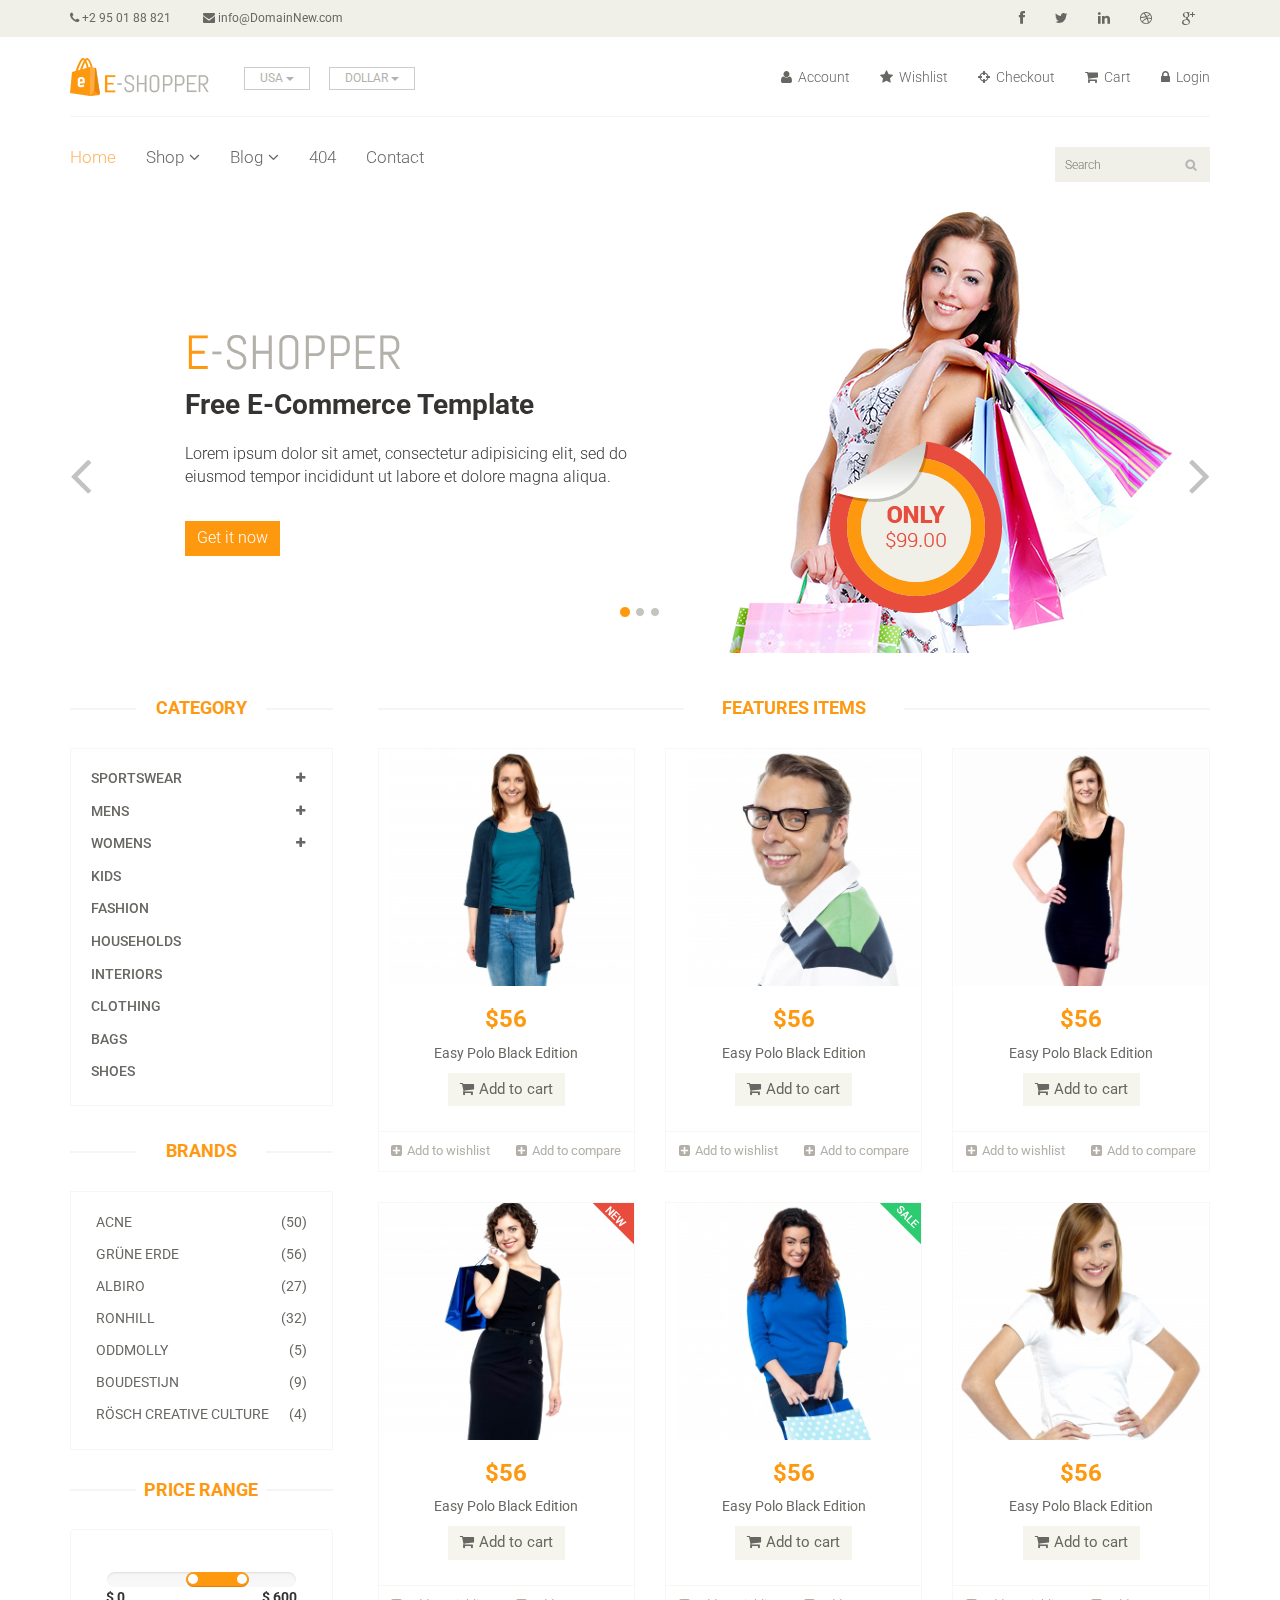
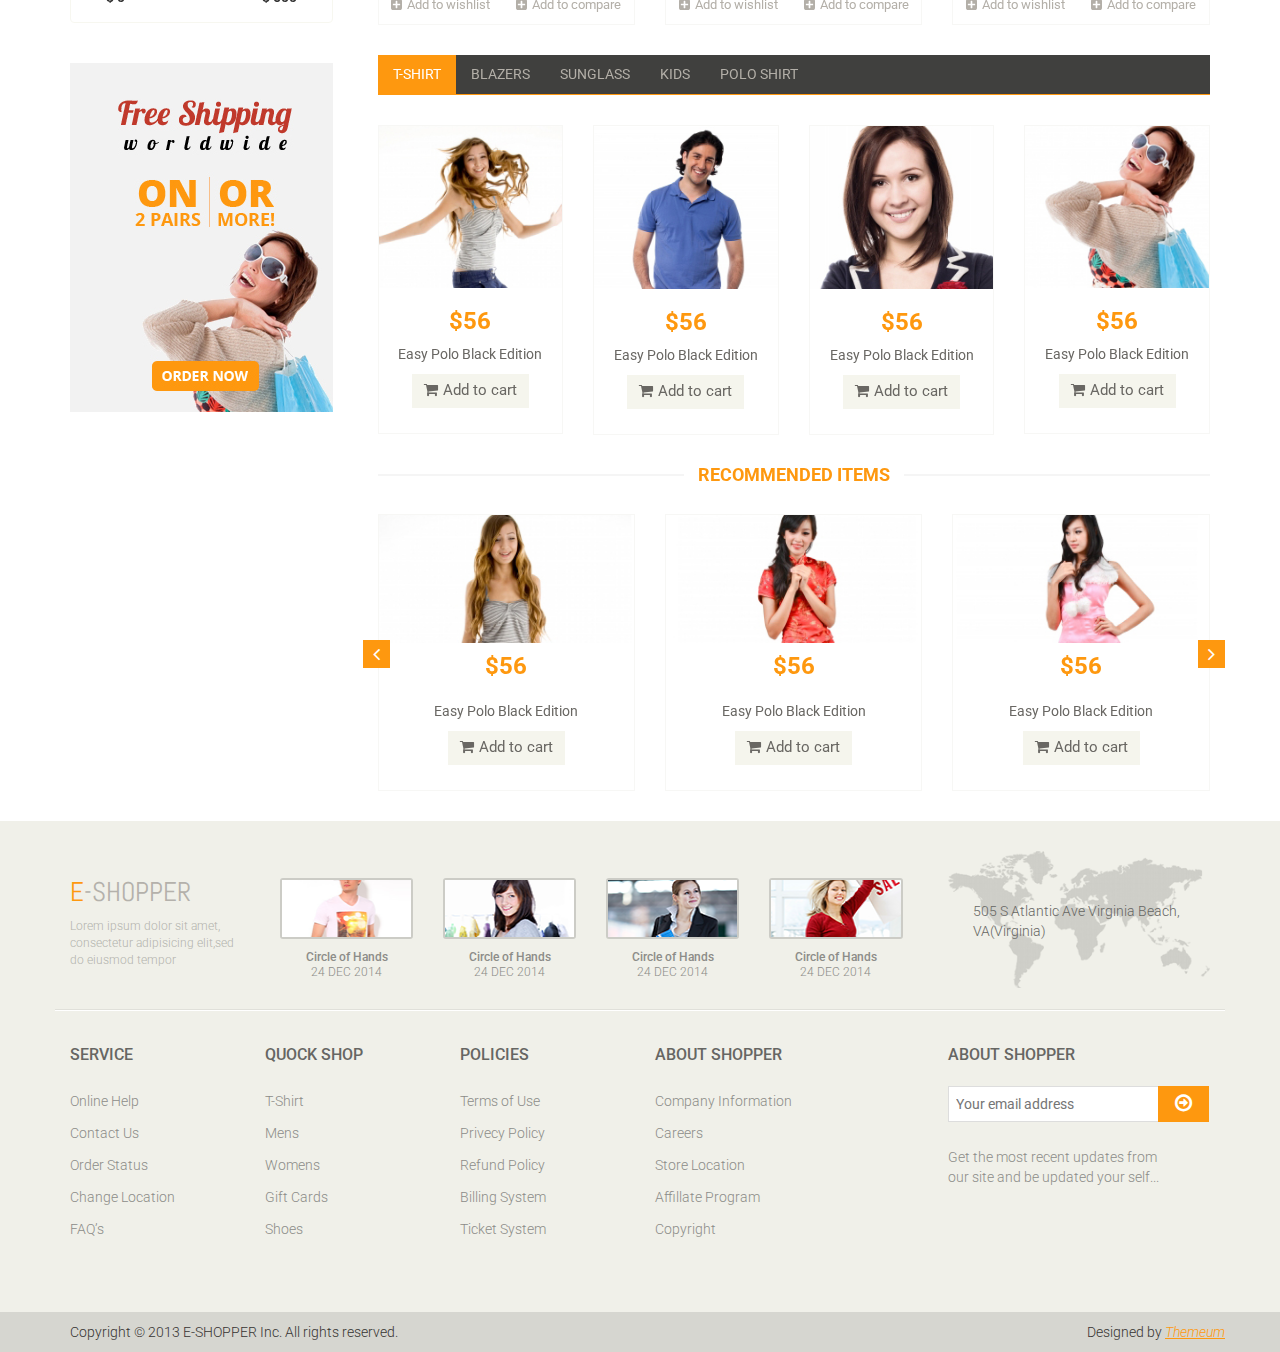
<file: WebStore/wwwroot/index.html>
﻿<!DOCTYPE html>
<html lang="en">
<head>
    <meta charset="utf-8">
    <meta name="viewport" content="width=device-width, initial-scale=1.0">
    <meta name="description" content="">
    <meta name="author" content="">
    <title>Home | E-Shopper</title>
    <link href="css/bootstrap.min.css" rel="stylesheet">
    <link href="css/font-awesome.min.css" rel="stylesheet">
    <link href="css/prettyPhoto.css" rel="stylesheet">
    <link href="css/price-range.css" rel="stylesheet">
    <link href="css/animate.css" rel="stylesheet">
	<link href="css/main.css" rel="stylesheet">
	<link href="css/responsive.css" rel="stylesheet">
    <!--[if lt IE 9]>
    <script src="js/html5shiv.js"></script>
    <script src="js/respond.min.js"></script>
    <![endif]-->       
    <link rel="shortcut icon" href="images/ico/favicon.ico">
    <link rel="apple-touch-icon-precomposed" sizes="144x144" href="images/ico/apple-touch-icon-144-precomposed.png">
    <link rel="apple-touch-icon-precomposed" sizes="114x114" href="images/ico/apple-touch-icon-114-precomposed.png">
    <link rel="apple-touch-icon-precomposed" sizes="72x72" href="images/ico/apple-touch-icon-72-precomposed.png">
    <link rel="apple-touch-icon-precomposed" href="images/ico/apple-touch-icon-57-precomposed.png">
</head><!--/head-->

<body>
	<header id="header"><!--header-->
		<div class="header_top"><!--header_top-->
			<div class="container">
				<div class="row">
					<div class="col-sm-6">
						<div class="contactinfo">
							<ul class="nav nav-pills">
								<li><a href="#"><i class="fa fa-phone"></i> +2 95 01 88 821</a></li>
								<li><a href="#"><i class="fa fa-envelope"></i> info@DomainNew.com</a></li>
							</ul>
						</div>
					</div>
					<div class="col-sm-6">
						<div class="social-icons pull-right">
							<ul class="nav navbar-nav">
								<li><a href="#"><i class="fa fa-facebook"></i></a></li>
								<li><a href="#"><i class="fa fa-twitter"></i></a></li>
								<li><a href="#"><i class="fa fa-linkedin"></i></a></li>
								<li><a href="#"><i class="fa fa-dribbble"></i></a></li>
								<li><a href="#"><i class="fa fa-google-plus"></i></a></li>
							</ul>
						</div>
					</div>
				</div>
			</div>
		</div><!--/header_top-->
		
		<div class="header-middle"><!--header-middle-->
			<div class="container">
				<div class="row">
					<div class="col-sm-4">
						<div class="logo pull-left">
							<a href="index.html"><img src="images/home/logo.png" alt="" /></a>
						</div>
						<div class="btn-group pull-right">
							<div class="btn-group">
								<button type="button" class="btn btn-default dropdown-toggle usa" data-toggle="dropdown">
									USA
									<span class="caret"></span>
								</button>
								<ul class="dropdown-menu">
									<li><a href="#">Canada</a></li>
									<li><a href="#">UK</a></li>
								</ul>
							</div>
							
							<div class="btn-group">
								<button type="button" class="btn btn-default dropdown-toggle usa" data-toggle="dropdown">
									DOLLAR
									<span class="caret"></span>
								</button>
								<ul class="dropdown-menu">
									<li><a href="#">Canadian Dollar</a></li>
									<li><a href="#">Pound</a></li>
								</ul>
							</div>
						</div>
					</div>
					<div class="col-sm-8">
						<div class="shop-menu pull-right">
							<ul class="nav navbar-nav">
								<li><a href="#"><i class="fa fa-user"></i> Account</a></li>
								<li><a href="#"><i class="fa fa-star"></i> Wishlist</a></li>
								<li><a href="checkout.html"><i class="fa fa-crosshairs"></i> Checkout</a></li>
								<li><a href="cart.html"><i class="fa fa-shopping-cart"></i> Cart</a></li>
								<li><a href="login.html"><i class="fa fa-lock"></i> Login</a></li>
							</ul>
						</div>
					</div>
				</div>
			</div>
		</div><!--/header-middle-->
	
		<div class="header-bottom"><!--header-bottom-->
			<div class="container">
				<div class="row">
					<div class="col-sm-9">
						<div class="navbar-header">
							<button type="button" class="navbar-toggle" data-toggle="collapse" data-target=".navbar-collapse">
								<span class="sr-only">Toggle navigation</span>
								<span class="icon-bar"></span>
								<span class="icon-bar"></span>
								<span class="icon-bar"></span>
							</button>
						</div>
						<div class="mainmenu pull-left">
							<ul class="nav navbar-nav collapse navbar-collapse">
								<li><a href="index.html" class="active">Home</a></li>
								<li class="dropdown"><a href="#">Shop<i class="fa fa-angle-down"></i></a>
                                    <ul role="menu" class="sub-menu">
                                        <li><a href="shop.html">Products</a></li>
										<li><a href="product-details.html">Product Details</a></li> 
										<li><a href="checkout.html">Checkout</a></li> 
										<li><a href="cart.html">Cart</a></li> 
										<li><a href="login.html">Login</a></li> 
                                    </ul>
                                </li> 
								<li class="dropdown"><a href="#">Blog<i class="fa fa-angle-down"></i></a>
                                    <ul role="menu" class="sub-menu">
                                        <li><a href="blog.html">Blog List</a></li>
										<li><a href="blog-single.html">Blog Single</a></li>
                                    </ul>
                                </li> 
								<li><a href="404.html">404</a></li>
								<li><a href="contact-us.html">Contact</a></li>
							</ul>
						</div>
					</div>
					<div class="col-sm-3">
						<div class="search_box pull-right">
							<input type="text" placeholder="Search"/>
						</div>
					</div>
				</div>
			</div>
		</div><!--/header-bottom-->
	</header><!--/header-->
	
	<section id="slider"><!--slider-->
		<div class="container">
			<div class="row">
				<div class="col-sm-12">
					<div id="slider-carousel" class="carousel slide" data-ride="carousel">
						<ol class="carousel-indicators">
							<li data-target="#slider-carousel" data-slide-to="0" class="active"></li>
							<li data-target="#slider-carousel" data-slide-to="1"></li>
							<li data-target="#slider-carousel" data-slide-to="2"></li>
						</ol>
						
						<div class="carousel-inner">
							<div class="item active">
								<div class="col-sm-6">
									<h1><span>E</span>-SHOPPER</h1>
									<h2>Free E-Commerce Template</h2>
									<p>Lorem ipsum dolor sit amet, consectetur adipisicing elit, sed do eiusmod tempor incididunt ut labore et dolore magna aliqua. </p>
									<button type="button" class="btn btn-default get">Get it now</button>
								</div>
								<div class="col-sm-6">
									<img src="images/home/girl1.jpg" class="girl img-responsive" alt="" />
									<img src="images/home/pricing.png"  class="pricing" alt="" />
								</div>
							</div>
							<div class="item">
								<div class="col-sm-6">
									<h1><span>E</span>-SHOPPER</h1>
									<h2>100% Responsive Design</h2>
									<p>Lorem ipsum dolor sit amet, consectetur adipisicing elit, sed do eiusmod tempor incididunt ut labore et dolore magna aliqua. </p>
									<button type="button" class="btn btn-default get">Get it now</button>
								</div>
								<div class="col-sm-6">
									<img src="images/home/girl2.jpg" class="girl img-responsive" alt="" />
									<img src="images/home/pricing.png"  class="pricing" alt="" />
								</div>
							</div>
							
							<div class="item">
								<div class="col-sm-6">
									<h1><span>E</span>-SHOPPER</h1>
									<h2>Free Ecommerce Template</h2>
									<p>Lorem ipsum dolor sit amet, consectetur adipisicing elit, sed do eiusmod tempor incididunt ut labore et dolore magna aliqua. </p>
									<button type="button" class="btn btn-default get">Get it now</button>
								</div>
								<div class="col-sm-6">
									<img src="images/home/girl3.jpg" class="girl img-responsive" alt="" />
									<img src="images/home/pricing.png" class="pricing" alt="" />
								</div>
							</div>
							
						</div>
						
						<a href="#slider-carousel" class="left control-carousel hidden-xs" data-slide="prev">
							<i class="fa fa-angle-left"></i>
						</a>
						<a href="#slider-carousel" class="right control-carousel hidden-xs" data-slide="next">
							<i class="fa fa-angle-right"></i>
						</a>
					</div>
					
				</div>
			</div>
		</div>
	</section><!--/slider-->
	
	<section>
		<div class="container">
			<div class="row">
				<div class="col-sm-3">
					<div class="left-sidebar">
						<h2>Category</h2>
						<div class="panel-group category-products" id="accordian"><!--category-productsr-->
							<div class="panel panel-default">
								<div class="panel-heading">
									<h4 class="panel-title">
										<a data-toggle="collapse" data-parent="#accordian" href="#sportswear">
											<span class="badge pull-right"><i class="fa fa-plus"></i></span>
											Sportswear
										</a>
									</h4>
								</div>
								<div id="sportswear" class="panel-collapse collapse">
									<div class="panel-body">
										<ul>
											<li><a href="#">Nike </a></li>
											<li><a href="#">Under Armour </a></li>
											<li><a href="#">Adidas </a></li>
											<li><a href="#">Puma</a></li>
											<li><a href="#">ASICS </a></li>
										</ul>
									</div>
								</div>
							</div>
							<div class="panel panel-default">
								<div class="panel-heading">
									<h4 class="panel-title">
										<a data-toggle="collapse" data-parent="#accordian" href="#mens">
											<span class="badge pull-right"><i class="fa fa-plus"></i></span>
											Mens
										</a>
									</h4>
								</div>
								<div id="mens" class="panel-collapse collapse">
									<div class="panel-body">
										<ul>
											<li><a href="#">Fendi</a></li>
											<li><a href="#">Guess</a></li>
											<li><a href="#">Valentino</a></li>
											<li><a href="#">Dior</a></li>
											<li><a href="#">Versace</a></li>
											<li><a href="#">Armani</a></li>
											<li><a href="#">Prada</a></li>
											<li><a href="#">Dolce and Gabbana</a></li>
											<li><a href="#">Chanel</a></li>
											<li><a href="#">Gucci</a></li>
										</ul>
									</div>
								</div>
							</div>
							
							<div class="panel panel-default">
								<div class="panel-heading">
									<h4 class="panel-title">
										<a data-toggle="collapse" data-parent="#accordian" href="#womens">
											<span class="badge pull-right"><i class="fa fa-plus"></i></span>
											Womens
										</a>
									</h4>
								</div>
								<div id="womens" class="panel-collapse collapse">
									<div class="panel-body">
										<ul>
											<li><a href="#">Fendi</a></li>
											<li><a href="#">Guess</a></li>
											<li><a href="#">Valentino</a></li>
											<li><a href="#">Dior</a></li>
											<li><a href="#">Versace</a></li>
										</ul>
									</div>
								</div>
							</div>
							<div class="panel panel-default">
								<div class="panel-heading">
									<h4 class="panel-title"><a href="#">Kids</a></h4>
								</div>
							</div>
							<div class="panel panel-default">
								<div class="panel-heading">
									<h4 class="panel-title"><a href="#">Fashion</a></h4>
								</div>
							</div>
							<div class="panel panel-default">
								<div class="panel-heading">
									<h4 class="panel-title"><a href="#">Households</a></h4>
								</div>
							</div>
							<div class="panel panel-default">
								<div class="panel-heading">
									<h4 class="panel-title"><a href="#">Interiors</a></h4>
								</div>
							</div>
							<div class="panel panel-default">
								<div class="panel-heading">
									<h4 class="panel-title"><a href="#">Clothing</a></h4>
								</div>
							</div>
							<div class="panel panel-default">
								<div class="panel-heading">
									<h4 class="panel-title"><a href="#">Bags</a></h4>
								</div>
							</div>
							<div class="panel panel-default">
								<div class="panel-heading">
									<h4 class="panel-title"><a href="#">Shoes</a></h4>
								</div>
							</div>
						</div><!--/category-products-->
					
						<div class="brands_products"><!--brands_products-->
							<h2>Brands</h2>
							<div class="brands-name">
								<ul class="nav nav-pills nav-stacked">
									<li><a href="#"> <span class="pull-right">(50)</span>Acne</a></li>
									<li><a href="#"> <span class="pull-right">(56)</span>Grüne Erde</a></li>
									<li><a href="#"> <span class="pull-right">(27)</span>Albiro</a></li>
									<li><a href="#"> <span class="pull-right">(32)</span>Ronhill</a></li>
									<li><a href="#"> <span class="pull-right">(5)</span>Oddmolly</a></li>
									<li><a href="#"> <span class="pull-right">(9)</span>Boudestijn</a></li>
									<li><a href="#"> <span class="pull-right">(4)</span>Rösch creative culture</a></li>
								</ul>
							</div>
						</div><!--/brands_products-->
						
						<div class="price-range"><!--price-range-->
							<h2>Price Range</h2>
							<div class="well text-center">
								 <input type="text" class="span2" value="" data-slider-min="0" data-slider-max="600" data-slider-step="5" data-slider-value="[250,450]" id="sl2" ><br />
								 <b class="pull-left">$ 0</b> <b class="pull-right">$ 600</b>
							</div>
						</div><!--/price-range-->
						
						<div class="shipping text-center"><!--shipping-->
							<img src="images/home/shipping.jpg" alt="" />
						</div><!--/shipping-->
					
					</div>
				</div>
				
				<div class="col-sm-9 padding-right">
					<div class="features_items"><!--features_items-->
						<h2 class="title text-center">Features Items</h2>
						<div class="col-sm-4">
							<div class="product-image-wrapper">
								<div class="single-products">
										<div class="productinfo text-center">
											<img src="images/home/product1.jpg" alt="" />
											<h2>$56</h2>
											<p>Easy Polo Black Edition</p>
											<a href="#" class="btn btn-default add-to-cart"><i class="fa fa-shopping-cart"></i>Add to cart</a>
										</div>
										<div class="product-overlay">
											<div class="overlay-content">
												<h2>$56</h2>
												<p>Easy Polo Black Edition</p>
												<a href="#" class="btn btn-default add-to-cart"><i class="fa fa-shopping-cart"></i>Add to cart</a>
											</div>
										</div>
								</div>
								<div class="choose">
									<ul class="nav nav-pills nav-justified">
										<li><a href="#"><i class="fa fa-plus-square"></i>Add to wishlist</a></li>
										<li><a href="#"><i class="fa fa-plus-square"></i>Add to compare</a></li>
									</ul>
								</div>
							</div>
						</div>
						<div class="col-sm-4">
							<div class="product-image-wrapper">
								<div class="single-products">
									<div class="productinfo text-center">
										<img src="images/home/product2.jpg" alt="" />
										<h2>$56</h2>
										<p>Easy Polo Black Edition</p>
										<a href="#" class="btn btn-default add-to-cart"><i class="fa fa-shopping-cart"></i>Add to cart</a>
									</div>
									<div class="product-overlay">
										<div class="overlay-content">
											<h2>$56</h2>
											<p>Easy Polo Black Edition</p>
											<a href="#" class="btn btn-default add-to-cart"><i class="fa fa-shopping-cart"></i>Add to cart</a>
										</div>
									</div>
								</div>
								<div class="choose">
									<ul class="nav nav-pills nav-justified">
										<li><a href="#"><i class="fa fa-plus-square"></i>Add to wishlist</a></li>
										<li><a href="#"><i class="fa fa-plus-square"></i>Add to compare</a></li>
									</ul>
								</div>
							</div>
						</div>
						<div class="col-sm-4">
							<div class="product-image-wrapper">
								<div class="single-products">
									<div class="productinfo text-center">
										<img src="images/home/product3.jpg" alt="" />
										<h2>$56</h2>
										<p>Easy Polo Black Edition</p>
										<a href="#" class="btn btn-default add-to-cart"><i class="fa fa-shopping-cart"></i>Add to cart</a>
									</div>
									<div class="product-overlay">
										<div class="overlay-content">
											<h2>$56</h2>
											<p>Easy Polo Black Edition</p>
											<a href="#" class="btn btn-default add-to-cart"><i class="fa fa-shopping-cart"></i>Add to cart</a>
										</div>
									</div>
								</div>
								<div class="choose">
									<ul class="nav nav-pills nav-justified">
										<li><a href="#"><i class="fa fa-plus-square"></i>Add to wishlist</a></li>
										<li><a href="#"><i class="fa fa-plus-square"></i>Add to compare</a></li>
									</ul>
								</div>
							</div>
						</div>
						<div class="col-sm-4">
							<div class="product-image-wrapper">
								<div class="single-products">
									<div class="productinfo text-center">
										<img src="images/home/product4.jpg" alt="" />
										<h2>$56</h2>
										<p>Easy Polo Black Edition</p>
										<a href="#" class="btn btn-default add-to-cart"><i class="fa fa-shopping-cart"></i>Add to cart</a>
									</div>
									<div class="product-overlay">
										<div class="overlay-content">
											<h2>$56</h2>
											<p>Easy Polo Black Edition</p>
											<a href="#" class="btn btn-default add-to-cart"><i class="fa fa-shopping-cart"></i>Add to cart</a>
										</div>
									</div>
									<img src="images/home/new.png" class="new" alt="" />
								</div>
								<div class="choose">
									<ul class="nav nav-pills nav-justified">
										<li><a href="#"><i class="fa fa-plus-square"></i>Add to wishlist</a></li>
										<li><a href="#"><i class="fa fa-plus-square"></i>Add to compare</a></li>
									</ul>
								</div>
							</div>
						</div>
						<div class="col-sm-4">
							<div class="product-image-wrapper">
								<div class="single-products">
									<div class="productinfo text-center">
										<img src="images/home/product5.jpg" alt="" />
										<h2>$56</h2>
										<p>Easy Polo Black Edition</p>
										<a href="#" class="btn btn-default add-to-cart"><i class="fa fa-shopping-cart"></i>Add to cart</a>
									</div>
									<div class="product-overlay">
										<div class="overlay-content">
											<h2>$56</h2>
											<p>Easy Polo Black Edition</p>
											<a href="#" class="btn btn-default add-to-cart"><i class="fa fa-shopping-cart"></i>Add to cart</a>
										</div>
									</div>
									<img src="images/home/sale.png" class="new" alt="" />
								</div>
								<div class="choose">
									<ul class="nav nav-pills nav-justified">
										<li><a href="#"><i class="fa fa-plus-square"></i>Add to wishlist</a></li>
										<li><a href="#"><i class="fa fa-plus-square"></i>Add to compare</a></li>
									</ul>
								</div>
							</div>
						</div>
						<div class="col-sm-4">
							<div class="product-image-wrapper">
								<div class="single-products">
									<div class="productinfo text-center">
										<img src="images/home/product6.jpg" alt="" />
										<h2>$56</h2>
										<p>Easy Polo Black Edition</p>
										<a href="#" class="btn btn-default add-to-cart"><i class="fa fa-shopping-cart"></i>Add to cart</a>
									</div>
									<div class="product-overlay">
										<div class="overlay-content">
											<h2>$56</h2>
											<p>Easy Polo Black Edition</p>
											<a href="#" class="btn btn-default add-to-cart"><i class="fa fa-shopping-cart"></i>Add to cart</a>
										</div>
									</div>
								</div>
								<div class="choose">
									<ul class="nav nav-pills nav-justified">
										<li><a href="#"><i class="fa fa-plus-square"></i>Add to wishlist</a></li>
										<li><a href="#"><i class="fa fa-plus-square"></i>Add to compare</a></li>
									</ul>
								</div>
							</div>
						</div>
						
					</div><!--features_items-->
					
					<div class="category-tab"><!--category-tab-->
						<div class="col-sm-12">
							<ul class="nav nav-tabs">
								<li class="active"><a href="#tshirt" data-toggle="tab">T-Shirt</a></li>
								<li><a href="#blazers" data-toggle="tab">Blazers</a></li>
								<li><a href="#sunglass" data-toggle="tab">Sunglass</a></li>
								<li><a href="#kids" data-toggle="tab">Kids</a></li>
								<li><a href="#poloshirt" data-toggle="tab">Polo shirt</a></li>
							</ul>
						</div>
						<div class="tab-content">
							<div class="tab-pane fade active in" id="tshirt" >
								<div class="col-sm-3">
									<div class="product-image-wrapper">
										<div class="single-products">
											<div class="productinfo text-center">
												<img src="images/home/gallery1.jpg" alt="" />
												<h2>$56</h2>
												<p>Easy Polo Black Edition</p>
												<a href="#" class="btn btn-default add-to-cart"><i class="fa fa-shopping-cart"></i>Add to cart</a>
											</div>
											
										</div>
									</div>
								</div>
								<div class="col-sm-3">
									<div class="product-image-wrapper">
										<div class="single-products">
											<div class="productinfo text-center">
												<img src="images/home/gallery2.jpg" alt="" />
												<h2>$56</h2>
												<p>Easy Polo Black Edition</p>
												<a href="#" class="btn btn-default add-to-cart"><i class="fa fa-shopping-cart"></i>Add to cart</a>
											</div>
											
										</div>
									</div>
								</div>
								<div class="col-sm-3">
									<div class="product-image-wrapper">
										<div class="single-products">
											<div class="productinfo text-center">
												<img src="images/home/gallery3.jpg" alt="" />
												<h2>$56</h2>
												<p>Easy Polo Black Edition</p>
												<a href="#" class="btn btn-default add-to-cart"><i class="fa fa-shopping-cart"></i>Add to cart</a>
											</div>
											
										</div>
									</div>
								</div>
								<div class="col-sm-3">
									<div class="product-image-wrapper">
										<div class="single-products">
											<div class="productinfo text-center">
												<img src="images/home/gallery4.jpg" alt="" />
												<h2>$56</h2>
												<p>Easy Polo Black Edition</p>
												<a href="#" class="btn btn-default add-to-cart"><i class="fa fa-shopping-cart"></i>Add to cart</a>
											</div>
											
										</div>
									</div>
								</div>
							</div>
							
							<div class="tab-pane fade" id="blazers" >
								<div class="col-sm-3">
									<div class="product-image-wrapper">
										<div class="single-products">
											<div class="productinfo text-center">
												<img src="images/home/gallery4.jpg" alt="" />
												<h2>$56</h2>
												<p>Easy Polo Black Edition</p>
												<a href="#" class="btn btn-default add-to-cart"><i class="fa fa-shopping-cart"></i>Add to cart</a>
											</div>
											
										</div>
									</div>
								</div>
								<div class="col-sm-3">
									<div class="product-image-wrapper">
										<div class="single-products">
											<div class="productinfo text-center">
												<img src="images/home/gallery3.jpg" alt="" />
												<h2>$56</h2>
												<p>Easy Polo Black Edition</p>
												<a href="#" class="btn btn-default add-to-cart"><i class="fa fa-shopping-cart"></i>Add to cart</a>
											</div>
											
										</div>
									</div>
								</div>
								<div class="col-sm-3">
									<div class="product-image-wrapper">
										<div class="single-products">
											<div class="productinfo text-center">
												<img src="images/home/gallery2.jpg" alt="" />
												<h2>$56</h2>
												<p>Easy Polo Black Edition</p>
												<a href="#" class="btn btn-default add-to-cart"><i class="fa fa-shopping-cart"></i>Add to cart</a>
											</div>
											
										</div>
									</div>
								</div>
								<div class="col-sm-3">
									<div class="product-image-wrapper">
										<div class="single-products">
											<div class="productinfo text-center">
												<img src="images/home/gallery1.jpg" alt="" />
												<h2>$56</h2>
												<p>Easy Polo Black Edition</p>
												<a href="#" class="btn btn-default add-to-cart"><i class="fa fa-shopping-cart"></i>Add to cart</a>
											</div>
											
										</div>
									</div>
								</div>
							</div>
							
							<div class="tab-pane fade" id="sunglass" >
								<div class="col-sm-3">
									<div class="product-image-wrapper">
										<div class="single-products">
											<div class="productinfo text-center">
												<img src="images/home/gallery3.jpg" alt="" />
												<h2>$56</h2>
												<p>Easy Polo Black Edition</p>
												<a href="#" class="btn btn-default add-to-cart"><i class="fa fa-shopping-cart"></i>Add to cart</a>
											</div>
											
										</div>
									</div>
								</div>
								<div class="col-sm-3">
									<div class="product-image-wrapper">
										<div class="single-products">
											<div class="productinfo text-center">
												<img src="images/home/gallery4.jpg" alt="" />
												<h2>$56</h2>
												<p>Easy Polo Black Edition</p>
												<a href="#" class="btn btn-default add-to-cart"><i class="fa fa-shopping-cart"></i>Add to cart</a>
											</div>
											
										</div>
									</div>
								</div>
								<div class="col-sm-3">
									<div class="product-image-wrapper">
										<div class="single-products">
											<div class="productinfo text-center">
												<img src="images/home/gallery1.jpg" alt="" />
												<h2>$56</h2>
												<p>Easy Polo Black Edition</p>
												<a href="#" class="btn btn-default add-to-cart"><i class="fa fa-shopping-cart"></i>Add to cart</a>
											</div>
											
										</div>
									</div>
								</div>
								<div class="col-sm-3">
									<div class="product-image-wrapper">
										<div class="single-products">
											<div class="productinfo text-center">
												<img src="images/home/gallery2.jpg" alt="" />
												<h2>$56</h2>
												<p>Easy Polo Black Edition</p>
												<a href="#" class="btn btn-default add-to-cart"><i class="fa fa-shopping-cart"></i>Add to cart</a>
											</div>
											
										</div>
									</div>
								</div>
							</div>
							
							<div class="tab-pane fade" id="kids" >
								<div class="col-sm-3">
									<div class="product-image-wrapper">
										<div class="single-products">
											<div class="productinfo text-center">
												<img src="images/home/gallery1.jpg" alt="" />
												<h2>$56</h2>
												<p>Easy Polo Black Edition</p>
												<a href="#" class="btn btn-default add-to-cart"><i class="fa fa-shopping-cart"></i>Add to cart</a>
											</div>
											
										</div>
									</div>
								</div>
								<div class="col-sm-3">
									<div class="product-image-wrapper">
										<div class="single-products">
											<div class="productinfo text-center">
												<img src="images/home/gallery2.jpg" alt="" />
												<h2>$56</h2>
												<p>Easy Polo Black Edition</p>
												<a href="#" class="btn btn-default add-to-cart"><i class="fa fa-shopping-cart"></i>Add to cart</a>
											</div>
											
										</div>
									</div>
								</div>
								<div class="col-sm-3">
									<div class="product-image-wrapper">
										<div class="single-products">
											<div class="productinfo text-center">
												<img src="images/home/gallery3.jpg" alt="" />
												<h2>$56</h2>
												<p>Easy Polo Black Edition</p>
												<a href="#" class="btn btn-default add-to-cart"><i class="fa fa-shopping-cart"></i>Add to cart</a>
											</div>
											
										</div>
									</div>
								</div>
								<div class="col-sm-3">
									<div class="product-image-wrapper">
										<div class="single-products">
											<div class="productinfo text-center">
												<img src="images/home/gallery4.jpg" alt="" />
												<h2>$56</h2>
												<p>Easy Polo Black Edition</p>
												<a href="#" class="btn btn-default add-to-cart"><i class="fa fa-shopping-cart"></i>Add to cart</a>
											</div>
											
										</div>
									</div>
								</div>
							</div>
							
							<div class="tab-pane fade" id="poloshirt" >
								<div class="col-sm-3">
									<div class="product-image-wrapper">
										<div class="single-products">
											<div class="productinfo text-center">
												<img src="images/home/gallery2.jpg" alt="" />
												<h2>$56</h2>
												<p>Easy Polo Black Edition</p>
												<a href="#" class="btn btn-default add-to-cart"><i class="fa fa-shopping-cart"></i>Add to cart</a>
											</div>
											
										</div>
									</div>
								</div>
								<div class="col-sm-3">
									<div class="product-image-wrapper">
										<div class="single-products">
											<div class="productinfo text-center">
												<img src="images/home/gallery4.jpg" alt="" />
												<h2>$56</h2>
												<p>Easy Polo Black Edition</p>
												<a href="#" class="btn btn-default add-to-cart"><i class="fa fa-shopping-cart"></i>Add to cart</a>
											</div>
											
										</div>
									</div>
								</div>
								<div class="col-sm-3">
									<div class="product-image-wrapper">
										<div class="single-products">
											<div class="productinfo text-center">
												<img src="images/home/gallery3.jpg" alt="" />
												<h2>$56</h2>
												<p>Easy Polo Black Edition</p>
												<a href="#" class="btn btn-default add-to-cart"><i class="fa fa-shopping-cart"></i>Add to cart</a>
											</div>
											
										</div>
									</div>
								</div>
								<div class="col-sm-3">
									<div class="product-image-wrapper">
										<div class="single-products">
											<div class="productinfo text-center">
												<img src="images/home/gallery1.jpg" alt="" />
												<h2>$56</h2>
												<p>Easy Polo Black Edition</p>
												<a href="#" class="btn btn-default add-to-cart"><i class="fa fa-shopping-cart"></i>Add to cart</a>
											</div>
											
										</div>
									</div>
								</div>
							</div>
						</div>
					</div><!--/category-tab-->
					
					<div class="recommended_items"><!--recommended_items-->
						<h2 class="title text-center">recommended items</h2>
						
						<div id="recommended-item-carousel" class="carousel slide" data-ride="carousel">
							<div class="carousel-inner">
								<div class="item active">	
									<div class="col-sm-4">
										<div class="product-image-wrapper">
											<div class="single-products">
												<div class="productinfo text-center">
													<img src="images/home/recommend1.jpg" alt="" />
													<h2>$56</h2>
													<p>Easy Polo Black Edition</p>
													<a href="#" class="btn btn-default add-to-cart"><i class="fa fa-shopping-cart"></i>Add to cart</a>
												</div>
												
											</div>
										</div>
									</div>
									<div class="col-sm-4">
										<div class="product-image-wrapper">
											<div class="single-products">
												<div class="productinfo text-center">
													<img src="images/home/recommend2.jpg" alt="" />
													<h2>$56</h2>
													<p>Easy Polo Black Edition</p>
													<a href="#" class="btn btn-default add-to-cart"><i class="fa fa-shopping-cart"></i>Add to cart</a>
												</div>
												
											</div>
										</div>
									</div>
									<div class="col-sm-4">
										<div class="product-image-wrapper">
											<div class="single-products">
												<div class="productinfo text-center">
													<img src="images/home/recommend3.jpg" alt="" />
													<h2>$56</h2>
													<p>Easy Polo Black Edition</p>
													<a href="#" class="btn btn-default add-to-cart"><i class="fa fa-shopping-cart"></i>Add to cart</a>
												</div>
												
											</div>
										</div>
									</div>
								</div>
								<div class="item">	
									<div class="col-sm-4">
										<div class="product-image-wrapper">
											<div class="single-products">
												<div class="productinfo text-center">
													<img src="images/home/recommend1.jpg" alt="" />
													<h2>$56</h2>
													<p>Easy Polo Black Edition</p>
													<a href="#" class="btn btn-default add-to-cart"><i class="fa fa-shopping-cart"></i>Add to cart</a>
												</div>
												
											</div>
										</div>
									</div>
									<div class="col-sm-4">
										<div class="product-image-wrapper">
											<div class="single-products">
												<div class="productinfo text-center">
													<img src="images/home/recommend2.jpg" alt="" />
													<h2>$56</h2>
													<p>Easy Polo Black Edition</p>
													<a href="#" class="btn btn-default add-to-cart"><i class="fa fa-shopping-cart"></i>Add to cart</a>
												</div>
												
											</div>
										</div>
									</div>
									<div class="col-sm-4">
										<div class="product-image-wrapper">
											<div class="single-products">
												<div class="productinfo text-center">
													<img src="images/home/recommend3.jpg" alt="" />
													<h2>$56</h2>
													<p>Easy Polo Black Edition</p>
													<a href="#" class="btn btn-default add-to-cart"><i class="fa fa-shopping-cart"></i>Add to cart</a>
												</div>
												
											</div>
										</div>
									</div>
								</div>
							</div>
							 <a class="left recommended-item-control" href="#recommended-item-carousel" data-slide="prev">
								<i class="fa fa-angle-left"></i>
							  </a>
							  <a class="right recommended-item-control" href="#recommended-item-carousel" data-slide="next">
								<i class="fa fa-angle-right"></i>
							  </a>			
						</div>
					</div><!--/recommended_items-->
					
				</div>
			</div>
		</div>
	</section>
	
	<footer id="footer"><!--Footer-->
		<div class="footer-top">
			<div class="container">
				<div class="row">
					<div class="col-sm-2">
						<div class="companyinfo">
							<h2><span>e</span>-shopper</h2>
							<p>Lorem ipsum dolor sit amet, consectetur adipisicing elit,sed do eiusmod tempor</p>
						</div>
					</div>
					<div class="col-sm-7">
						<div class="col-sm-3">
							<div class="video-gallery text-center">
								<a href="#">
									<div class="iframe-img">
										<img src="images/home/iframe1.png" alt="" />
									</div>
									<div class="overlay-icon">
										<i class="fa fa-play-circle-o"></i>
									</div>
								</a>
								<p>Circle of Hands</p>
								<h2>24 DEC 2014</h2>
							</div>
						</div>
						
						<div class="col-sm-3">
							<div class="video-gallery text-center">
								<a href="#">
									<div class="iframe-img">
										<img src="images/home/iframe2.png" alt="" />
									</div>
									<div class="overlay-icon">
										<i class="fa fa-play-circle-o"></i>
									</div>
								</a>
								<p>Circle of Hands</p>
								<h2>24 DEC 2014</h2>
							</div>
						</div>
						
						<div class="col-sm-3">
							<div class="video-gallery text-center">
								<a href="#">
									<div class="iframe-img">
										<img src="images/home/iframe3.png" alt="" />
									</div>
									<div class="overlay-icon">
										<i class="fa fa-play-circle-o"></i>
									</div>
								</a>
								<p>Circle of Hands</p>
								<h2>24 DEC 2014</h2>
							</div>
						</div>
						
						<div class="col-sm-3">
							<div class="video-gallery text-center">
								<a href="#">
									<div class="iframe-img">
										<img src="images/home/iframe4.png" alt="" />
									</div>
									<div class="overlay-icon">
										<i class="fa fa-play-circle-o"></i>
									</div>
								</a>
								<p>Circle of Hands</p>
								<h2>24 DEC 2014</h2>
							</div>
						</div>
					</div>
					<div class="col-sm-3">
						<div class="address">
							<img src="images/home/map.png" alt="" />
							<p>505 S Atlantic Ave Virginia Beach, VA(Virginia)</p>
						</div>
					</div>
				</div>
			</div>
		</div>
		
		<div class="footer-widget">
			<div class="container">
				<div class="row">
					<div class="col-sm-2">
						<div class="single-widget">
							<h2>Service</h2>
							<ul class="nav nav-pills nav-stacked">
								<li><a href="#">Online Help</a></li>
								<li><a href="#">Contact Us</a></li>
								<li><a href="#">Order Status</a></li>
								<li><a href="#">Change Location</a></li>
								<li><a href="#">FAQ’s</a></li>
							</ul>
						</div>
					</div>
					<div class="col-sm-2">
						<div class="single-widget">
							<h2>Quock Shop</h2>
							<ul class="nav nav-pills nav-stacked">
								<li><a href="#">T-Shirt</a></li>
								<li><a href="#">Mens</a></li>
								<li><a href="#">Womens</a></li>
								<li><a href="#">Gift Cards</a></li>
								<li><a href="#">Shoes</a></li>
							</ul>
						</div>
					</div>
					<div class="col-sm-2">
						<div class="single-widget">
							<h2>Policies</h2>
							<ul class="nav nav-pills nav-stacked">
								<li><a href="#">Terms of Use</a></li>
								<li><a href="#">Privecy Policy</a></li>
								<li><a href="#">Refund Policy</a></li>
								<li><a href="#">Billing System</a></li>
								<li><a href="#">Ticket System</a></li>
							</ul>
						</div>
					</div>
					<div class="col-sm-2">
						<div class="single-widget">
							<h2>About Shopper</h2>
							<ul class="nav nav-pills nav-stacked">
								<li><a href="#">Company Information</a></li>
								<li><a href="#">Careers</a></li>
								<li><a href="#">Store Location</a></li>
								<li><a href="#">Affillate Program</a></li>
								<li><a href="#">Copyright</a></li>
							</ul>
						</div>
					</div>
					<div class="col-sm-3 col-sm-offset-1">
						<div class="single-widget">
							<h2>About Shopper</h2>
							<form action="#" class="searchform">
								<input type="text" placeholder="Your email address" />
								<button type="submit" class="btn btn-default"><i class="fa fa-arrow-circle-o-right"></i></button>
								<p>Get the most recent updates from <br />our site and be updated your self...</p>
							</form>
						</div>
					</div>
					
				</div>
			</div>
		</div>
		
		<div class="footer-bottom">
			<div class="container">
				<div class="row">
					<p class="pull-left">Copyright © 2013 E-SHOPPER Inc. All rights reserved.</p>
					<p class="pull-right">Designed by <span><a target="_blank" href="http://www.themeum.com">Themeum</a></span></p>
				</div>
			</div>
		</div>
		
	</footer><!--/Footer-->
	

  
    <script src="js/jquery.js"></script>
	<script src="js/bootstrap.min.js"></script>
	<script src="js/jquery.scrollUp.min.js"></script>
	<script src="js/price-range.js"></script>
    <script src="js/jquery.prettyPhoto.js"></script>
    <script src="js/main.js"></script>
</body>
</html>
</file>
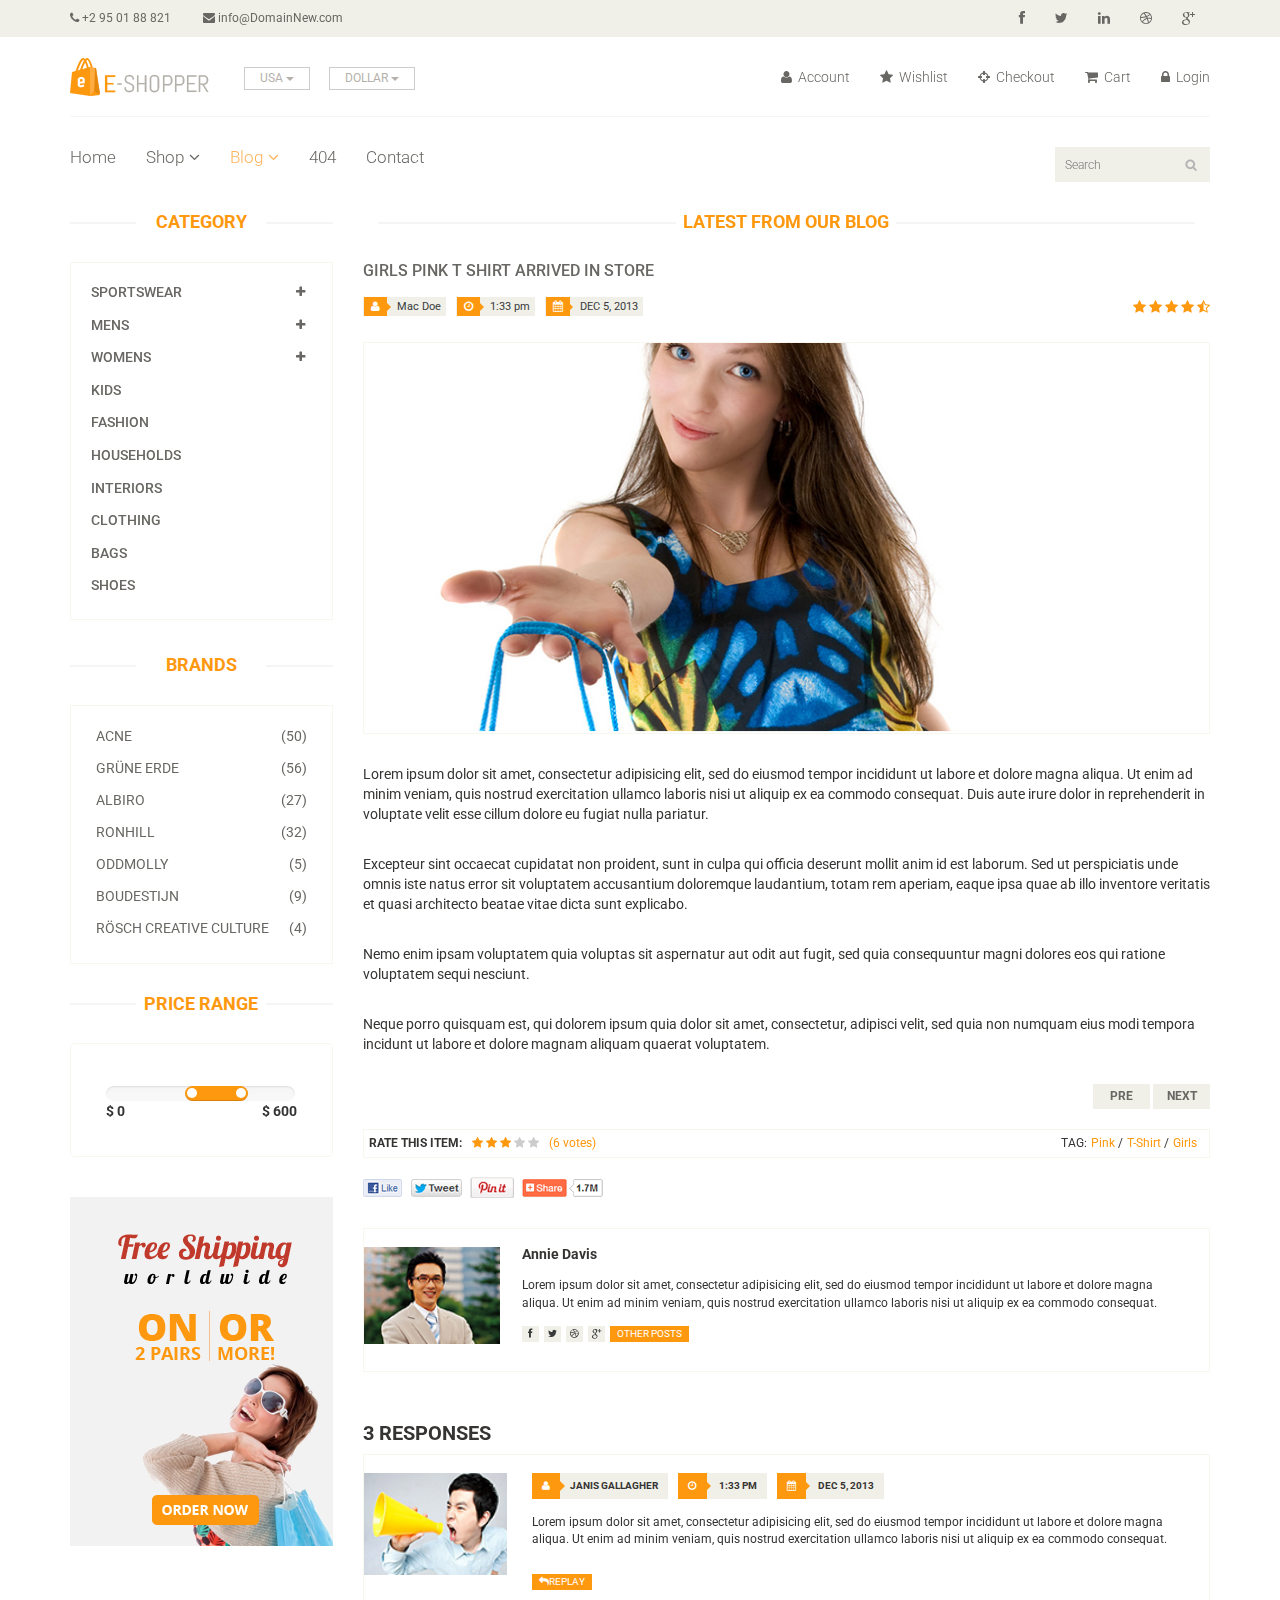
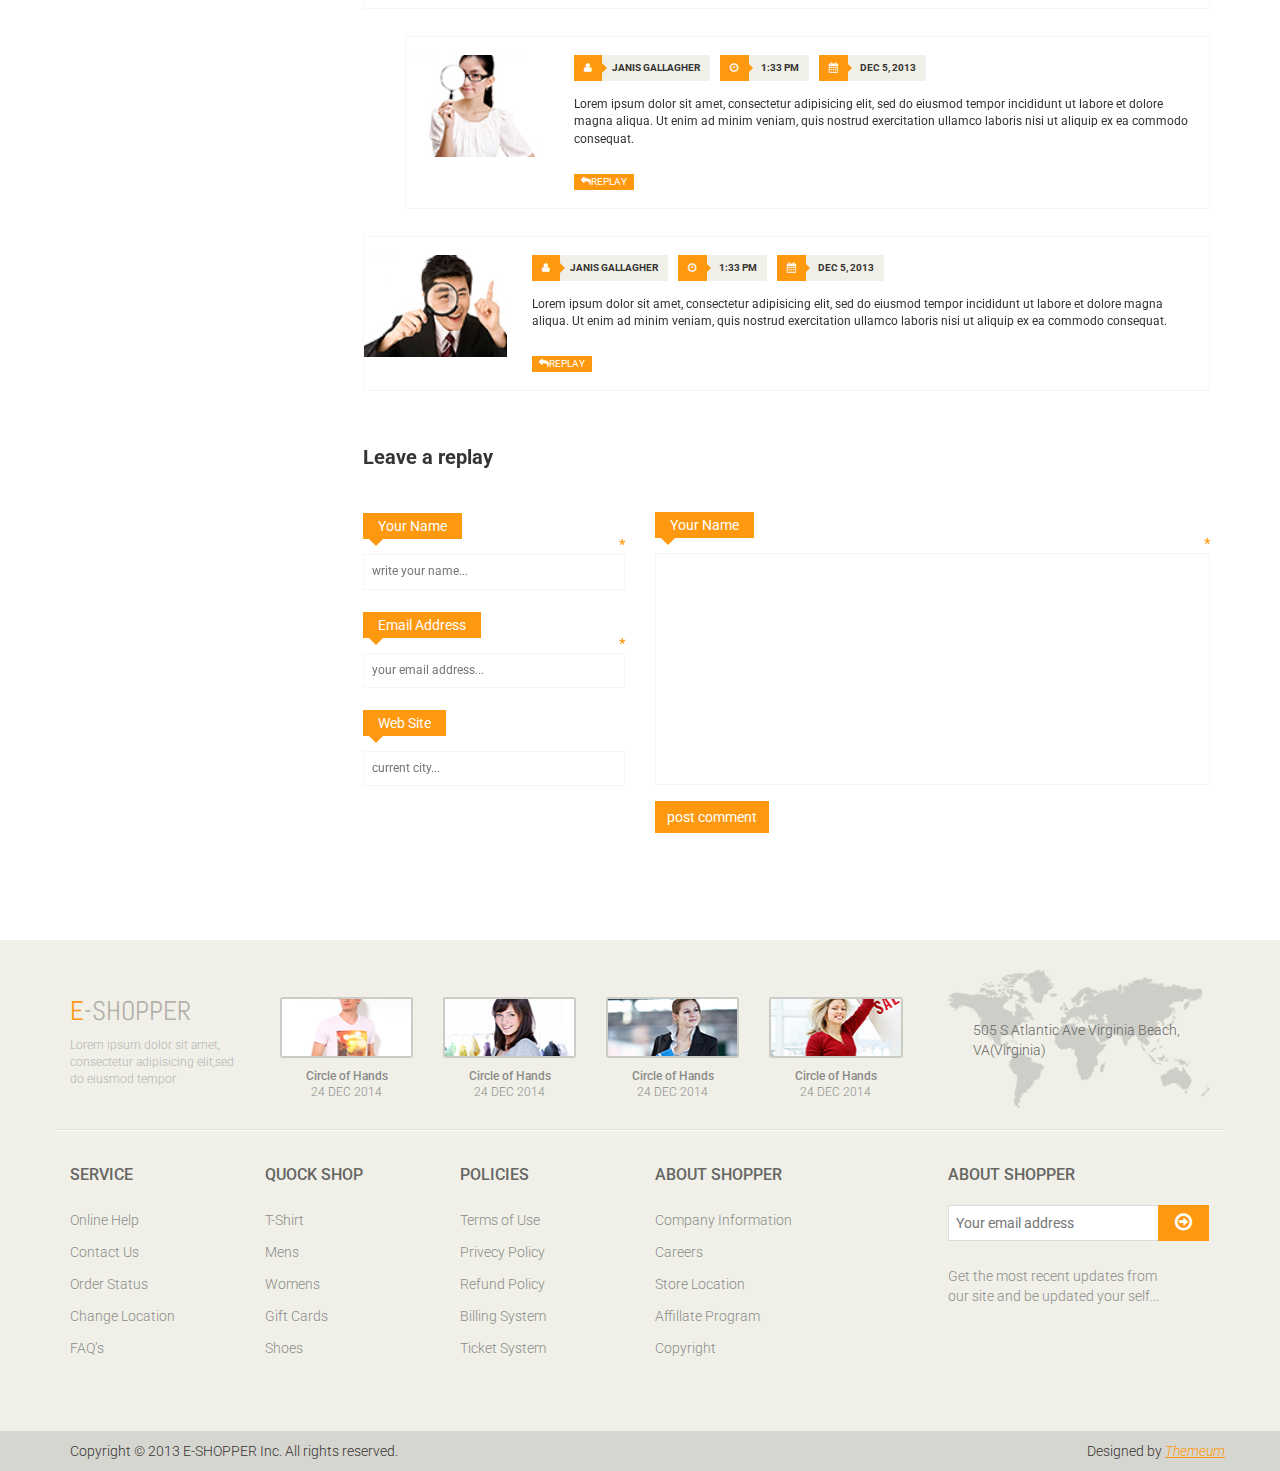
<file: WebStore/wwwroot/blog-single.html>
﻿<!DOCTYPE html>
<html lang="en">
<head>
    <meta charset="utf-8">
    <meta name="viewport" content="width=device-width, initial-scale=1.0">
    <meta name="description" content="">
    <meta name="author" content="">
    <title>Blog Single | E-Shopper</title>
    <link href="css/bootstrap.min.css" rel="stylesheet">
    <link href="css/font-awesome.min.css" rel="stylesheet">
    <link href="css/prettyPhoto.css" rel="stylesheet">
    <link href="css/price-range.css" rel="stylesheet">
    <link href="css/animate.css" rel="stylesheet">
	<link href="css/main.css" rel="stylesheet">
	<link href="css/responsive.css" rel="stylesheet">
    <!--[if lt IE 9]>
    <script src="js/html5shiv.js"></script>
    <script src="js/respond.min.js"></script>
    <![endif]-->       
    <link rel="shortcut icon" href="images/ico/favicon.ico">
    <link rel="apple-touch-icon-precomposed" sizes="144x144" href="images/ico/apple-touch-icon-144-precomposed.png">
    <link rel="apple-touch-icon-precomposed" sizes="114x114" href="images/ico/apple-touch-icon-114-precomposed.png">
    <link rel="apple-touch-icon-precomposed" sizes="72x72" href="images/ico/apple-touch-icon-72-precomposed.png">
    <link rel="apple-touch-icon-precomposed" href="images/ico/apple-touch-icon-57-precomposed.png">
</head><!--/head-->

<body>
	<header id="header"><!--header-->
		<div class="header_top"><!--header_top-->
			<div class="container">
				<div class="row">
					<div class="col-sm-6">
						<div class="contactinfo">
							<ul class="nav nav-pills">
								<li><a href=""><i class="fa fa-phone"></i> +2 95 01 88 821</a></li>
								<li><a href=""><i class="fa fa-envelope"></i> info@DomainNew.com</a></li>
							</ul>
						</div>
					</div>
					<div class="col-sm-6">
						<div class="social-icons pull-right">
							<ul class="nav navbar-nav">
								<li><a href=""><i class="fa fa-facebook"></i></a></li>
								<li><a href=""><i class="fa fa-twitter"></i></a></li>
								<li><a href=""><i class="fa fa-linkedin"></i></a></li>
								<li><a href=""><i class="fa fa-dribbble"></i></a></li>
								<li><a href=""><i class="fa fa-google-plus"></i></a></li>
							</ul>
						</div>
					</div>
				</div>
			</div>
		</div><!--/header_top-->
		
		<div class="header-middle"><!--header-middle-->
			<div class="container">
				<div class="row">
					<div class="col-sm-4">
						<div class="logo pull-left">
							<a href="index.html"><img src="images/home/logo.png" alt="" /></a>
						</div>
						<div class="btn-group pull-right">
							<div class="btn-group">
								<button type="button" class="btn btn-default dropdown-toggle usa" data-toggle="dropdown">
									USA
									<span class="caret"></span>
								</button>
								<ul class="dropdown-menu">
									<li><a href="">Canada</a></li>
									<li><a href="">UK</a></li>
								</ul>
							</div>
							
							<div class="btn-group">
								<button type="button" class="btn btn-default dropdown-toggle usa" data-toggle="dropdown">
									DOLLAR
									<span class="caret"></span>
								</button>
								<ul class="dropdown-menu">
									<li><a href="">Canadian Dollar</a></li>
									<li><a href="">Pound</a></li>
								</ul>
							</div>
						</div>
					</div>
					<div class="col-sm-8">
						<div class="shop-menu pull-right">
							<ul class="nav navbar-nav">
								<li><a href=""><i class="fa fa-user"></i> Account</a></li>
								<li><a href=""><i class="fa fa-star"></i> Wishlist</a></li>
								<li><a href="checkout.html"><i class="fa fa-crosshairs"></i> Checkout</a></li>
								<li><a href="cart.html"><i class="fa fa-shopping-cart"></i> Cart</a></li>
								<li><a href="login.html"><i class="fa fa-lock"></i> Login</a></li>
							</ul>
						</div>
					</div>
				</div>
			</div>
		</div><!--/header-middle-->
	
		<div class="header-bottom"><!--header-bottom-->
			<div class="container">
				<div class="row">
					<div class="col-sm-9">
						<div class="navbar-header">
							<button type="button" class="navbar-toggle" data-toggle="collapse" data-target=".navbar-collapse">
								<span class="sr-only">Toggle navigation</span>
								<span class="icon-bar"></span>
								<span class="icon-bar"></span>
								<span class="icon-bar"></span>
							</button>
						</div>
						<div class="mainmenu pull-left">
							<ul class="nav navbar-nav collapse navbar-collapse">
								<li><a href="index.html">Home</a></li>
								<li class="dropdown"><a href="#">Shop<i class="fa fa-angle-down"></i></a>
                                    <ul role="menu" class="sub-menu">
                                        <li><a href="shop.html">Products</a></li>
										<li><a href="product-details.html">Product Details</a></li> 
										<li><a href="checkout.html">Checkout</a></li> 
										<li><a href="cart.html">Cart</a></li> 
										<li><a href="login.html">Login</a></li> 
                                    </ul>
                                </li> 
								<li class="dropdown"><a href="#" class="active">Blog<i class="fa fa-angle-down"></i></a>
                                    <ul role="menu" class="sub-menu">
                                        <li><a href="blog.html">Blog List</a></li>
										<li><a href="blog-single.html" class="active">Blog Single</a></li>
                                    </ul>
                                </li> 
								<li><a href="404.html">404</a></li>
								<li><a href="contact-us.html">Contact</a></li>
							</ul>
						</div>
					</div>
					<div class="col-sm-3">
						<div class="search_box pull-right">
							<input type="text" placeholder="Search"/>
						</div>
					</div>
				</div>
			</div>
		</div><!--/header-bottom-->
	</header><!--/header-->
	
	<section>
		<div class="container">
			<div class="row">
				<div class="col-sm-3">
					<div class="left-sidebar">
						<h2>Category</h2>
						<div class="panel-group category-products" id="accordian"><!--category-productsr-->
							<div class="panel panel-default">
								<div class="panel-heading">
									<h4 class="panel-title">
										<a data-toggle="collapse" data-parent="#accordian" href="#sportswear">
											<span class="badge pull-right"><i class="fa fa-plus"></i></span>
											Sportswear
										</a>
									</h4>
								</div>
								<div id="sportswear" class="panel-collapse collapse">
									<div class="panel-body">
										<ul>
											<li><a href="">Nike </a></li>
											<li><a href="">Under Armour </a></li>
											<li><a href="">Adidas </a></li>
											<li><a href="">Puma</a></li>
											<li><a href="">ASICS </a></li>
										</ul>
									</div>
								</div>
							</div>
							<div class="panel panel-default">
								<div class="panel-heading">
									<h4 class="panel-title">
										<a data-toggle="collapse" data-parent="#accordian" href="#mens">
											<span class="badge pull-right"><i class="fa fa-plus"></i></span>
											Mens
										</a>
									</h4>
								</div>
								<div id="mens" class="panel-collapse collapse">
									<div class="panel-body">
										<ul>
											<li><a href="">Fendi</a></li>
											<li><a href="">Guess</a></li>
											<li><a href="">Valentino</a></li>
											<li><a href="">Dior</a></li>
											<li><a href="">Versace</a></li>
											<li><a href="">Armani</a></li>
											<li><a href="">Prada</a></li>
											<li><a href="">Dolce and Gabbana</a></li>
											<li><a href="">Chanel</a></li>
											<li><a href="">Gucci</a></li>
										</ul>
									</div>
								</div>
							</div>
							
							<div class="panel panel-default">
								<div class="panel-heading">
									<h4 class="panel-title">
										<a data-toggle="collapse" data-parent="#accordian" href="#womens">
											<span class="badge pull-right"><i class="fa fa-plus"></i></span>
											Womens
										</a>
									</h4>
								</div>
								<div id="womens" class="panel-collapse collapse">
									<div class="panel-body">
										<ul>
											<li><a href="">Fendi</a></li>
											<li><a href="">Guess</a></li>
											<li><a href="">Valentino</a></li>
											<li><a href="">Dior</a></li>
											<li><a href="">Versace</a></li>
										</ul>
									</div>
								</div>
							</div>
							<div class="panel panel-default">
								<div class="panel-heading">
									<h4 class="panel-title"><a href="#">Kids</a></h4>
								</div>
							</div>
							<div class="panel panel-default">
								<div class="panel-heading">
									<h4 class="panel-title"><a href="#">Fashion</a></h4>
								</div>
							</div>
							<div class="panel panel-default">
								<div class="panel-heading">
									<h4 class="panel-title"><a href="#">Households</a></h4>
								</div>
							</div>
							<div class="panel panel-default">
								<div class="panel-heading">
									<h4 class="panel-title"><a href="#">Interiors</a></h4>
								</div>
							</div>
							<div class="panel panel-default">
								<div class="panel-heading">
									<h4 class="panel-title"><a href="#">Clothing</a></h4>
								</div>
							</div>
							<div class="panel panel-default">
								<div class="panel-heading">
									<h4 class="panel-title"><a href="#">Bags</a></h4>
								</div>
							</div>
							<div class="panel panel-default">
								<div class="panel-heading">
									<h4 class="panel-title"><a href="#">Shoes</a></h4>
								</div>
							</div>
						</div><!--/category-products-->
					
						<div class="brands_products"><!--brands_products-->
							<h2>Brands</h2>
							<div class="brands-name">
								<ul class="nav nav-pills nav-stacked">
									<li><a href=""> <span class="pull-right">(50)</span>Acne</a></li>
									<li><a href=""> <span class="pull-right">(56)</span>Grüne Erde</a></li>
									<li><a href=""> <span class="pull-right">(27)</span>Albiro</a></li>
									<li><a href=""> <span class="pull-right">(32)</span>Ronhill</a></li>
									<li><a href=""> <span class="pull-right">(5)</span>Oddmolly</a></li>
									<li><a href=""> <span class="pull-right">(9)</span>Boudestijn</a></li>
									<li><a href=""> <span class="pull-right">(4)</span>Rösch creative culture</a></li>
								</ul>
							</div>
						</div><!--/brands_products-->
						
						<div class="price-range"><!--price-range-->
							<h2>Price Range</h2>
							<div class="well">
								 <input type="text" class="span2" value="" data-slider-min="0" data-slider-max="600" data-slider-step="5" data-slider-value="[250,450]" id="sl2" ><br />
								 <b>$ 0</b> <b class="pull-right">$ 600</b>
							</div>
						</div><!--/price-range-->
						
						<div class="shipping text-center"><!--shipping-->
							<img src="images/home/shipping.jpg" alt="" />
						</div><!--/shipping-->
					</div>
				</div>
				<div class="col-sm-9">
					<div class="blog-post-area">
						<h2 class="title text-center">Latest From our Blog</h2>
						<div class="single-blog-post">
							<h3>Girls Pink T Shirt arrived in store</h3>
							<div class="post-meta">
								<ul>
									<li><i class="fa fa-user"></i> Mac Doe</li>
									<li><i class="fa fa-clock-o"></i> 1:33 pm</li>
									<li><i class="fa fa-calendar"></i> DEC 5, 2013</li>
								</ul>
								<span>
									<i class="fa fa-star"></i>
									<i class="fa fa-star"></i>
									<i class="fa fa-star"></i>
									<i class="fa fa-star"></i>
									<i class="fa fa-star-half-o"></i>
								</span>
							</div>
							<a href="">
								<img src="images/blog/blog-one.jpg" alt="">
							</a>
							<p>
								Lorem ipsum dolor sit amet, consectetur adipisicing elit, sed do eiusmod tempor incididunt ut labore et dolore magna aliqua. Ut enim ad minim veniam, quis nostrud exercitation ullamco laboris nisi ut aliquip ex ea commodo consequat. Duis aute irure dolor in reprehenderit in voluptate velit esse cillum dolore eu fugiat nulla pariatur.</p> <br>

							<p>
								Excepteur sint occaecat cupidatat non proident, sunt in culpa qui officia deserunt mollit anim id est laborum. Sed ut perspiciatis unde omnis iste natus error sit voluptatem accusantium doloremque laudantium, totam rem aperiam, eaque ipsa quae ab illo inventore veritatis et quasi architecto beatae vitae dicta sunt explicabo.</p> <br>

							<p>
								Nemo enim ipsam voluptatem quia voluptas sit aspernatur aut odit aut fugit, sed quia consequuntur magni dolores eos qui ratione voluptatem sequi nesciunt.</p> <br>

							<p>
								Neque porro quisquam est, qui dolorem ipsum quia dolor sit amet, consectetur, adipisci velit, sed quia non numquam eius modi tempora incidunt ut labore et dolore magnam aliquam quaerat voluptatem.
							</p>
							<div class="pager-area">
								<ul class="pager pull-right">
									<li><a href="#">Pre</a></li>
									<li><a href="#">Next</a></li>
								</ul>
							</div>
						</div>
					</div><!--/blog-post-area-->

					<div class="rating-area">
						<ul class="ratings">
							<li class="rate-this">Rate this item:</li>
							<li>
								<i class="fa fa-star color"></i>
								<i class="fa fa-star color"></i>
								<i class="fa fa-star color"></i>
								<i class="fa fa-star"></i>
								<i class="fa fa-star"></i>
							</li>
							<li class="color">(6 votes)</li>
						</ul>
						<ul class="tag">
							<li>TAG:</li>
							<li><a class="color" href="">Pink <span>/</span></a></li>
							<li><a class="color" href="">T-Shirt <span>/</span></a></li>
							<li><a class="color" href="">Girls</a></li>
						</ul>
					</div><!--/rating-area-->

					<div class="socials-share">
						<a href=""><img src="images/blog/socials.png" alt=""></a>
					</div><!--/socials-share-->

					<div class="media commnets">
						<a class="pull-left" href="#">
							<img class="media-object" src="images/blog/man-one.jpg" alt="">
						</a>
						<div class="media-body">
							<h4 class="media-heading">Annie Davis</h4>
							<p>Lorem ipsum dolor sit amet, consectetur adipisicing elit, sed do eiusmod tempor incididunt ut labore et dolore magna aliqua.  Ut enim ad minim veniam, quis nostrud exercitation ullamco laboris nisi ut aliquip ex ea commodo consequat.</p>
							<div class="blog-socials">
								<ul>
									<li><a href=""><i class="fa fa-facebook"></i></a></li>
									<li><a href=""><i class="fa fa-twitter"></i></a></li>
									<li><a href=""><i class="fa fa-dribbble"></i></a></li>
									<li><a href=""><i class="fa fa-google-plus"></i></a></li>
								</ul>
								<a class="btn btn-primary" href="">Other Posts</a>
							</div>
						</div>
					</div><!--Comments-->
					<div class="response-area">
						<h2>3 RESPONSES</h2>
						<ul class="media-list">
							<li class="media">
								
								<a class="pull-left" href="#">
									<img class="media-object" src="images/blog/man-two.jpg" alt="">
								</a>
								<div class="media-body">
									<ul class="sinlge-post-meta">
										<li><i class="fa fa-user"></i>Janis Gallagher</li>
										<li><i class="fa fa-clock-o"></i> 1:33 pm</li>
										<li><i class="fa fa-calendar"></i> DEC 5, 2013</li>
									</ul>
									<p>Lorem ipsum dolor sit amet, consectetur adipisicing elit, sed do eiusmod tempor incididunt ut labore et dolore magna aliqua.  Ut enim ad minim veniam, quis nostrud exercitation ullamco laboris nisi ut aliquip ex ea commodo consequat.</p>
									<a class="btn btn-primary" href=""><i class="fa fa-reply"></i>Replay</a>
								</div>
							</li>
							<li class="media second-media">
								<a class="pull-left" href="#">
									<img class="media-object" src="images/blog/man-three.jpg" alt="">
								</a>
								<div class="media-body">
									<ul class="sinlge-post-meta">
										<li><i class="fa fa-user"></i>Janis Gallagher</li>
										<li><i class="fa fa-clock-o"></i> 1:33 pm</li>
										<li><i class="fa fa-calendar"></i> DEC 5, 2013</li>
									</ul>
									<p>Lorem ipsum dolor sit amet, consectetur adipisicing elit, sed do eiusmod tempor incididunt ut labore et dolore magna aliqua.  Ut enim ad minim veniam, quis nostrud exercitation ullamco laboris nisi ut aliquip ex ea commodo consequat.</p>
									<a class="btn btn-primary" href=""><i class="fa fa-reply"></i>Replay</a>
								</div>
							</li>
							<li class="media">
								<a class="pull-left" href="#">
									<img class="media-object" src="images/blog/man-four.jpg" alt="">
								</a>
								<div class="media-body">
									<ul class="sinlge-post-meta">
										<li><i class="fa fa-user"></i>Janis Gallagher</li>
										<li><i class="fa fa-clock-o"></i> 1:33 pm</li>
										<li><i class="fa fa-calendar"></i> DEC 5, 2013</li>
									</ul>
									<p>Lorem ipsum dolor sit amet, consectetur adipisicing elit, sed do eiusmod tempor incididunt ut labore et dolore magna aliqua.  Ut enim ad minim veniam, quis nostrud exercitation ullamco laboris nisi ut aliquip ex ea commodo consequat.</p>
									<a class="btn btn-primary" href=""><i class="fa fa-reply"></i>Replay</a>
								</div>
							</li>
						</ul>					
					</div><!--/Response-area-->
					<div class="replay-box">
						<div class="row">
							<div class="col-sm-4">
								<h2>Leave a replay</h2>
								<form>
									<div class="blank-arrow">
										<label>Your Name</label>
									</div>
									<span>*</span>
									<input type="text" placeholder="write your name...">
									<div class="blank-arrow">
										<label>Email Address</label>
									</div>
									<span>*</span>
									<input type="email" placeholder="your email address...">
									<div class="blank-arrow">
										<label>Web Site</label>
									</div>
									<input type="email" placeholder="current city...">
								</form>
							</div>
							<div class="col-sm-8">
								<div class="text-area">
									<div class="blank-arrow">
										<label>Your Name</label>
									</div>
									<span>*</span>
									<textarea name="message" rows="11"></textarea>
									<a class="btn btn-primary" href="">post comment</a>
								</div>
							</div>
						</div>
					</div><!--/Repaly Box-->
				</div>	
			</div>
		</div>
	</section>
	
	<footer id="footer"><!--Footer-->
		<div class="footer-top">
			<div class="container">
				<div class="row">
					<div class="col-sm-2">
						<div class="companyinfo">
							<h2><span>e</span>-shopper</h2>
							<p>Lorem ipsum dolor sit amet, consectetur adipisicing elit,sed do eiusmod tempor</p>
						</div>
					</div>
					<div class="col-sm-7">
						<div class="col-sm-3">
							<div class="video-gallery text-center">
								<a href="#">
									<div class="iframe-img">
										<img src="images/home/iframe1.png" alt="" />
									</div>
									<div class="overlay-icon">
										<i class="fa fa-play-circle-o"></i>
									</div>
								</a>
								<p>Circle of Hands</p>
								<h2>24 DEC 2014</h2>
							</div>
						</div>
						
						<div class="col-sm-3">
							<div class="video-gallery text-center">
								<a href="#">
									<div class="iframe-img">
										<img src="images/home/iframe2.png" alt="" />
									</div>
									<div class="overlay-icon">
										<i class="fa fa-play-circle-o"></i>
									</div>
								</a>
								<p>Circle of Hands</p>
								<h2>24 DEC 2014</h2>
							</div>
						</div>
						
						<div class="col-sm-3">
							<div class="video-gallery text-center">
								<a href="#">
									<div class="iframe-img">
										<img src="images/home/iframe3.png" alt="" />
									</div>
									<div class="overlay-icon">
										<i class="fa fa-play-circle-o"></i>
									</div>
								</a>
								<p>Circle of Hands</p>
								<h2>24 DEC 2014</h2>
							</div>
						</div>
						
						<div class="col-sm-3">
							<div class="video-gallery text-center">
								<a href="#">
									<div class="iframe-img">
										<img src="images/home/iframe4.png" alt="" />
									</div>
									<div class="overlay-icon">
										<i class="fa fa-play-circle-o"></i>
									</div>
								</a>
								<p>Circle of Hands</p>
								<h2>24 DEC 2014</h2>
							</div>
						</div>
					</div>
					<div class="col-sm-3">
						<div class="address">
							<img src="images/home/map.png" alt="" />
							<p>505 S Atlantic Ave Virginia Beach, VA(Virginia)</p>
						</div>
					</div>
				</div>
			</div>
		</div>
		
		<div class="footer-widget">
			<div class="container">
				<div class="row">
					<div class="col-sm-2">
						<div class="single-widget">
							<h2>Service</h2>
							<ul class="nav nav-pills nav-stacked">
								<li><a href="">Online Help</a></li>
								<li><a href="">Contact Us</a></li>
								<li><a href="">Order Status</a></li>
								<li><a href="">Change Location</a></li>
								<li><a href="">FAQ’s</a></li>
							</ul>
						</div>
					</div>
					<div class="col-sm-2">
						<div class="single-widget">
							<h2>Quock Shop</h2>
							<ul class="nav nav-pills nav-stacked">
								<li><a href="">T-Shirt</a></li>
								<li><a href="">Mens</a></li>
								<li><a href="">Womens</a></li>
								<li><a href="">Gift Cards</a></li>
								<li><a href="">Shoes</a></li>
							</ul>
						</div>
					</div>
					<div class="col-sm-2">
						<div class="single-widget">
							<h2>Policies</h2>
							<ul class="nav nav-pills nav-stacked">
								<li><a href="">Terms of Use</a></li>
								<li><a href="">Privecy Policy</a></li>
								<li><a href="">Refund Policy</a></li>
								<li><a href="">Billing System</a></li>
								<li><a href="">Ticket System</a></li>
							</ul>
						</div>
					</div>
					<div class="col-sm-2">
						<div class="single-widget">
							<h2>About Shopper</h2>
							<ul class="nav nav-pills nav-stacked">
								<li><a href="">Company Information</a></li>
								<li><a href="">Careers</a></li>
								<li><a href="">Store Location</a></li>
								<li><a href="">Affillate Program</a></li>
								<li><a href="">Copyright</a></li>
							</ul>
						</div>
					</div>
					<div class="col-sm-3 col-sm-offset-1">
						<div class="single-widget">
							<h2>About Shopper</h2>
							<form action="#" class="searchform">
								<input type="text" placeholder="Your email address" />
								<button type="submit" class="btn btn-default"><i class="fa fa-arrow-circle-o-right"></i></button>
								<p>Get the most recent updates from <br />our site and be updated your self...</p>
							</form>
						</div>
					</div>
					
				</div>
			</div>
		</div>
		
		<div class="footer-bottom">
			<div class="container">
				<div class="row">
					<p class="pull-left">Copyright © 2013 E-SHOPPER Inc. All rights reserved.</p>
					<p class="pull-right">Designed by <span><a target="_blank" href="http://www.themeum.com">Themeum</a></span></p>
				</div>
			</div>
		</div>
		
	</footer><!--/Footer-->
	

  
    <script src="js/jquery.js"></script>
	<script src="js/price-range.js"></script>
	<script src="js/jquery.scrollUp.min.js"></script>
	<script src="js/bootstrap.min.js"></script>
    <script src="js/jquery.prettyPhoto.js"></script>
    <script src="js/main.js"></script>
</body>
</html>
</file>
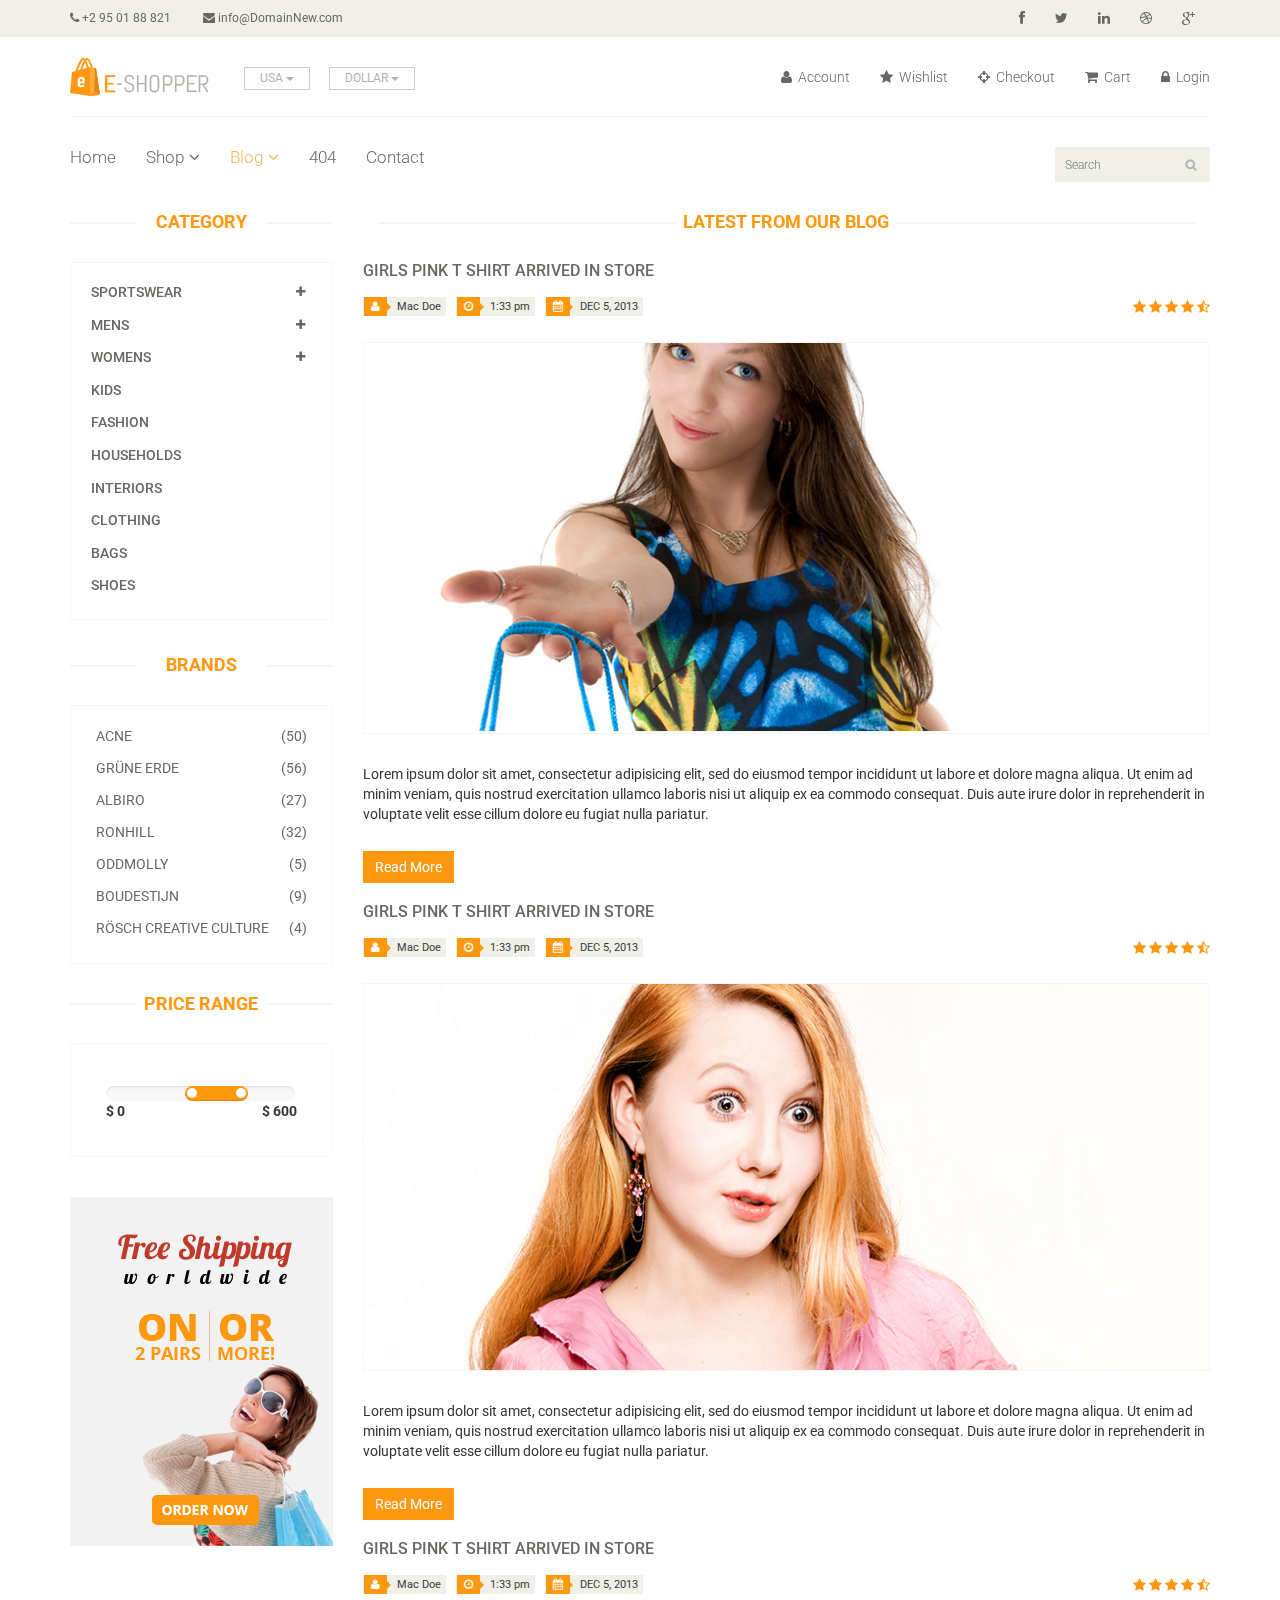
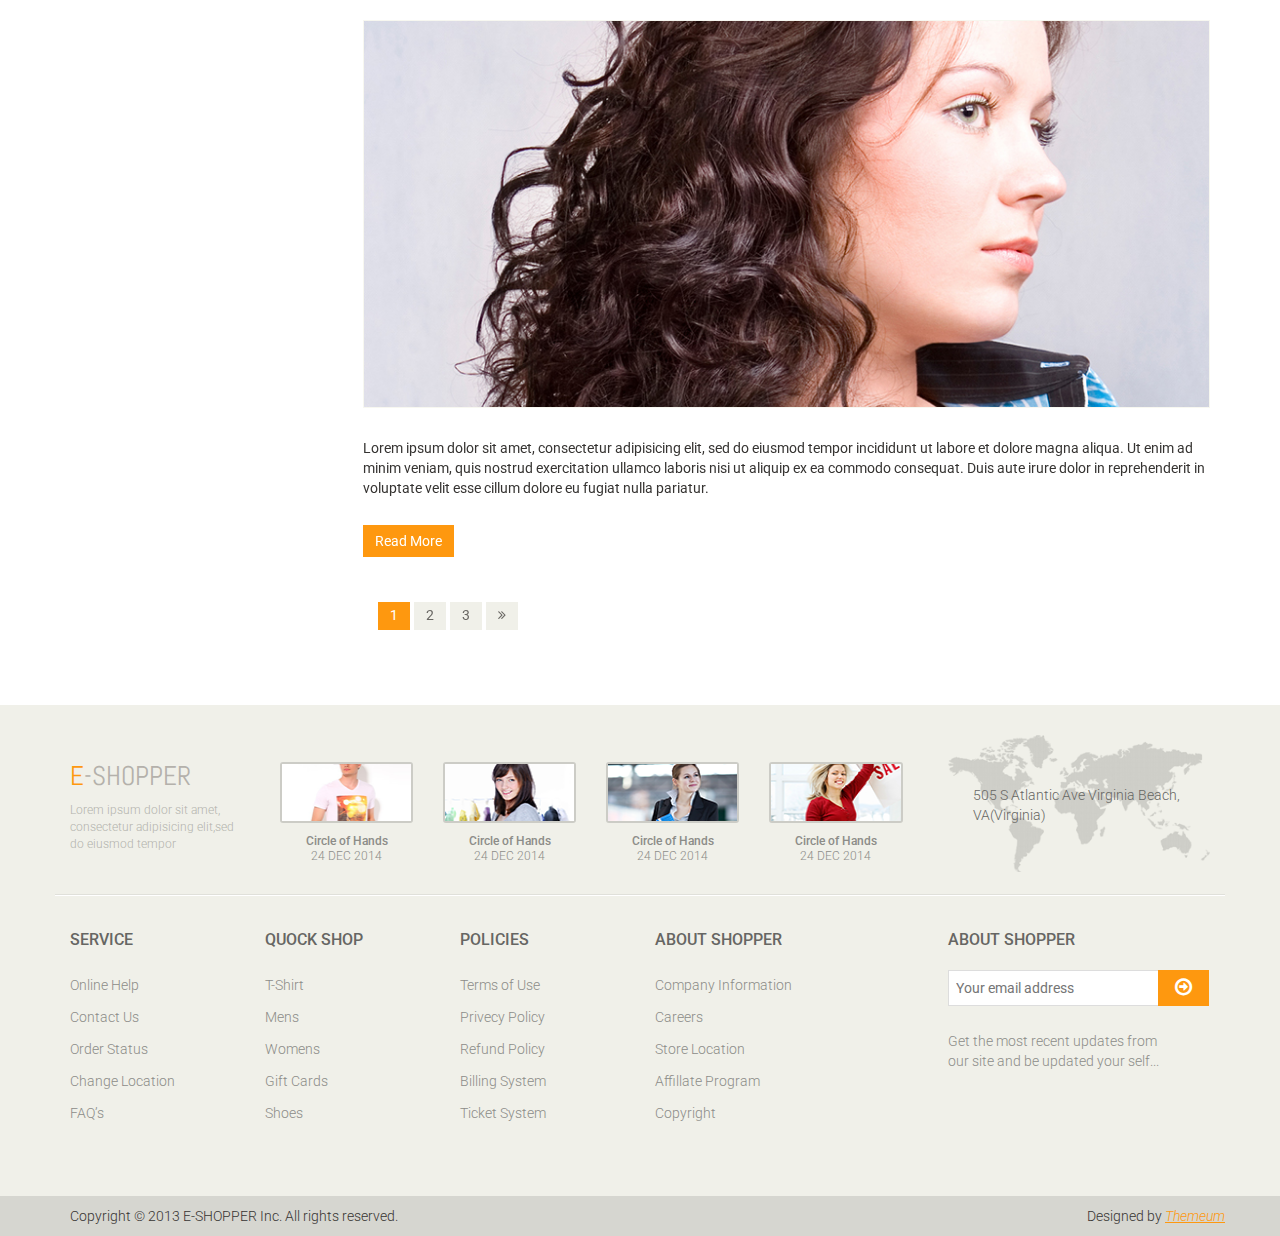
<file: WebStore/wwwroot/blog.html>
﻿<!DOCTYPE html>
<html lang="en">
<head>
    <meta charset="utf-8">
    <meta name="viewport" content="width=device-width, initial-scale=1.0">
    <meta name="description" content="">
    <meta name="author" content="">
    <title>Blog | E-Shopper</title>
    <link href="css/bootstrap.min.css" rel="stylesheet">
    <link href="css/font-awesome.min.css" rel="stylesheet">
    <link href="css/prettyPhoto.css" rel="stylesheet">
    <link href="css/price-range.css" rel="stylesheet">
    <link href="css/animate.css" rel="stylesheet">
	<link href="css/main.css" rel="stylesheet">
	<link href="css/responsive.css" rel="stylesheet">
    <!--[if lt IE 9]>
    <script src="js/html5shiv.js"></script>
    <script src="js/respond.min.js"></script>
    <![endif]-->       
    <link rel="shortcut icon" href="images/ico/favicon.ico">
    <link rel="apple-touch-icon-precomposed" sizes="144x144" href="images/ico/apple-touch-icon-144-precomposed.png">
    <link rel="apple-touch-icon-precomposed" sizes="114x114" href="images/ico/apple-touch-icon-114-precomposed.png">
    <link rel="apple-touch-icon-precomposed" sizes="72x72" href="images/ico/apple-touch-icon-72-precomposed.png">
    <link rel="apple-touch-icon-precomposed" href="images/ico/apple-touch-icon-57-precomposed.png">
</head><!--/head-->

<body>
	<header id="header"><!--header-->
		<div class="header_top"><!--header_top-->
			<div class="container">
				<div class="row">
					<div class="col-sm-6">
						<div class="contactinfo">
							<ul class="nav nav-pills">
								<li><a href=""><i class="fa fa-phone"></i> +2 95 01 88 821</a></li>
								<li><a href=""><i class="fa fa-envelope"></i> info@DomainNew.com</a></li>
							</ul>
						</div>
					</div>
					<div class="col-sm-6">
						<div class="social-icons pull-right">
							<ul class="nav navbar-nav">
								<li><a href=""><i class="fa fa-facebook"></i></a></li>
								<li><a href=""><i class="fa fa-twitter"></i></a></li>
								<li><a href=""><i class="fa fa-linkedin"></i></a></li>
								<li><a href=""><i class="fa fa-dribbble"></i></a></li>
								<li><a href=""><i class="fa fa-google-plus"></i></a></li>
							</ul>
						</div>
					</div>
				</div>
			</div>
		</div><!--/header_top-->
		
		<div class="header-middle"><!--header-middle-->
			<div class="container">
				<div class="row">
					<div class="col-sm-4">
						<div class="logo pull-left">
							<a href="index.html"><img src="images/home/logo.png" alt="" /></a>
						</div>
						<div class="btn-group pull-right">
							<div class="btn-group">
								<button type="button" class="btn btn-default dropdown-toggle usa" data-toggle="dropdown">
									USA
									<span class="caret"></span>
								</button>
								<ul class="dropdown-menu">
									<li><a href="">Canada</a></li>
									<li><a href="">UK</a></li>
								</ul>
							</div>
							
							<div class="btn-group">
								<button type="button" class="btn btn-default dropdown-toggle usa" data-toggle="dropdown">
									DOLLAR
									<span class="caret"></span>
								</button>
								<ul class="dropdown-menu">
									<li><a href="">Canadian Dollar</a></li>
									<li><a href="">Pound</a></li>
								</ul>
							</div>
						</div>
					</div>
					<div class="col-sm-8">
						<div class="shop-menu pull-right">
							<ul class="nav navbar-nav">
								<li><a href=""><i class="fa fa-user"></i> Account</a></li>
								<li><a href=""><i class="fa fa-star"></i> Wishlist</a></li>
								<li><a href="checkout.html"><i class="fa fa-crosshairs"></i> Checkout</a></li>
								<li><a href="cart.html"><i class="fa fa-shopping-cart"></i> Cart</a></li>
								<li><a href="login.html"><i class="fa fa-lock"></i> Login</a></li>
							</ul>
						</div>
					</div>
				</div>
			</div>
		</div><!--/header-middle-->
	
		<div class="header-bottom"><!--header-bottom-->
			<div class="container">
				<div class="row">
					<div class="col-sm-9">
						<div class="navbar-header">
							<button type="button" class="navbar-toggle" data-toggle="collapse" data-target=".navbar-collapse">
								<span class="sr-only">Toggle navigation</span>
								<span class="icon-bar"></span>
								<span class="icon-bar"></span>
								<span class="icon-bar"></span>
							</button>
						</div>
						<div class="mainmenu pull-left">
							<ul class="nav navbar-nav collapse navbar-collapse">
								<li><a href="index.html">Home</a></li>
								<li class="dropdown"><a href="#">Shop<i class="fa fa-angle-down"></i></a>
                                    <ul role="menu" class="sub-menu">
                                        <li><a href="shop.html">Products</a></li>
										<li><a href="product-details.html">Product Details</a></li> 
										<li><a href="checkout.html">Checkout</a></li> 
										<li><a href="cart.html">Cart</a></li> 
										<li><a href="login.html">Login</a></li> 
                                    </ul>
                                </li> 
								<li class="dropdown"><a href="#" class="active">Blog<i class="fa fa-angle-down"></i></a>
                                    <ul role="menu" class="sub-menu">
                                        <li><a href="blog.html" class="active">Blog List</a></li>
										<li><a href="blog-single.html">Blog Single</a></li>
                                    </ul>
                                </li> 
								<li><a href="404.html">404</a></li>
								<li><a href="contact-us.html">Contact</a></li>
							</ul>
						</div>
					</div>
					<div class="col-sm-3">
						<div class="search_box pull-right">
							<input type="text" placeholder="Search"/>
						</div>
					</div>
				</div>
			</div>
		</div><!--/header-bottom-->
	</header><!--/header-->
	
	<section>
		<div class="container">
			<div class="row">
				<div class="col-sm-3">
					<div class="left-sidebar">
						<h2>Category</h2>
						<div class="panel-group category-products" id="accordian"><!--category-productsr-->
							<div class="panel panel-default">
								<div class="panel-heading">
									<h4 class="panel-title">
										<a data-toggle="collapse" data-parent="#accordian" href="#sportswear">
											<span class="badge pull-right"><i class="fa fa-plus"></i></span>
											Sportswear
										</a>
									</h4>
								</div>
								<div id="sportswear" class="panel-collapse collapse">
									<div class="panel-body">
										<ul>
											<li><a href="">Nike </a></li>
											<li><a href="">Under Armour </a></li>
											<li><a href="">Adidas </a></li>
											<li><a href="">Puma</a></li>
											<li><a href="">ASICS </a></li>
										</ul>
									</div>
								</div>
							</div>
							<div class="panel panel-default">
								<div class="panel-heading">
									<h4 class="panel-title">
										<a data-toggle="collapse" data-parent="#accordian" href="#mens">
											<span class="badge pull-right"><i class="fa fa-plus"></i></span>
											Mens
										</a>
									</h4>
								</div>
								<div id="mens" class="panel-collapse collapse">
									<div class="panel-body">
										<ul>
											<li><a href="">Fendi</a></li>
											<li><a href="">Guess</a></li>
											<li><a href="">Valentino</a></li>
											<li><a href="">Dior</a></li>
											<li><a href="">Versace</a></li>
											<li><a href="">Armani</a></li>
											<li><a href="">Prada</a></li>
											<li><a href="">Dolce and Gabbana</a></li>
											<li><a href="">Chanel</a></li>
											<li><a href="">Gucci</a></li>
										</ul>
									</div>
								</div>
							</div>
							
							<div class="panel panel-default">
								<div class="panel-heading">
									<h4 class="panel-title">
										<a data-toggle="collapse" data-parent="#accordian" href="#womens">
											<span class="badge pull-right"><i class="fa fa-plus"></i></span>
											Womens
										</a>
									</h4>
								</div>
								<div id="womens" class="panel-collapse collapse">
									<div class="panel-body">
										<ul>
											<li><a href="">Fendi</a></li>
											<li><a href="">Guess</a></li>
											<li><a href="">Valentino</a></li>
											<li><a href="">Dior</a></li>
											<li><a href="">Versace</a></li>
										</ul>
									</div>
								</div>
							</div>
							<div class="panel panel-default">
								<div class="panel-heading">
									<h4 class="panel-title"><a href="#">Kids</a></h4>
								</div>
							</div>
							<div class="panel panel-default">
								<div class="panel-heading">
									<h4 class="panel-title"><a href="#">Fashion</a></h4>
								</div>
							</div>
							<div class="panel panel-default">
								<div class="panel-heading">
									<h4 class="panel-title"><a href="#">Households</a></h4>
								</div>
							</div>
							<div class="panel panel-default">
								<div class="panel-heading">
									<h4 class="panel-title"><a href="#">Interiors</a></h4>
								</div>
							</div>
							<div class="panel panel-default">
								<div class="panel-heading">
									<h4 class="panel-title"><a href="#">Clothing</a></h4>
								</div>
							</div>
							<div class="panel panel-default">
								<div class="panel-heading">
									<h4 class="panel-title"><a href="#">Bags</a></h4>
								</div>
							</div>
							<div class="panel panel-default">
								<div class="panel-heading">
									<h4 class="panel-title"><a href="#">Shoes</a></h4>
								</div>
							</div>
						</div><!--/category-products-->
					
						<div class="brands_products"><!--brands_products-->
							<h2>Brands</h2>
							<div class="brands-name">
								<ul class="nav nav-pills nav-stacked">
									<li><a href=""> <span class="pull-right">(50)</span>Acne</a></li>
									<li><a href=""> <span class="pull-right">(56)</span>Grüne Erde</a></li>
									<li><a href=""> <span class="pull-right">(27)</span>Albiro</a></li>
									<li><a href=""> <span class="pull-right">(32)</span>Ronhill</a></li>
									<li><a href=""> <span class="pull-right">(5)</span>Oddmolly</a></li>
									<li><a href=""> <span class="pull-right">(9)</span>Boudestijn</a></li>
									<li><a href=""> <span class="pull-right">(4)</span>Rösch creative culture</a></li>
								</ul>
							</div>
						</div><!--/brands_products-->
						
						<div class="price-range"><!--price-range-->
							<h2>Price Range</h2>
							<div class="well">
								 <input type="text" class="span2" value="" data-slider-min="0" data-slider-max="600" data-slider-step="5" data-slider-value="[250,450]" id="sl2" ><br />
								 <b>$ 0</b> <b class="pull-right">$ 600</b>
							</div>
						</div><!--/price-range-->
						
						<div class="shipping text-center"><!--shipping-->
							<img src="images/home/shipping.jpg" alt="" />
						</div><!--/shipping-->
					</div>
				</div>
				<div class="col-sm-9">
					<div class="blog-post-area">
						<h2 class="title text-center">Latest From our Blog</h2>
						<div class="single-blog-post">
							<h3>Girls Pink T Shirt arrived in store</h3>
							<div class="post-meta">
								<ul>
									<li><i class="fa fa-user"></i> Mac Doe</li>
									<li><i class="fa fa-clock-o"></i> 1:33 pm</li>
									<li><i class="fa fa-calendar"></i> DEC 5, 2013</li>
								</ul>
								<span>
										<i class="fa fa-star"></i>
										<i class="fa fa-star"></i>
										<i class="fa fa-star"></i>
										<i class="fa fa-star"></i>
										<i class="fa fa-star-half-o"></i>
								</span>
							</div>
							<a href="">
								<img src="images/blog/blog-one.jpg" alt="">
							</a>
							<p>Lorem ipsum dolor sit amet, consectetur adipisicing elit, sed do eiusmod tempor incididunt ut labore et dolore magna aliqua. Ut enim ad minim veniam, quis nostrud exercitation ullamco laboris nisi ut aliquip ex ea commodo consequat. Duis aute irure dolor in reprehenderit in voluptate velit esse cillum dolore eu fugiat nulla pariatur.</p>
							<a  class="btn btn-primary" href="">Read More</a>
						</div>
						<div class="single-blog-post">
							<h3>Girls Pink T Shirt arrived in store</h3>
							<div class="post-meta">
								<ul>
									<li><i class="fa fa-user"></i> Mac Doe</li>
									<li><i class="fa fa-clock-o"></i> 1:33 pm</li>
									<li><i class="fa fa-calendar"></i> DEC 5, 2013</li>
								</ul>
								<span>
									<i class="fa fa-star"></i>
									<i class="fa fa-star"></i>
									<i class="fa fa-star"></i>
									<i class="fa fa-star"></i>
									<i class="fa fa-star-half-o"></i>
								</span>
							</div>
							<a href="">
								<img src="images/blog/blog-two.jpg" alt="">
							</a>
							<p>Lorem ipsum dolor sit amet, consectetur adipisicing elit, sed do eiusmod tempor incididunt ut labore et dolore magna aliqua. Ut enim ad minim veniam, quis nostrud exercitation ullamco laboris nisi ut aliquip ex ea commodo consequat. Duis aute irure dolor in reprehenderit in voluptate velit esse cillum dolore eu fugiat nulla pariatur.</p>
							<a  class="btn btn-primary" href="">Read More</a>
						</div>
						<div class="single-blog-post">
							<h3>Girls Pink T Shirt arrived in store</h3>
							<div class="post-meta">
								<ul>
									<li><i class="fa fa-user"></i> Mac Doe</li>
									<li><i class="fa fa-clock-o"></i> 1:33 pm</li>
									<li><i class="fa fa-calendar"></i> DEC 5, 2013</li>
								</ul>
								<span>
									<i class="fa fa-star"></i>
									<i class="fa fa-star"></i>
									<i class="fa fa-star"></i>
									<i class="fa fa-star"></i>
									<i class="fa fa-star-half-o"></i>
								</span>
							</div>
							<a href="">
								<img src="images/blog/blog-three.jpg" alt="">
							</a>
							<p>Lorem ipsum dolor sit amet, consectetur adipisicing elit, sed do eiusmod tempor incididunt ut labore et dolore magna aliqua. Ut enim ad minim veniam, quis nostrud exercitation ullamco laboris nisi ut aliquip ex ea commodo consequat. Duis aute irure dolor in reprehenderit in voluptate velit esse cillum dolore eu fugiat nulla pariatur.</p>
							<a  class="btn btn-primary" href="">Read More</a>
						</div>
						<div class="pagination-area">
							<ul class="pagination">
								<li><a href="" class="active">1</a></li>
								<li><a href="">2</a></li>
								<li><a href="">3</a></li>
								<li><a href=""><i class="fa fa-angle-double-right"></i></a></li>
							</ul>
						</div>
					</div>
				</div>
			</div>
		</div>
	</section>
	
	<footer id="footer"><!--Footer-->
		<div class="footer-top">
			<div class="container">
				<div class="row">
					<div class="col-sm-2">
						<div class="companyinfo">
							<h2><span>e</span>-shopper</h2>
							<p>Lorem ipsum dolor sit amet, consectetur adipisicing elit,sed do eiusmod tempor</p>
						</div>
					</div>
					<div class="col-sm-7">
						<div class="col-sm-3">
							<div class="video-gallery text-center">
								<a href="#">
									<div class="iframe-img">
										<img src="images/home/iframe1.png" alt="" />
									</div>
									<div class="overlay-icon">
										<i class="fa fa-play-circle-o"></i>
									</div>
								</a>
								<p>Circle of Hands</p>
								<h2>24 DEC 2014</h2>
							</div>
						</div>
						
						<div class="col-sm-3">
							<div class="video-gallery text-center">
								<a href="#">
									<div class="iframe-img">
										<img src="images/home/iframe2.png" alt="" />
									</div>
									<div class="overlay-icon">
										<i class="fa fa-play-circle-o"></i>
									</div>
								</a>
								<p>Circle of Hands</p>
								<h2>24 DEC 2014</h2>
							</div>
						</div>
						
						<div class="col-sm-3">
							<div class="video-gallery text-center">
								<a href="#">
									<div class="iframe-img">
										<img src="images/home/iframe3.png" alt="" />
									</div>
									<div class="overlay-icon">
										<i class="fa fa-play-circle-o"></i>
									</div>
								</a>
								<p>Circle of Hands</p>
								<h2>24 DEC 2014</h2>
							</div>
						</div>
						
						<div class="col-sm-3">
							<div class="video-gallery text-center">
								<a href="#">
									<div class="iframe-img">
										<img src="images/home/iframe4.png" alt="" />
									</div>
									<div class="overlay-icon">
										<i class="fa fa-play-circle-o"></i>
									</div>
								</a>
								<p>Circle of Hands</p>
								<h2>24 DEC 2014</h2>
							</div>
						</div>
					</div>
					<div class="col-sm-3">
						<div class="address">
							<img src="images/home/map.png" alt="" />
							<p>505 S Atlantic Ave Virginia Beach, VA(Virginia)</p>
						</div>
					</div>
				</div>
			</div>
		</div>
		
		<div class="footer-widget">
			<div class="container">
				<div class="row">
					<div class="col-sm-2">
						<div class="single-widget">
							<h2>Service</h2>
							<ul class="nav nav-pills nav-stacked">
								<li><a href="">Online Help</a></li>
								<li><a href="">Contact Us</a></li>
								<li><a href="">Order Status</a></li>
								<li><a href="">Change Location</a></li>
								<li><a href="">FAQ’s</a></li>
							</ul>
						</div>
					</div>
					<div class="col-sm-2">
						<div class="single-widget">
							<h2>Quock Shop</h2>
							<ul class="nav nav-pills nav-stacked">
								<li><a href="">T-Shirt</a></li>
								<li><a href="">Mens</a></li>
								<li><a href="">Womens</a></li>
								<li><a href="">Gift Cards</a></li>
								<li><a href="">Shoes</a></li>
							</ul>
						</div>
					</div>
					<div class="col-sm-2">
						<div class="single-widget">
							<h2>Policies</h2>
							<ul class="nav nav-pills nav-stacked">
								<li><a href="">Terms of Use</a></li>
								<li><a href="">Privecy Policy</a></li>
								<li><a href="">Refund Policy</a></li>
								<li><a href="">Billing System</a></li>
								<li><a href="">Ticket System</a></li>
							</ul>
						</div>
					</div>
					<div class="col-sm-2">
						<div class="single-widget">
							<h2>About Shopper</h2>
							<ul class="nav nav-pills nav-stacked">
								<li><a href="">Company Information</a></li>
								<li><a href="">Careers</a></li>
								<li><a href="">Store Location</a></li>
								<li><a href="">Affillate Program</a></li>
								<li><a href="">Copyright</a></li>
							</ul>
						</div>
					</div>
					<div class="col-sm-3 col-sm-offset-1">
						<div class="single-widget">
							<h2>About Shopper</h2>
							<form action="#" class="searchform">
								<input type="text" placeholder="Your email address" />
								<button type="submit" class="btn btn-default"><i class="fa fa-arrow-circle-o-right"></i></button>
								<p>Get the most recent updates from <br />our site and be updated your self...</p>
							</form>
						</div>
					</div>
					
				</div>
			</div>
		</div>
		
		<div class="footer-bottom">
			<div class="container">
				<div class="row">
					<p class="pull-left">Copyright © 2013 E-SHOPPER Inc. All rights reserved.</p>
					<p class="pull-right">Designed by <span><a target="_blank" href="http://www.themeum.com">Themeum</a></span></p>
				</div>
			</div>
		</div>
		
	</footer><!--/Footer-->
	

  
    <script src="js/jquery.js"></script>
	<script src="js/price-range.js"></script>
	<script src="js/jquery.scrollUp.min.js"></script>
	<script src="js/bootstrap.min.js"></script>
    <script src="js/jquery.prettyPhoto.js"></script>
    <script src="js/main.js"></script>
</body>
</html>
</file>
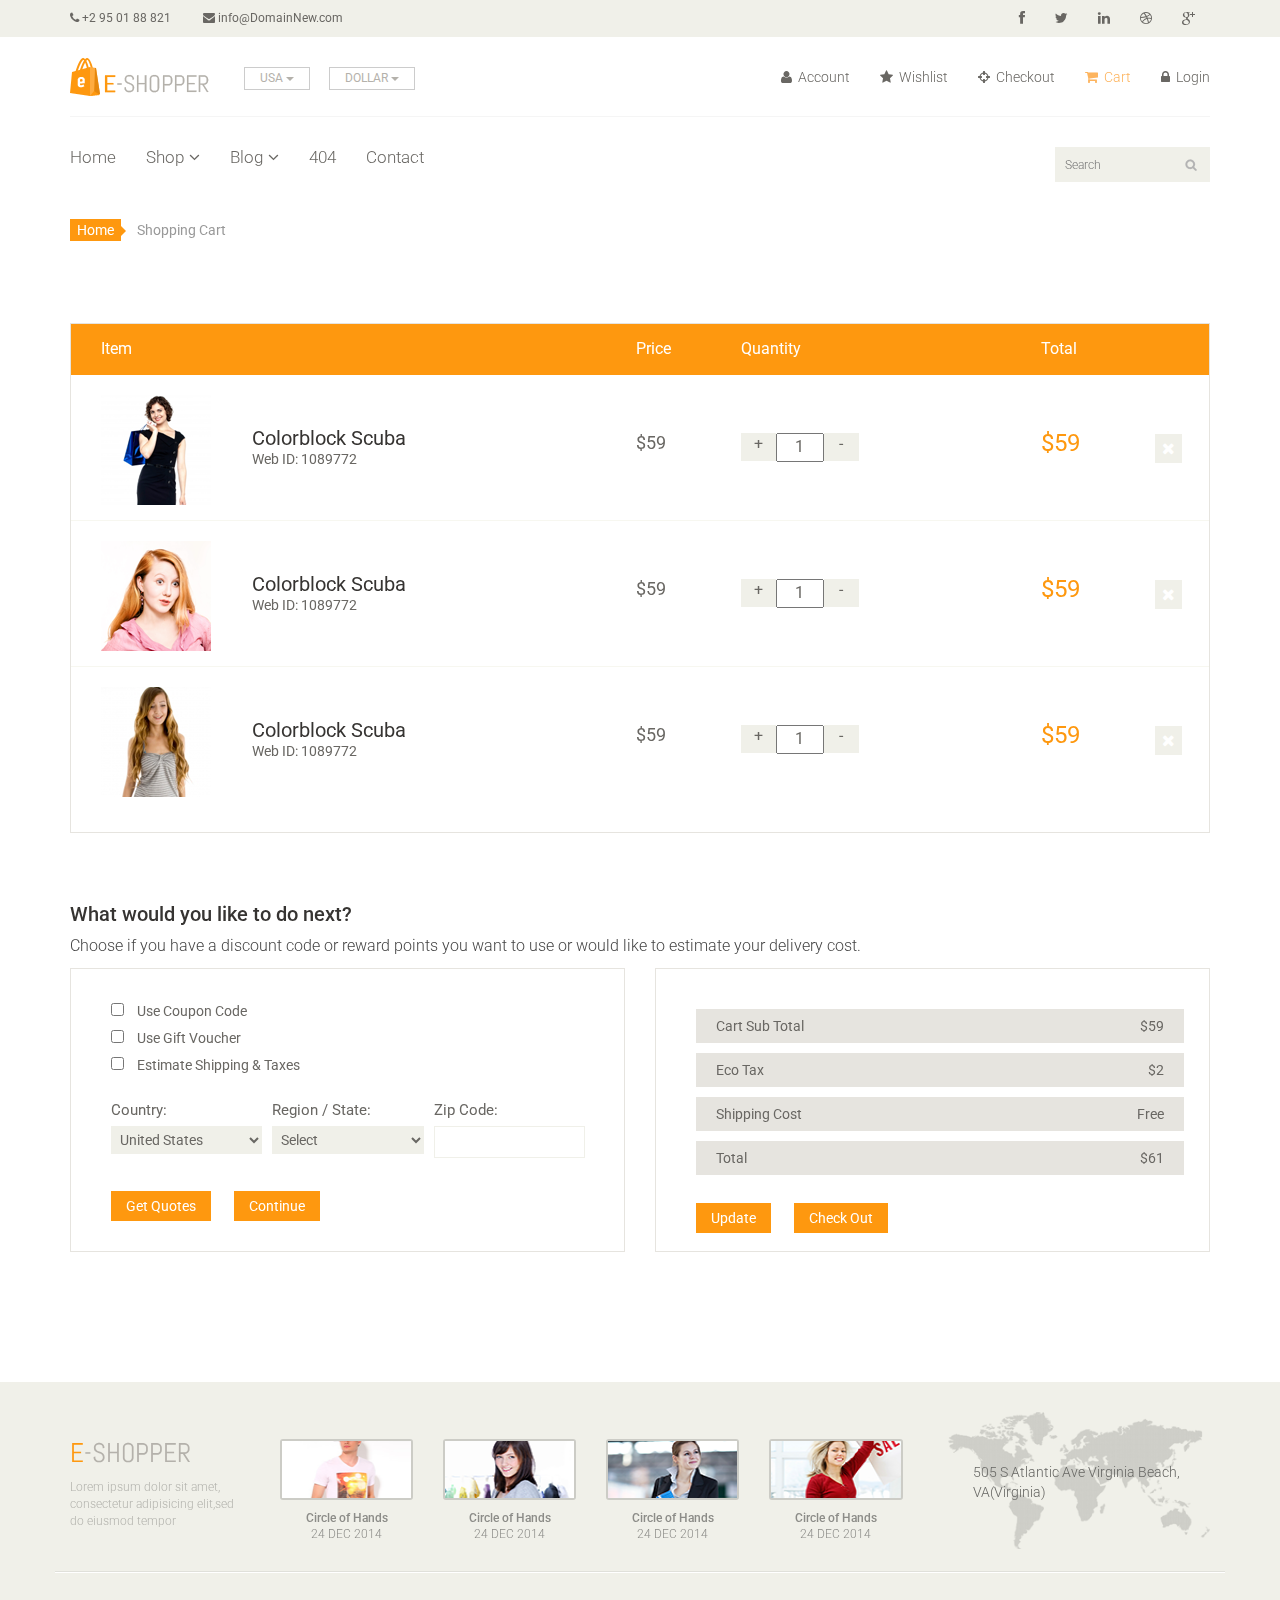
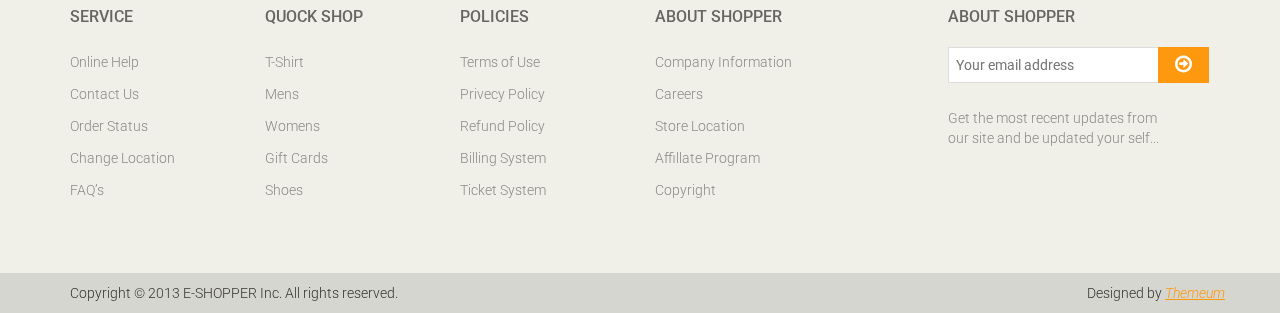
<file: WebStore/wwwroot/cart.html>
﻿<!DOCTYPE html>
<html lang="en">
<head>
    <meta charset="utf-8">
    <meta name="viewport" content="width=device-width, initial-scale=1.0">
    <meta name="description" content="">
    <meta name="author" content="">
    <title>Cart | E-Shopper</title>
    <link href="css/bootstrap.min.css" rel="stylesheet">
    <link href="css/font-awesome.min.css" rel="stylesheet">
    <link href="css/prettyPhoto.css" rel="stylesheet">
    <link href="css/price-range.css" rel="stylesheet">
    <link href="css/animate.css" rel="stylesheet">
	<link href="css/main.css" rel="stylesheet">
	<link href="css/responsive.css" rel="stylesheet">
    <!--[if lt IE 9]>
    <script src="js/html5shiv.js"></script>
    <script src="js/respond.min.js"></script>
    <![endif]-->       
    <link rel="shortcut icon" href="images/ico/favicon.ico">
    <link rel="apple-touch-icon-precomposed" sizes="144x144" href="images/ico/apple-touch-icon-144-precomposed.png">
    <link rel="apple-touch-icon-precomposed" sizes="114x114" href="images/ico/apple-touch-icon-114-precomposed.png">
    <link rel="apple-touch-icon-precomposed" sizes="72x72" href="images/ico/apple-touch-icon-72-precomposed.png">
    <link rel="apple-touch-icon-precomposed" href="images/ico/apple-touch-icon-57-precomposed.png">
</head><!--/head-->

<body>
	<header id="header"><!--header-->
		<div class="header_top"><!--header_top-->
			<div class="container">
				<div class="row">
					<div class="col-sm-6">
						<div class="contactinfo">
							<ul class="nav nav-pills">
								<li><a href=""><i class="fa fa-phone"></i> +2 95 01 88 821</a></li>
								<li><a href=""><i class="fa fa-envelope"></i> info@DomainNew.com</a></li>
							</ul>
						</div>
					</div>
					<div class="col-sm-6">
						<div class="social-icons pull-right">
							<ul class="nav navbar-nav">
								<li><a href=""><i class="fa fa-facebook"></i></a></li>
								<li><a href=""><i class="fa fa-twitter"></i></a></li>
								<li><a href=""><i class="fa fa-linkedin"></i></a></li>
								<li><a href=""><i class="fa fa-dribbble"></i></a></li>
								<li><a href=""><i class="fa fa-google-plus"></i></a></li>
							</ul>
						</div>
					</div>
				</div>
			</div>
		</div><!--/header_top-->
		
		<div class="header-middle"><!--header-middle-->
			<div class="container">
				<div class="row">
					<div class="col-sm-4">
						<div class="logo pull-left">
							<a href="index.html"><img src="images/home/logo.png" alt="" /></a>
						</div>
						<div class="btn-group pull-right">
							<div class="btn-group">
								<button type="button" class="btn btn-default dropdown-toggle usa" data-toggle="dropdown">
									USA
									<span class="caret"></span>
								</button>
								<ul class="dropdown-menu">
									<li><a href="">Canada</a></li>
									<li><a href="">UK</a></li>
								</ul>
							</div>
							
							<div class="btn-group">
								<button type="button" class="btn btn-default dropdown-toggle usa" data-toggle="dropdown">
									DOLLAR
									<span class="caret"></span>
								</button>
								<ul class="dropdown-menu">
									<li><a href="">Canadian Dollar</a></li>
									<li><a href="">Pound</a></li>
								</ul>
							</div>
						</div>
					</div>
					<div class="col-sm-8">
						<div class="shop-menu pull-right">
							<ul class="nav navbar-nav">
								<li><a href=""><i class="fa fa-user"></i> Account</a></li>
								<li><a href=""><i class="fa fa-star"></i> Wishlist</a></li>
								<li><a href="checkout.html"><i class="fa fa-crosshairs"></i> Checkout</a></li>
								<li><a href="cart.html" class="active"><i class="fa fa-shopping-cart"></i> Cart</a></li>
								<li><a href="login.html"><i class="fa fa-lock"></i> Login</a></li>
							</ul>
						</div>
					</div>
				</div>
			</div>
		</div><!--/header-middle-->
	
		<div class="header-bottom"><!--header-bottom-->
			<div class="container">
				<div class="row">
					<div class="col-sm-9">
						<div class="navbar-header">
							<button type="button" class="navbar-toggle" data-toggle="collapse" data-target=".navbar-collapse">
								<span class="sr-only">Toggle navigation</span>
								<span class="icon-bar"></span>
								<span class="icon-bar"></span>
								<span class="icon-bar"></span>
							</button>
						</div>
						<div class="mainmenu pull-left">
							<ul class="nav navbar-nav collapse navbar-collapse">
								<li><a href="index.html">Home</a></li>
								<li class="dropdown"><a href="#">Shop<i class="fa fa-angle-down"></i></a>
                                    <ul role="menu" class="sub-menu">
                                        <li><a href="shop.html">Products</a></li>
										<li><a href="product-details.html">Product Details</a></li> 
										<li><a href="checkout.html">Checkout</a></li> 
										<li><a href="cart.html" class="active">Cart</a></li> 
										<li><a href="login.html">Login</a></li> 
                                    </ul>
                                </li> 
								<li class="dropdown"><a href="#">Blog<i class="fa fa-angle-down"></i></a>
                                    <ul role="menu" class="sub-menu">
                                        <li><a href="blog.html">Blog List</a></li>
										<li><a href="blog-single.html">Blog Single</a></li>
                                    </ul>
                                </li> 
								<li><a href="404.html">404</a></li>
								<li><a href="contact-us.html">Contact</a></li>
							</ul>
						</div>
					</div>
					<div class="col-sm-3">
						<div class="search_box pull-right">
							<input type="text" placeholder="Search"/>
						</div>
					</div>
				</div>
			</div>
		</div><!--/header-bottom-->
	</header><!--/header-->

	<section id="cart_items">
		<div class="container">
			<div class="breadcrumbs">
				<ol class="breadcrumb">
				  <li><a href="#">Home</a></li>
				  <li class="active">Shopping Cart</li>
				</ol>
			</div>
			<div class="table-responsive cart_info">
				<table class="table table-condensed">
					<thead>
						<tr class="cart_menu">
							<td class="image">Item</td>
							<td class="description"></td>
							<td class="price">Price</td>
							<td class="quantity">Quantity</td>
							<td class="total">Total</td>
							<td></td>
						</tr>
					</thead>
					<tbody>
						<tr>
							<td class="cart_product">
								<a href=""><img src="images/cart/one.png" alt=""></a>
							</td>
							<td class="cart_description">
								<h4><a href="">Colorblock Scuba</a></h4>
								<p>Web ID: 1089772</p>
							</td>
							<td class="cart_price">
								<p>$59</p>
							</td>
							<td class="cart_quantity">
								<div class="cart_quantity_button">
									<a class="cart_quantity_up" href=""> + </a>
									<input class="cart_quantity_input" type="text" name="quantity" value="1" autocomplete="off" size="2">
									<a class="cart_quantity_down" href=""> - </a>
								</div>
							</td>
							<td class="cart_total">
								<p class="cart_total_price">$59</p>
							</td>
							<td class="cart_delete">
								<a class="cart_quantity_delete" href=""><i class="fa fa-times"></i></a>
							</td>
						</tr>

						<tr>
							<td class="cart_product">
								<a href=""><img src="images/cart/two.png" alt=""></a>
							</td>
							<td class="cart_description">
								<h4><a href="">Colorblock Scuba</a></h4>
								<p>Web ID: 1089772</p>
							</td>
							<td class="cart_price">
								<p>$59</p>
							</td>
							<td class="cart_quantity">
								<div class="cart_quantity_button">
									<a class="cart_quantity_up" href=""> + </a>
									<input class="cart_quantity_input" type="text" name="quantity" value="1" autocomplete="off" size="2">
									<a class="cart_quantity_down" href=""> - </a>
								</div>
							</td>
							<td class="cart_total">
								<p class="cart_total_price">$59</p>
							</td>
							<td class="cart_delete">
								<a class="cart_quantity_delete" href=""><i class="fa fa-times"></i></a>
							</td>
						</tr>
						<tr>
							<td class="cart_product">
								<a href=""><img src="images/cart/three.png" alt=""></a>
							</td>
							<td class="cart_description">
								<h4><a href="">Colorblock Scuba</a></h4>
								<p>Web ID: 1089772</p>
							</td>
							<td class="cart_price">
								<p>$59</p>
							</td>
							<td class="cart_quantity">
								<div class="cart_quantity_button">
									<a class="cart_quantity_up" href=""> + </a>
									<input class="cart_quantity_input" type="text" name="quantity" value="1" autocomplete="off" size="2">
									<a class="cart_quantity_down" href=""> - </a>
								</div>
							</td>
							<td class="cart_total">
								<p class="cart_total_price">$59</p>
							</td>
							<td class="cart_delete">
								<a class="cart_quantity_delete" href=""><i class="fa fa-times"></i></a>
							</td>
						</tr>
					</tbody>
				</table>
			</div>
		</div>
	</section> <!--/#cart_items-->

	<section id="do_action">
		<div class="container">
			<div class="heading">
				<h3>What would you like to do next?</h3>
				<p>Choose if you have a discount code or reward points you want to use or would like to estimate your delivery cost.</p>
			</div>
			<div class="row">
				<div class="col-sm-6">
					<div class="chose_area">
						<ul class="user_option">
							<li>
								<input type="checkbox">
								<label>Use Coupon Code</label>
							</li>
							<li>
								<input type="checkbox">
								<label>Use Gift Voucher</label>
							</li>
							<li>
								<input type="checkbox">
								<label>Estimate Shipping & Taxes</label>
							</li>
						</ul>
						<ul class="user_info">
							<li class="single_field">
								<label>Country:</label>
								<select>
									<option>United States</option>
									<option>Bangladesh</option>
									<option>UK</option>
									<option>India</option>
									<option>Pakistan</option>
									<option>Ucrane</option>
									<option>Canada</option>
									<option>Dubai</option>
								</select>
								
							</li>
							<li class="single_field">
								<label>Region / State:</label>
								<select>
									<option>Select</option>
									<option>Dhaka</option>
									<option>London</option>
									<option>Dillih</option>
									<option>Lahore</option>
									<option>Alaska</option>
									<option>Canada</option>
									<option>Dubai</option>
								</select>
							
							</li>
							<li class="single_field zip-field">
								<label>Zip Code:</label>
								<input type="text">
							</li>
						</ul>
						<a class="btn btn-default update" href="">Get Quotes</a>
						<a class="btn btn-default check_out" href="">Continue</a>
					</div>
				</div>
				<div class="col-sm-6">
					<div class="total_area">
						<ul>
							<li>Cart Sub Total <span>$59</span></li>
							<li>Eco Tax <span>$2</span></li>
							<li>Shipping Cost <span>Free</span></li>
							<li>Total <span>$61</span></li>
						</ul>
							<a class="btn btn-default update" href="">Update</a>
							<a class="btn btn-default check_out" href="">Check Out</a>
					</div>
				</div>
			</div>
		</div>
	</section><!--/#do_action-->

	<footer id="footer"><!--Footer-->
		<div class="footer-top">
			<div class="container">
				<div class="row">
					<div class="col-sm-2">
						<div class="companyinfo">
							<h2><span>e</span>-shopper</h2>
							<p>Lorem ipsum dolor sit amet, consectetur adipisicing elit,sed do eiusmod tempor</p>
						</div>
					</div>
					<div class="col-sm-7">
						<div class="col-sm-3">
							<div class="video-gallery text-center">
								<a href="#">
									<div class="iframe-img">
										<img src="images/home/iframe1.png" alt="" />
									</div>
									<div class="overlay-icon">
										<i class="fa fa-play-circle-o"></i>
									</div>
								</a>
								<p>Circle of Hands</p>
								<h2>24 DEC 2014</h2>
							</div>
						</div>
						
						<div class="col-sm-3">
							<div class="video-gallery text-center">
								<a href="#">
									<div class="iframe-img">
										<img src="images/home/iframe2.png" alt="" />
									</div>
									<div class="overlay-icon">
										<i class="fa fa-play-circle-o"></i>
									</div>
								</a>
								<p>Circle of Hands</p>
								<h2>24 DEC 2014</h2>
							</div>
						</div>
						
						<div class="col-sm-3">
							<div class="video-gallery text-center">
								<a href="#">
									<div class="iframe-img">
										<img src="images/home/iframe3.png" alt="" />
									</div>
									<div class="overlay-icon">
										<i class="fa fa-play-circle-o"></i>
									</div>
								</a>
								<p>Circle of Hands</p>
								<h2>24 DEC 2014</h2>
							</div>
						</div>
						
						<div class="col-sm-3">
							<div class="video-gallery text-center">
								<a href="#">
									<div class="iframe-img">
										<img src="images/home/iframe4.png" alt="" />
									</div>
									<div class="overlay-icon">
										<i class="fa fa-play-circle-o"></i>
									</div>
								</a>
								<p>Circle of Hands</p>
								<h2>24 DEC 2014</h2>
							</div>
						</div>
					</div>
					<div class="col-sm-3">
						<div class="address">
							<img src="images/home/map.png" alt="" />
							<p>505 S Atlantic Ave Virginia Beach, VA(Virginia)</p>
						</div>
					</div>
				</div>
			</div>
		</div>
		
		<div class="footer-widget">
			<div class="container">
				<div class="row">
					<div class="col-sm-2">
						<div class="single-widget">
							<h2>Service</h2>
							<ul class="nav nav-pills nav-stacked">
								<li><a href="">Online Help</a></li>
								<li><a href="">Contact Us</a></li>
								<li><a href="">Order Status</a></li>
								<li><a href="">Change Location</a></li>
								<li><a href="">FAQ’s</a></li>
							</ul>
						</div>
					</div>
					<div class="col-sm-2">
						<div class="single-widget">
							<h2>Quock Shop</h2>
							<ul class="nav nav-pills nav-stacked">
								<li><a href="">T-Shirt</a></li>
								<li><a href="">Mens</a></li>
								<li><a href="">Womens</a></li>
								<li><a href="">Gift Cards</a></li>
								<li><a href="">Shoes</a></li>
							</ul>
						</div>
					</div>
					<div class="col-sm-2">
						<div class="single-widget">
							<h2>Policies</h2>
							<ul class="nav nav-pills nav-stacked">
								<li><a href="">Terms of Use</a></li>
								<li><a href="">Privecy Policy</a></li>
								<li><a href="">Refund Policy</a></li>
								<li><a href="">Billing System</a></li>
								<li><a href="">Ticket System</a></li>
							</ul>
						</div>
					</div>
					<div class="col-sm-2">
						<div class="single-widget">
							<h2>About Shopper</h2>
							<ul class="nav nav-pills nav-stacked">
								<li><a href="">Company Information</a></li>
								<li><a href="">Careers</a></li>
								<li><a href="">Store Location</a></li>
								<li><a href="">Affillate Program</a></li>
								<li><a href="">Copyright</a></li>
							</ul>
						</div>
					</div>
					<div class="col-sm-3 col-sm-offset-1">
						<div class="single-widget">
							<h2>About Shopper</h2>
							<form action="#" class="searchform">
								<input type="text" placeholder="Your email address" />
								<button type="submit" class="btn btn-default"><i class="fa fa-arrow-circle-o-right"></i></button>
								<p>Get the most recent updates from <br />our site and be updated your self...</p>
							</form>
						</div>
					</div>
					
				</div>
			</div>
		</div>
		
		<div class="footer-bottom">
			<div class="container">
				<div class="row">
					<p class="pull-left">Copyright © 2013 E-SHOPPER Inc. All rights reserved.</p>
					<p class="pull-right">Designed by <span><a target="_blank" href="http://www.themeum.com">Themeum</a></span></p>
				</div>
			</div>
		</div>
		
	</footer><!--/Footer-->
	


    <script src="js/jquery.js"></script>
	<script src="js/bootstrap.min.js"></script>
	<script src="js/jquery.scrollUp.min.js"></script>
    <script src="js/jquery.prettyPhoto.js"></script>
    <script src="js/main.js"></script>
</body>
</html>
</file>
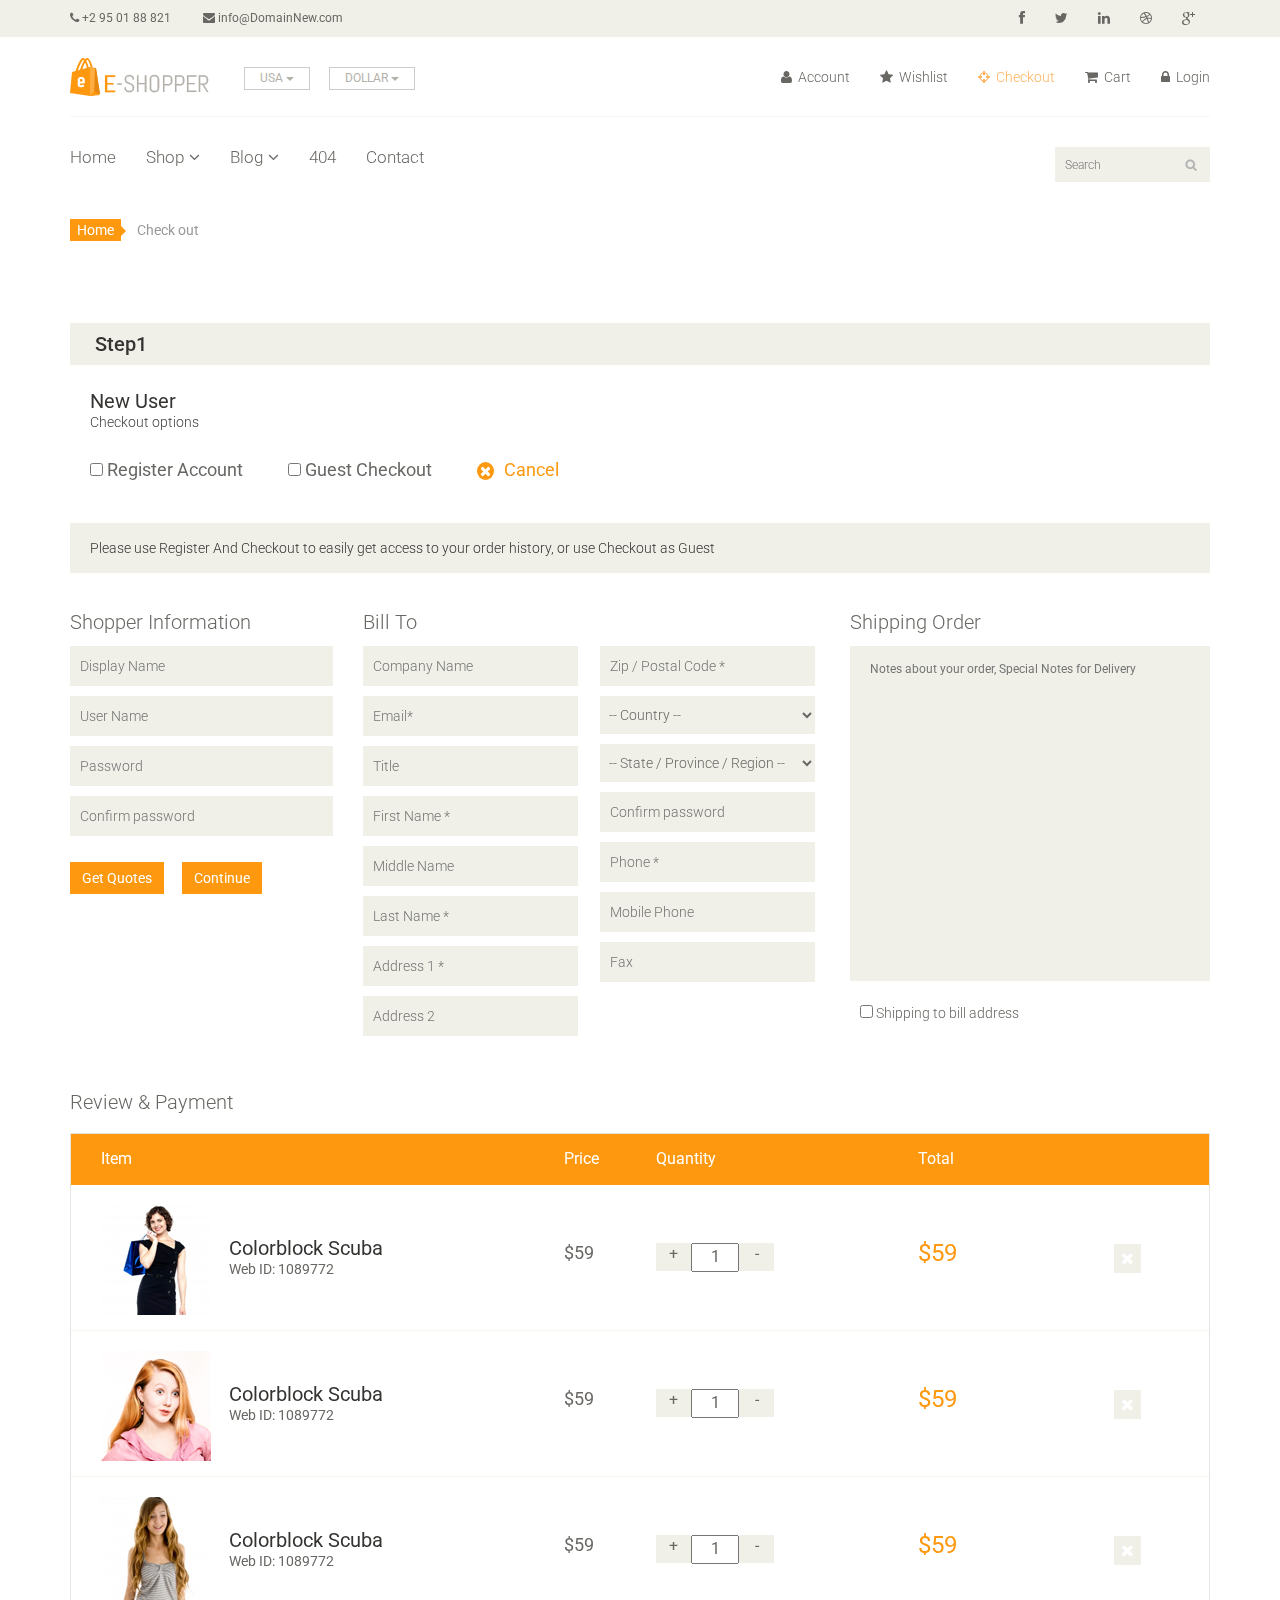
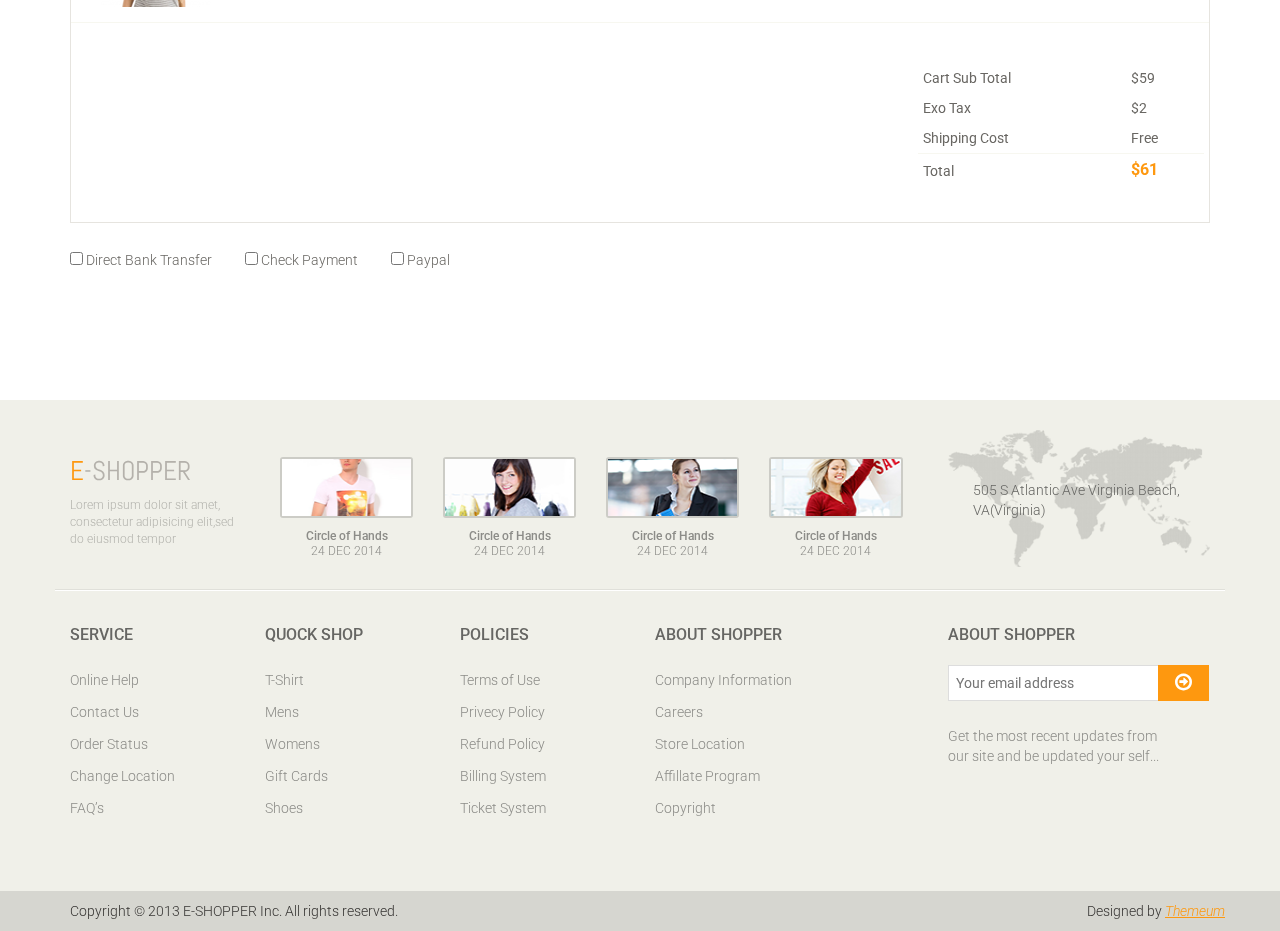
<file: WebStore/wwwroot/checkout.html>
﻿<!DOCTYPE html>
<html lang="en">
<head>
    <meta charset="utf-8">
    <meta name="viewport" content="width=device-width, initial-scale=1.0">
    <meta name="description" content="">
    <meta name="author" content="">
    <title>Checkout | E-Shopper</title>
    <link href="css/bootstrap.min.css" rel="stylesheet">
    <link href="css/font-awesome.min.css" rel="stylesheet">
    <link href="css/prettyPhoto.css" rel="stylesheet">
    <link href="css/price-range.css" rel="stylesheet">
    <link href="css/animate.css" rel="stylesheet">
	<link href="css/main.css" rel="stylesheet">
	<link href="css/responsive.css" rel="stylesheet">
    <!--[if lt IE 9]>
    <script src="js/html5shiv.js"></script>
    <script src="js/respond.min.js"></script>
    <![endif]-->       
    <link rel="shortcut icon" href="images/ico/favicon.ico">
    <link rel="apple-touch-icon-precomposed" sizes="144x144" href="images/ico/apple-touch-icon-144-precomposed.png">
    <link rel="apple-touch-icon-precomposed" sizes="114x114" href="images/ico/apple-touch-icon-114-precomposed.png">
    <link rel="apple-touch-icon-precomposed" sizes="72x72" href="images/ico/apple-touch-icon-72-precomposed.png">
    <link rel="apple-touch-icon-precomposed" href="images/ico/apple-touch-icon-57-precomposed.png">
</head><!--/head-->

<body>
	<header id="header"><!--header-->
		<div class="header_top"><!--header_top-->
			<div class="container">
				<div class="row">
					<div class="col-sm-6">
						<div class="contactinfo">
							<ul class="nav nav-pills">
								<li><a href=""><i class="fa fa-phone"></i> +2 95 01 88 821</a></li>
								<li><a href=""><i class="fa fa-envelope"></i> info@DomainNew.com</a></li>
							</ul>
						</div>
					</div>
					<div class="col-sm-6">
						<div class="social-icons pull-right">
							<ul class="nav navbar-nav">
								<li><a href=""><i class="fa fa-facebook"></i></a></li>
								<li><a href=""><i class="fa fa-twitter"></i></a></li>
								<li><a href=""><i class="fa fa-linkedin"></i></a></li>
								<li><a href=""><i class="fa fa-dribbble"></i></a></li>
								<li><a href=""><i class="fa fa-google-plus"></i></a></li>
							</ul>
						</div>
					</div>
				</div>
			</div>
		</div><!--/header_top-->
		
		<div class="header-middle"><!--header-middle-->
			<div class="container">
				<div class="row">
					<div class="col-sm-4">
						<div class="logo pull-left">
							<a href="index.html"><img src="images/home/logo.png" alt="" /></a>
						</div>
						<div class="btn-group pull-right">
							<div class="btn-group">
								<button type="button" class="btn btn-default dropdown-toggle usa" data-toggle="dropdown">
									USA
									<span class="caret"></span>
								</button>
								<ul class="dropdown-menu">
									<li><a href="">Canada</a></li>
									<li><a href="">UK</a></li>
								</ul>
							</div>
							
							<div class="btn-group">
								<button type="button" class="btn btn-default dropdown-toggle usa" data-toggle="dropdown">
									DOLLAR
									<span class="caret"></span>
								</button>
								<ul class="dropdown-menu">
									<li><a href="">Canadian Dollar</a></li>
									<li><a href="">Pound</a></li>
								</ul>
							</div>
						</div>
					</div>
					<div class="col-sm-8">
						<div class="shop-menu pull-right">
							<ul class="nav navbar-nav">
								<li><a href=""><i class="fa fa-user"></i> Account</a></li>
								<li><a href=""><i class="fa fa-star"></i> Wishlist</a></li>
								<li><a href="checkout.html" class="active"><i class="fa fa-crosshairs"></i> Checkout</a></li>
								<li><a href="cart.html"><i class="fa fa-shopping-cart"></i> Cart</a></li>
								<li><a href="login.html"><i class="fa fa-lock"></i> Login</a></li>
							</ul>
						</div>
					</div>
				</div>
			</div>
		</div><!--/header-middle-->
	
		<div class="header-bottom"><!--header-bottom-->
			<div class="container">
				<div class="row">
					<div class="col-sm-9">
						<div class="navbar-header">
							<button type="button" class="navbar-toggle" data-toggle="collapse" data-target=".navbar-collapse">
								<span class="sr-only">Toggle navigation</span>
								<span class="icon-bar"></span>
								<span class="icon-bar"></span>
								<span class="icon-bar"></span>
							</button>
						</div>
						<div class="mainmenu pull-left">
							<ul class="nav navbar-nav collapse navbar-collapse">
								<li><a href="index.html">Home</a></li>
								<li class="dropdown"><a href="#">Shop<i class="fa fa-angle-down"></i></a>
                                    <ul role="menu" class="sub-menu">
                                        <li><a href="shop.html">Products</a></li>
										<li><a href="product-details.html">Product Details</a></li> 
										<li><a href="checkout.html" class="active">Checkout</a></li> 
										<li><a href="cart.html">Cart</a></li> 
										<li><a href="login.html">Login</a></li> 
                                    </ul>
                                </li> 
								<li class="dropdown"><a href="#">Blog<i class="fa fa-angle-down"></i></a>
                                    <ul role="menu" class="sub-menu">
                                        <li><a href="blog.html">Blog List</a></li>
										<li><a href="blog-single.html">Blog Single</a></li>
                                    </ul>
                                </li> 
								<li><a href="404.html">404</a></li>
								<li><a href="contact-us.html">Contact</a></li>
							</ul>
						</div>
					</div>
					<div class="col-sm-3">
						<div class="search_box pull-right">
							<input type="text" placeholder="Search"/>
						</div>
					</div>
				</div>
			</div>
		</div><!--/header-bottom-->
	</header><!--/header-->

	<section id="cart_items">
		<div class="container">
			<div class="breadcrumbs">
				<ol class="breadcrumb">
				  <li><a href="#">Home</a></li>
				  <li class="active">Check out</li>
				</ol>
			</div><!--/breadcrums-->

			<div class="step-one">
				<h2 class="heading">Step1</h2>
			</div>
			<div class="checkout-options">
				<h3>New User</h3>
				<p>Checkout options</p>
				<ul class="nav">
					<li>
						<label><input type="checkbox"> Register Account</label>
					</li>
					<li>
						<label><input type="checkbox"> Guest Checkout</label>
					</li>
					<li>
						<a href=""><i class="fa fa-times"></i>Cancel</a>
					</li>
				</ul>
			</div><!--/checkout-options-->

			<div class="register-req">
				<p>Please use Register And Checkout to easily get access to your order history, or use Checkout as Guest</p>
			</div><!--/register-req-->

			<div class="shopper-informations">
				<div class="row">
					<div class="col-sm-3">
						<div class="shopper-info">
							<p>Shopper Information</p>
							<form>
								<input type="text" placeholder="Display Name">
								<input type="text" placeholder="User Name">
								<input type="password" placeholder="Password">
								<input type="password" placeholder="Confirm password">
							</form>
							<a class="btn btn-primary" href="">Get Quotes</a>
							<a class="btn btn-primary" href="">Continue</a>
						</div>
					</div>
					<div class="col-sm-5 clearfix">
						<div class="bill-to">
							<p>Bill To</p>
							<div class="form-one">
								<form>
									<input type="text" placeholder="Company Name">
									<input type="text" placeholder="Email*">
									<input type="text" placeholder="Title">
									<input type="text" placeholder="First Name *">
									<input type="text" placeholder="Middle Name">
									<input type="text" placeholder="Last Name *">
									<input type="text" placeholder="Address 1 *">
									<input type="text" placeholder="Address 2">
								</form>
							</div>
							<div class="form-two">
								<form>
									<input type="text" placeholder="Zip / Postal Code *">
									<select>
										<option>-- Country --</option>
										<option>United States</option>
										<option>Bangladesh</option>
										<option>UK</option>
										<option>India</option>
										<option>Pakistan</option>
										<option>Ucrane</option>
										<option>Canada</option>
										<option>Dubai</option>
									</select>
									<select>
										<option>-- State / Province / Region --</option>
										<option>United States</option>
										<option>Bangladesh</option>
										<option>UK</option>
										<option>India</option>
										<option>Pakistan</option>
										<option>Ucrane</option>
										<option>Canada</option>
										<option>Dubai</option>
									</select>
									<input type="password" placeholder="Confirm password">
									<input type="text" placeholder="Phone *">
									<input type="text" placeholder="Mobile Phone">
									<input type="text" placeholder="Fax">
								</form>
							</div>
						</div>
					</div>
					<div class="col-sm-4">
						<div class="order-message">
							<p>Shipping Order</p>
							<textarea name="message"  placeholder="Notes about your order, Special Notes for Delivery" rows="16"></textarea>
							<label><input type="checkbox"> Shipping to bill address</label>
						</div>	
					</div>					
				</div>
			</div>
			<div class="review-payment">
				<h2>Review & Payment</h2>
			</div>

			<div class="table-responsive cart_info">
				<table class="table table-condensed">
					<thead>
						<tr class="cart_menu">
							<td class="image">Item</td>
							<td class="description"></td>
							<td class="price">Price</td>
							<td class="quantity">Quantity</td>
							<td class="total">Total</td>
							<td></td>
						</tr>
					</thead>
					<tbody>
						<tr>
							<td class="cart_product">
								<a href=""><img src="images/cart/one.png" alt=""></a>
							</td>
							<td class="cart_description">
								<h4><a href="">Colorblock Scuba</a></h4>
								<p>Web ID: 1089772</p>
							</td>
							<td class="cart_price">
								<p>$59</p>
							</td>
							<td class="cart_quantity">
								<div class="cart_quantity_button">
									<a class="cart_quantity_up" href=""> + </a>
									<input class="cart_quantity_input" type="text" name="quantity" value="1" autocomplete="off" size="2">
									<a class="cart_quantity_down" href=""> - </a>
								</div>
							</td>
							<td class="cart_total">
								<p class="cart_total_price">$59</p>
							</td>
							<td class="cart_delete">
								<a class="cart_quantity_delete" href=""><i class="fa fa-times"></i></a>
							</td>
						</tr>

						<tr>
							<td class="cart_product">
								<a href=""><img src="images/cart/two.png" alt=""></a>
							</td>
							<td class="cart_description">
								<h4><a href="">Colorblock Scuba</a></h4>
								<p>Web ID: 1089772</p>
							</td>
							<td class="cart_price">
								<p>$59</p>
							</td>
							<td class="cart_quantity">
								<div class="cart_quantity_button">
									<a class="cart_quantity_up" href=""> + </a>
									<input class="cart_quantity_input" type="text" name="quantity" value="1" autocomplete="off" size="2">
									<a class="cart_quantity_down" href=""> - </a>
								</div>
							</td>
							<td class="cart_total">
								<p class="cart_total_price">$59</p>
							</td>
							<td class="cart_delete">
								<a class="cart_quantity_delete" href=""><i class="fa fa-times"></i></a>
							</td>
						</tr>
						<tr>
							<td class="cart_product">
								<a href=""><img src="images/cart/three.png" alt=""></a>
							</td>
							<td class="cart_description">
								<h4><a href="">Colorblock Scuba</a></h4>
								<p>Web ID: 1089772</p>
							</td>
							<td class="cart_price">
								<p>$59</p>
							</td>
							<td class="cart_quantity">
								<div class="cart_quantity_button">
									<a class="cart_quantity_up" href=""> + </a>
									<input class="cart_quantity_input" type="text" name="quantity" value="1" autocomplete="off" size="2">
									<a class="cart_quantity_down" href=""> - </a>
								</div>
							</td>
							<td class="cart_total">
								<p class="cart_total_price">$59</p>
							</td>
							<td class="cart_delete">
								<a class="cart_quantity_delete" href=""><i class="fa fa-times"></i></a>
							</td>
						</tr>
						<tr>
							<td colspan="4">&nbsp;</td>
							<td colspan="2">
								<table class="table table-condensed total-result">
									<tr>
										<td>Cart Sub Total</td>
										<td>$59</td>
									</tr>
									<tr>
										<td>Exo Tax</td>
										<td>$2</td>
									</tr>
									<tr class="shipping-cost">
										<td>Shipping Cost</td>
										<td>Free</td>										
									</tr>
									<tr>
										<td>Total</td>
										<td><span>$61</span></td>
									</tr>
								</table>
							</td>
						</tr>
					</tbody>
				</table>
			</div>
			<div class="payment-options">
					<span>
						<label><input type="checkbox"> Direct Bank Transfer</label>
					</span>
					<span>
						<label><input type="checkbox"> Check Payment</label>
					</span>
					<span>
						<label><input type="checkbox"> Paypal</label>
					</span>
				</div>
		</div>
	</section> <!--/#cart_items-->

	

	<footer id="footer"><!--Footer-->
		<div class="footer-top">
			<div class="container">
				<div class="row">
					<div class="col-sm-2">
						<div class="companyinfo">
							<h2><span>e</span>-shopper</h2>
							<p>Lorem ipsum dolor sit amet, consectetur adipisicing elit,sed do eiusmod tempor</p>
						</div>
					</div>
					<div class="col-sm-7">
						<div class="col-sm-3">
							<div class="video-gallery text-center">
								<a href="#">
									<div class="iframe-img">
										<img src="images/home/iframe1.png" alt="" />
									</div>
									<div class="overlay-icon">
										<i class="fa fa-play-circle-o"></i>
									</div>
								</a>
								<p>Circle of Hands</p>
								<h2>24 DEC 2014</h2>
							</div>
						</div>
						
						<div class="col-sm-3">
							<div class="video-gallery text-center">
								<a href="#">
									<div class="iframe-img">
										<img src="images/home/iframe2.png" alt="" />
									</div>
									<div class="overlay-icon">
										<i class="fa fa-play-circle-o"></i>
									</div>
								</a>
								<p>Circle of Hands</p>
								<h2>24 DEC 2014</h2>
							</div>
						</div>
						
						<div class="col-sm-3">
							<div class="video-gallery text-center">
								<a href="#">
									<div class="iframe-img">
										<img src="images/home/iframe3.png" alt="" />
									</div>
									<div class="overlay-icon">
										<i class="fa fa-play-circle-o"></i>
									</div>
								</a>
								<p>Circle of Hands</p>
								<h2>24 DEC 2014</h2>
							</div>
						</div>
						
						<div class="col-sm-3">
							<div class="video-gallery text-center">
								<a href="#">
									<div class="iframe-img">
										<img src="images/home/iframe4.png" alt="" />
									</div>
									<div class="overlay-icon">
										<i class="fa fa-play-circle-o"></i>
									</div>
								</a>
								<p>Circle of Hands</p>
								<h2>24 DEC 2014</h2>
							</div>
						</div>
					</div>
					<div class="col-sm-3">
						<div class="address">
							<img src="images/home/map.png" alt="" />
							<p>505 S Atlantic Ave Virginia Beach, VA(Virginia)</p>
						</div>
					</div>
				</div>
			</div>
		</div>
		
		<div class="footer-widget">
			<div class="container">
				<div class="row">
					<div class="col-sm-2">
						<div class="single-widget">
							<h2>Service</h2>
							<ul class="nav nav-pills nav-stacked">
								<li><a href="">Online Help</a></li>
								<li><a href="">Contact Us</a></li>
								<li><a href="">Order Status</a></li>
								<li><a href="">Change Location</a></li>
								<li><a href="">FAQ’s</a></li>
							</ul>
						</div>
					</div>
					<div class="col-sm-2">
						<div class="single-widget">
							<h2>Quock Shop</h2>
							<ul class="nav nav-pills nav-stacked">
								<li><a href="">T-Shirt</a></li>
								<li><a href="">Mens</a></li>
								<li><a href="">Womens</a></li>
								<li><a href="">Gift Cards</a></li>
								<li><a href="">Shoes</a></li>
							</ul>
						</div>
					</div>
					<div class="col-sm-2">
						<div class="single-widget">
							<h2>Policies</h2>
							<ul class="nav nav-pills nav-stacked">
								<li><a href="">Terms of Use</a></li>
								<li><a href="">Privecy Policy</a></li>
								<li><a href="">Refund Policy</a></li>
								<li><a href="">Billing System</a></li>
								<li><a href="">Ticket System</a></li>
							</ul>
						</div>
					</div>
					<div class="col-sm-2">
						<div class="single-widget">
							<h2>About Shopper</h2>
							<ul class="nav nav-pills nav-stacked">
								<li><a href="">Company Information</a></li>
								<li><a href="">Careers</a></li>
								<li><a href="">Store Location</a></li>
								<li><a href="">Affillate Program</a></li>
								<li><a href="">Copyright</a></li>
							</ul>
						</div>
					</div>
					<div class="col-sm-3 col-sm-offset-1">
						<div class="single-widget">
							<h2>About Shopper</h2>
							<form action="#" class="searchform">
								<input type="text" placeholder="Your email address" />
								<button type="submit" class="btn btn-default"><i class="fa fa-arrow-circle-o-right"></i></button>
								<p>Get the most recent updates from <br />our site and be updated your self...</p>
							</form>
						</div>
					</div>
					
				</div>
			</div>
		</div>
		
		<div class="footer-bottom">
			<div class="container">
				<div class="row">
					<p class="pull-left">Copyright © 2013 E-SHOPPER Inc. All rights reserved.</p>
					<p class="pull-right">Designed by <span><a target="_blank" href="http://www.themeum.com">Themeum</a></span></p>
				</div>
			</div>
		</div>
		
	</footer><!--/Footer-->
	


    <script src="js/jquery.js"></script>
	<script src="js/bootstrap.min.js"></script>
    <script src="js/jquery.scrollUp.min.js"></script>
    <script src="js/jquery.prettyPhoto.js"></script>
    <script src="js/main.js"></script>
</body>
</html>
</file>
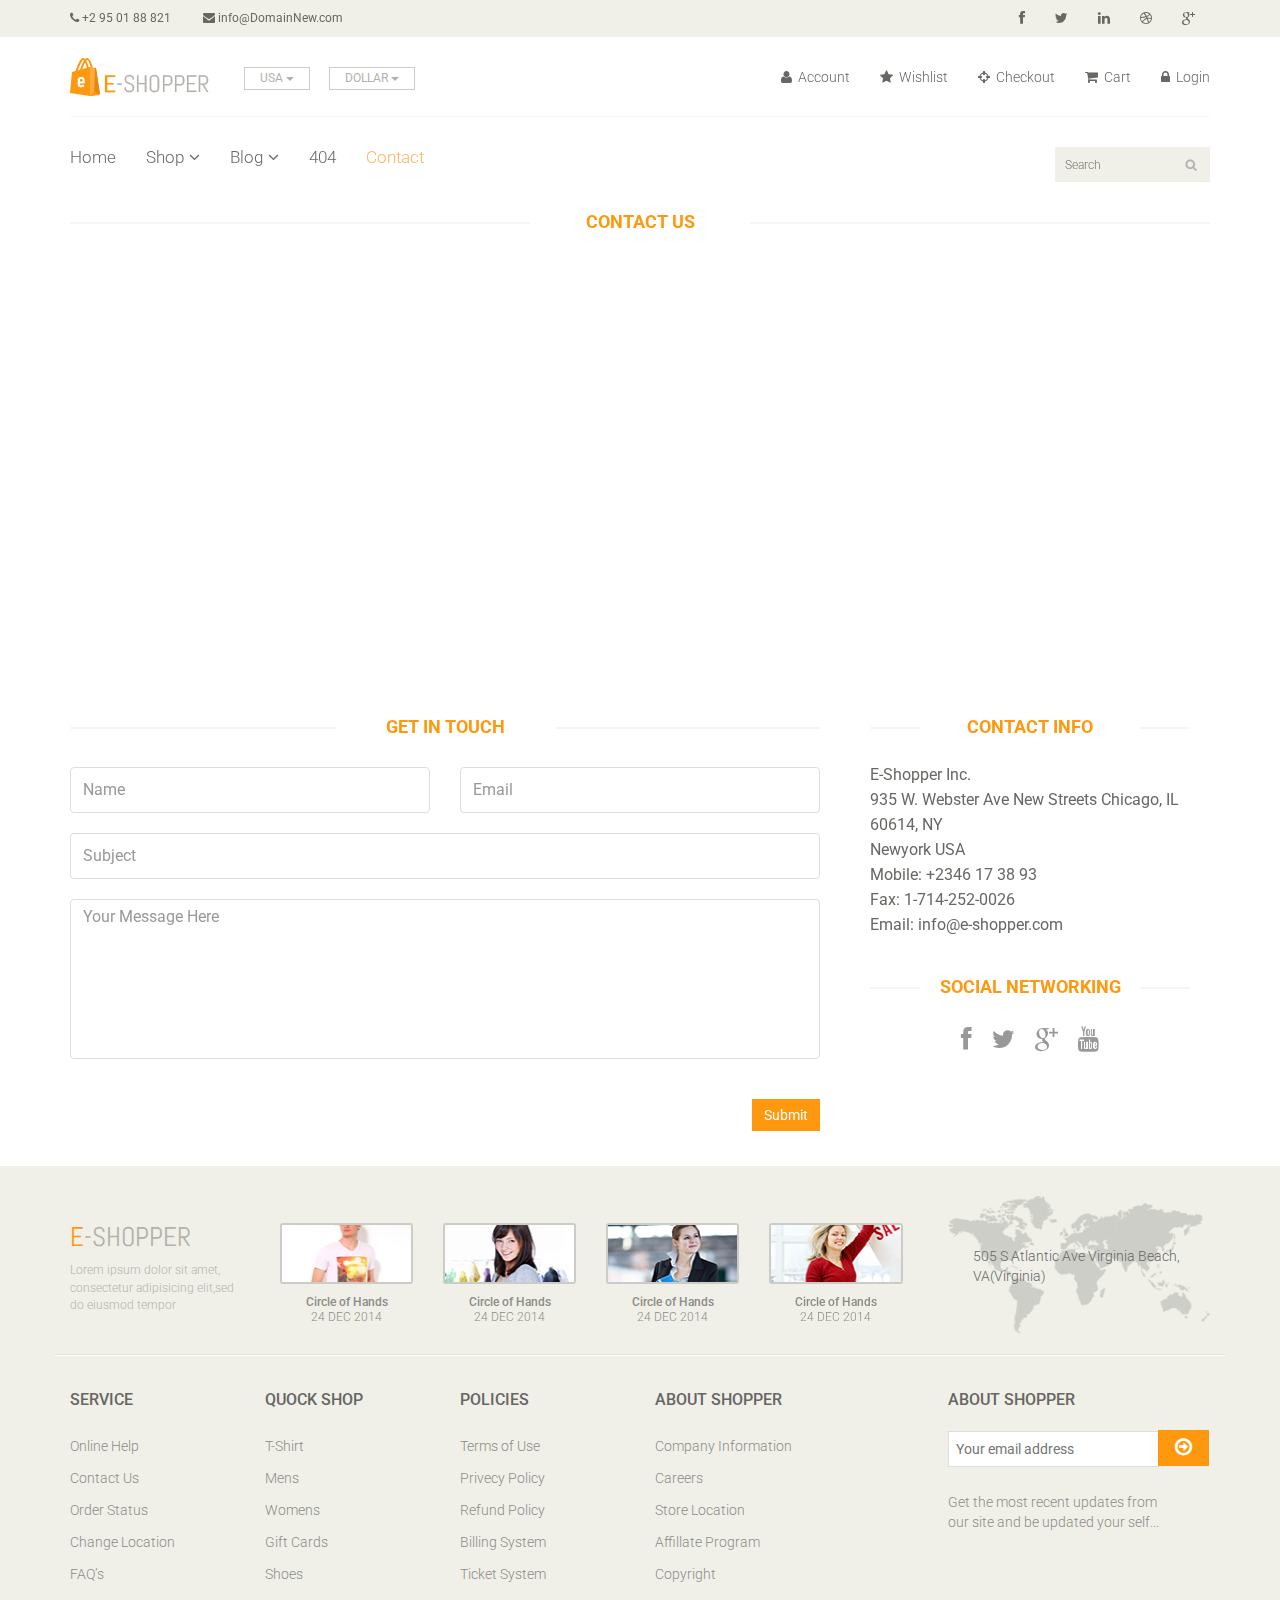
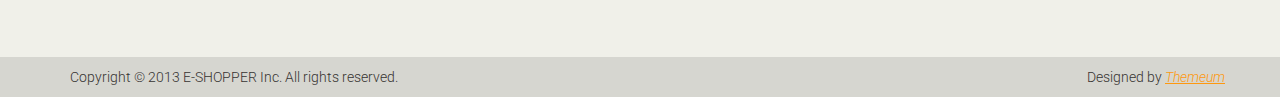
<file: WebStore/wwwroot/contact-us.html>
﻿<!DOCTYPE html>
<html lang="en">
<head>
    <meta charset="utf-8">
    <meta name="viewport" content="width=device-width, initial-scale=1.0">
    <meta name="description" content="">
    <meta name="author" content="">
    <title>Contact | E-Shopper</title>
    <link href="css/bootstrap.min.css" rel="stylesheet">
    <link href="css/font-awesome.min.css" rel="stylesheet">
    <link href="css/prettyPhoto.css" rel="stylesheet">
    <link href="css/price-range.css" rel="stylesheet">
    <link href="css/animate.css" rel="stylesheet">
	<link href="css/main.css" rel="stylesheet">
	<link href="css/responsive.css" rel="stylesheet">
    <!--[if lt IE 9]>
    <script src="js/html5shiv.js"></script>
    <script src="js/respond.min.js"></script>
    <![endif]-->       
    <link rel="shortcut icon" href="images/ico/favicon.ico">
    <link rel="apple-touch-icon-precomposed" sizes="144x144" href="images/ico/apple-touch-icon-144-precomposed.png">
    <link rel="apple-touch-icon-precomposed" sizes="114x114" href="images/ico/apple-touch-icon-114-precomposed.png">
    <link rel="apple-touch-icon-precomposed" sizes="72x72" href="images/ico/apple-touch-icon-72-precomposed.png">
    <link rel="apple-touch-icon-precomposed" href="images/ico/apple-touch-icon-57-precomposed.png">
</head><!--/head-->

<body>
	<header id="header"><!--header-->
		<div class="header_top"><!--header_top-->
			<div class="container">
				<div class="row">
					<div class="col-sm-6">
						<div class="contactinfo">
							<ul class="nav nav-pills">
								<li><a href=""><i class="fa fa-phone"></i> +2 95 01 88 821</a></li>
								<li><a href=""><i class="fa fa-envelope"></i> info@DomainNew.com</a></li>
							</ul>
						</div>
					</div>
					<div class="col-sm-6">
						<div class="social-icons pull-right">
							<ul class="nav navbar-nav">
								<li><a href=""><i class="fa fa-facebook"></i></a></li>
								<li><a href=""><i class="fa fa-twitter"></i></a></li>
								<li><a href=""><i class="fa fa-linkedin"></i></a></li>
								<li><a href=""><i class="fa fa-dribbble"></i></a></li>
								<li><a href=""><i class="fa fa-google-plus"></i></a></li>
							</ul>
						</div>
					</div>
				</div>
			</div>
		</div><!--/header_top-->
		
		<div class="header-middle"><!--header-middle-->
			<div class="container">
				<div class="row">
					<div class="col-sm-4">
						<div class="logo pull-left">
							<a href="index.html"><img src="images/home/logo.png" alt="" /></a>
						</div>
						<div class="btn-group pull-right">
							<div class="btn-group">
								<button type="button" class="btn btn-default dropdown-toggle usa" data-toggle="dropdown">
									USA
									<span class="caret"></span>
								</button>
								<ul class="dropdown-menu">
									<li><a href="">Canada</a></li>
									<li><a href="">UK</a></li>
								</ul>
							</div>
							
							<div class="btn-group">
								<button type="button" class="btn btn-default dropdown-toggle usa" data-toggle="dropdown">
									DOLLAR
									<span class="caret"></span>
								</button>
								<ul class="dropdown-menu">
									<li><a href="">Canadian Dollar</a></li>
									<li><a href="">Pound</a></li>
								</ul>
							</div>
						</div>
					</div>
					<div class="col-sm-8">
						<div class="shop-menu pull-right">
							<ul class="nav navbar-nav">
								<li><a href=""><i class="fa fa-user"></i> Account</a></li>
								<li><a href=""><i class="fa fa-star"></i> Wishlist</a></li>
								<li><a href="checkout.html"><i class="fa fa-crosshairs"></i> Checkout</a></li>
								<li><a href="cart.html"><i class="fa fa-shopping-cart"></i> Cart</a></li>
								<li><a href="login.html"><i class="fa fa-lock"></i> Login</a></li>
							</ul>
						</div>
					</div>
				</div>
			</div>
		</div><!--/header-middle-->
	
		<div class="header-bottom"><!--header-bottom-->
			<div class="container">
				<div class="row">
					<div class="col-sm-9">
						<div class="navbar-header">
							<button type="button" class="navbar-toggle" data-toggle="collapse" data-target=".navbar-collapse">
								<span class="sr-only">Toggle navigation</span>
								<span class="icon-bar"></span>
								<span class="icon-bar"></span>
								<span class="icon-bar"></span>
							</button>
						</div>
						<div class="mainmenu pull-left">
							<ul class="nav navbar-nav collapse navbar-collapse">
								<li><a href="index.html">Home</a></li>
								<li class="dropdown"><a href="#">Shop<i class="fa fa-angle-down"></i></a>
                                    <ul role="menu" class="sub-menu">
                                        <li><a href="shop.html">Products</a></li>
										<li><a href="product-details.html">Product Details</a></li> 
										<li><a href="checkout.html">Checkout</a></li> 
										<li><a href="cart.html">Cart</a></li> 
										<li><a href="login.html">Login</a></li> 
                                    </ul>
                                </li> 
								<li class="dropdown"><a href="#">Blog<i class="fa fa-angle-down"></i></a>
                                    <ul role="menu" class="sub-menu">
                                        <li><a href="blog.html">Blog List</a></li>
										<li><a href="blog-single.html">Blog Single</a></li>
                                    </ul>
                                </li> 
								<li><a href="404.html">404</a></li>
								<li><a href="contact-us.html" class="active">Contact</a></li>
							</ul>
						</div>
					</div>
					<div class="col-sm-3">
						<div class="search_box pull-right">
							<input type="text" placeholder="Search"/>
						</div>
					</div>
				</div>
			</div>
		</div><!--/header-bottom-->
	</header><!--/header-->
	 
	 <div id="contact-page" class="container">
    	<div class="bg">
	    	<div class="row">    		
	    		<div class="col-sm-12">    			   			
					<h2 class="title text-center">Contact <strong>Us</strong></h2>    			    				    				
					<div id="gmap" class="contact-map">
					</div>
				</div>			 		
			</div>    	
    		<div class="row">  	
	    		<div class="col-sm-8">
	    			<div class="contact-form">
	    				<h2 class="title text-center">Get In Touch</h2>
	    				<div class="status alert alert-success" style="display: none"></div>
				    	<form id="main-contact-form" class="contact-form row" name="contact-form" method="post">
				            <div class="form-group col-md-6">
				                <input type="text" name="name" class="form-control" required="required" placeholder="Name">
				            </div>
				            <div class="form-group col-md-6">
				                <input type="email" name="email" class="form-control" required="required" placeholder="Email">
				            </div>
				            <div class="form-group col-md-12">
				                <input type="text" name="subject" class="form-control" required="required" placeholder="Subject">
				            </div>
				            <div class="form-group col-md-12">
				                <textarea name="message" id="message" required="required" class="form-control" rows="8" placeholder="Your Message Here"></textarea>
				            </div>                        
				            <div class="form-group col-md-12">
				                <input type="submit" name="submit" class="btn btn-primary pull-right" value="Submit">
				            </div>
				        </form>
	    			</div>
	    		</div>
	    		<div class="col-sm-4">
	    			<div class="contact-info">
	    				<h2 class="title text-center">Contact Info</h2>
	    				<address>
	    					<p>E-Shopper Inc.</p>
							<p>935 W. Webster Ave New Streets Chicago, IL 60614, NY</p>
							<p>Newyork USA</p>
							<p>Mobile: +2346 17 38 93</p>
							<p>Fax: 1-714-252-0026</p>
							<p>Email: info@e-shopper.com</p>
	    				</address>
	    				<div class="social-networks">
	    					<h2 class="title text-center">Social Networking</h2>
							<ul>
								<li>
									<a href="#"><i class="fa fa-facebook"></i></a>
								</li>
								<li>
									<a href="#"><i class="fa fa-twitter"></i></a>
								</li>
								<li>
									<a href="#"><i class="fa fa-google-plus"></i></a>
								</li>
								<li>
									<a href="#"><i class="fa fa-youtube"></i></a>
								</li>
							</ul>
	    				</div>
	    			</div>
    			</div>    			
	    	</div>  
    	</div>	
    </div><!--/#contact-page-->
	
	<footer id="footer"><!--Footer-->
		<div class="footer-top">
			<div class="container">
				<div class="row">
					<div class="col-sm-2">
						<div class="companyinfo">
							<h2><span>e</span>-shopper</h2>
							<p>Lorem ipsum dolor sit amet, consectetur adipisicing elit,sed do eiusmod tempor</p>
						</div>
					</div>
					<div class="col-sm-7">
						<div class="col-sm-3">
							<div class="video-gallery text-center">
								<a href="#">
									<div class="iframe-img">
										<img src="images/home/iframe1.png" alt="" />
									</div>
									<div class="overlay-icon">
										<i class="fa fa-play-circle-o"></i>
									</div>
								</a>
								<p>Circle of Hands</p>
								<h2>24 DEC 2014</h2>
							</div>
						</div>
						
						<div class="col-sm-3">
							<div class="video-gallery text-center">
								<a href="#">
									<div class="iframe-img">
										<img src="images/home/iframe2.png" alt="" />
									</div>
									<div class="overlay-icon">
										<i class="fa fa-play-circle-o"></i>
									</div>
								</a>
								<p>Circle of Hands</p>
								<h2>24 DEC 2014</h2>
							</div>
						</div>
						
						<div class="col-sm-3">
							<div class="video-gallery text-center">
								<a href="#">
									<div class="iframe-img">
										<img src="images/home/iframe3.png" alt="" />
									</div>
									<div class="overlay-icon">
										<i class="fa fa-play-circle-o"></i>
									</div>
								</a>
								<p>Circle of Hands</p>
								<h2>24 DEC 2014</h2>
							</div>
						</div>
						
						<div class="col-sm-3">
							<div class="video-gallery text-center">
								<a href="#">
									<div class="iframe-img">
										<img src="images/home/iframe4.png" alt="" />
									</div>
									<div class="overlay-icon">
										<i class="fa fa-play-circle-o"></i>
									</div>
								</a>
								<p>Circle of Hands</p>
								<h2>24 DEC 2014</h2>
							</div>
						</div>
					</div>
					<div class="col-sm-3">
						<div class="address">
							<img src="images/home/map.png" alt="" />
							<p>505 S Atlantic Ave Virginia Beach, VA(Virginia)</p>
						</div>
					</div>
				</div>
			</div>
		</div>
		
		<div class="footer-widget">
			<div class="container">
				<div class="row">
					<div class="col-sm-2">
						<div class="single-widget">
							<h2>Service</h2>
							<ul class="nav nav-pills nav-stacked">
								<li><a href="">Online Help</a></li>
								<li><a href="">Contact Us</a></li>
								<li><a href="">Order Status</a></li>
								<li><a href="">Change Location</a></li>
								<li><a href="">FAQ’s</a></li>
							</ul>
						</div>
					</div>
					<div class="col-sm-2">
						<div class="single-widget">
							<h2>Quock Shop</h2>
							<ul class="nav nav-pills nav-stacked">
								<li><a href="">T-Shirt</a></li>
								<li><a href="">Mens</a></li>
								<li><a href="">Womens</a></li>
								<li><a href="">Gift Cards</a></li>
								<li><a href="">Shoes</a></li>
							</ul>
						</div>
					</div>
					<div class="col-sm-2">
						<div class="single-widget">
							<h2>Policies</h2>
							<ul class="nav nav-pills nav-stacked">
								<li><a href="">Terms of Use</a></li>
								<li><a href="">Privecy Policy</a></li>
								<li><a href="">Refund Policy</a></li>
								<li><a href="">Billing System</a></li>
								<li><a href="">Ticket System</a></li>
							</ul>
						</div>
					</div>
					<div class="col-sm-2">
						<div class="single-widget">
							<h2>About Shopper</h2>
							<ul class="nav nav-pills nav-stacked">
								<li><a href="">Company Information</a></li>
								<li><a href="">Careers</a></li>
								<li><a href="">Store Location</a></li>
								<li><a href="">Affillate Program</a></li>
								<li><a href="">Copyright</a></li>
							</ul>
						</div>
					</div>
					<div class="col-sm-3 col-sm-offset-1">
						<div class="single-widget">
							<h2>About Shopper</h2>
							<form action="#" class="searchform">
								<input type="text" placeholder="Your email address" />
								<button type="submit" class="btn btn-default"><i class="fa fa-arrow-circle-o-right"></i></button>
								<p>Get the most recent updates from <br />our site and be updated your self...</p>
							</form>
						</div>
					</div>
					
				</div>
			</div>
		</div>
		
		<div class="footer-bottom">
			<div class="container">
				<div class="row">
					<p class="pull-left">Copyright © 2013 E-SHOPPER Inc. All rights reserved.</p>
					<p class="pull-right">Designed by <span><a target="_blank" href="http://www.themeum.com">Themeum</a></span></p>
				</div>
			</div>
		</div>
		
	</footer><!--/Footer-->
	

  
    <script src="js/jquery.js"></script>
	<script src="js/bootstrap.min.js"></script>
	<script type="text/javascript" src="http://maps.google.com/maps/api/js?sensor=true"></script>
    <script type="text/javascript" src="js/gmaps.js"></script>
	<script src="js/contact.js"></script>
	<script src="js/price-range.js"></script>
    <script src="js/jquery.scrollUp.min.js"></script>
    <script src="js/jquery.prettyPhoto.js"></script>
    <script src="js/main.js"></script>
</body>
</html>
</file>
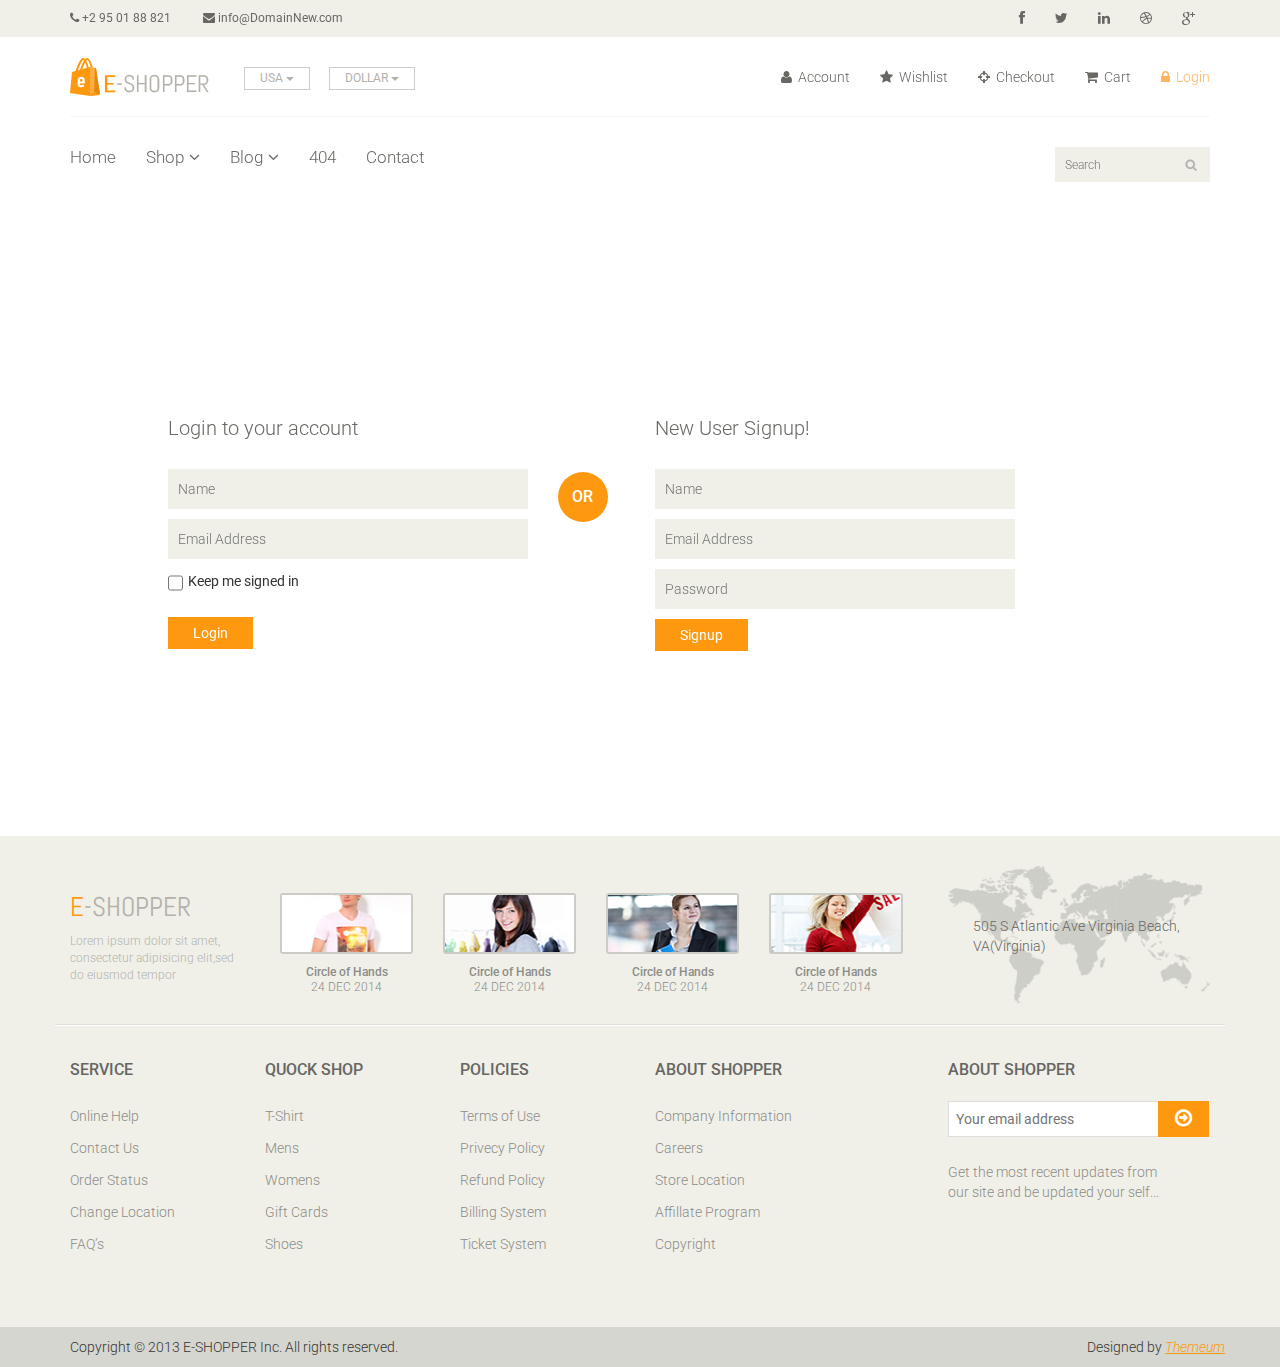
<file: WebStore/wwwroot/login.html>
﻿<!DOCTYPE html>
<html lang="en">
<head>
    <meta charset="utf-8">
    <meta name="viewport" content="width=device-width, initial-scale=1.0">
    <meta name="description" content="">
    <meta name="author" content="">
    <title>Login | E-Shopper</title>
    <link href="css/bootstrap.min.css" rel="stylesheet">
    <link href="css/font-awesome.min.css" rel="stylesheet">
    <link href="css/prettyPhoto.css" rel="stylesheet">
    <link href="css/price-range.css" rel="stylesheet">
    <link href="css/animate.css" rel="stylesheet">
	<link href="css/main.css" rel="stylesheet">
	<link href="css/responsive.css" rel="stylesheet">
    <!--[if lt IE 9]>
    <script src="js/html5shiv.js"></script>
    <script src="js/respond.min.js"></script>
    <![endif]-->       
    <link rel="shortcut icon" href="images/ico/favicon.ico">
    <link rel="apple-touch-icon-precomposed" sizes="144x144" href="images/ico/apple-touch-icon-144-precomposed.png">
    <link rel="apple-touch-icon-precomposed" sizes="114x114" href="images/ico/apple-touch-icon-114-precomposed.png">
    <link rel="apple-touch-icon-precomposed" sizes="72x72" href="images/ico/apple-touch-icon-72-precomposed.png">
    <link rel="apple-touch-icon-precomposed" href="images/ico/apple-touch-icon-57-precomposed.png">
</head><!--/head-->

<body>
	<header id="header"><!--header-->
		<div class="header_top"><!--header_top-->
			<div class="container">
				<div class="row">
					<div class="col-sm-6">
						<div class="contactinfo">
							<ul class="nav nav-pills">
								<li><a href=""><i class="fa fa-phone"></i> +2 95 01 88 821</a></li>
								<li><a href=""><i class="fa fa-envelope"></i> info@DomainNew.com</a></li>
							</ul>
						</div>
					</div>
					<div class="col-sm-6">
						<div class="social-icons pull-right">
							<ul class="nav navbar-nav">
								<li><a href=""><i class="fa fa-facebook"></i></a></li>
								<li><a href=""><i class="fa fa-twitter"></i></a></li>
								<li><a href=""><i class="fa fa-linkedin"></i></a></li>
								<li><a href=""><i class="fa fa-dribbble"></i></a></li>
								<li><a href=""><i class="fa fa-google-plus"></i></a></li>
							</ul>
						</div>
					</div>
				</div>
			</div>
		</div><!--/header_top-->
		
		<div class="header-middle"><!--header-middle-->
			<div class="container">
				<div class="row">
					<div class="col-sm-4">
						<div class="logo pull-left">
							<a href="index.html"><img src="images/home/logo.png" alt="" /></a>
						</div>
						<div class="btn-group pull-right">
							<div class="btn-group">
								<button type="button" class="btn btn-default dropdown-toggle usa" data-toggle="dropdown">
									USA
									<span class="caret"></span>
								</button>
								<ul class="dropdown-menu">
									<li><a href="">Canada</a></li>
									<li><a href="">UK</a></li>
								</ul>
							</div>
							
							<div class="btn-group">
								<button type="button" class="btn btn-default dropdown-toggle usa" data-toggle="dropdown">
									DOLLAR
									<span class="caret"></span>
								</button>
								<ul class="dropdown-menu">
									<li><a href="">Canadian Dollar</a></li>
									<li><a href="">Pound</a></li>
								</ul>
							</div>
						</div>
					</div>
					<div class="col-sm-8">
						<div class="shop-menu pull-right">
							<ul class="nav navbar-nav">
								<li><a href=""><i class="fa fa-user"></i> Account</a></li>
								<li><a href=""><i class="fa fa-star"></i> Wishlist</a></li>
								<li><a href="checkout.html"><i class="fa fa-crosshairs"></i> Checkout</a></li>
								<li><a href="cart.html"><i class="fa fa-shopping-cart"></i> Cart</a></li>
								<li><a href="login.html" class="active"><i class="fa fa-lock"></i> Login</a></li>
							</ul>
						</div>
					</div>
				</div>
			</div>
		</div><!--/header-middle-->
	
		<div class="header-bottom"><!--header-bottom-->
			<div class="container">
				<div class="row">
					<div class="col-sm-9">
						<div class="navbar-header">
							<button type="button" class="navbar-toggle" data-toggle="collapse" data-target=".navbar-collapse">
								<span class="sr-only">Toggle navigation</span>
								<span class="icon-bar"></span>
								<span class="icon-bar"></span>
								<span class="icon-bar"></span>
							</button>
						</div>
						<div class="mainmenu pull-left">
							<ul class="nav navbar-nav collapse navbar-collapse">
								<li><a href="index.html">Home</a></li>
								<li class="dropdown"><a href="#">Shop<i class="fa fa-angle-down"></i></a>
                                    <ul role="menu" class="sub-menu">
                                        <li><a href="shop.html">Products</a></li>
										<li><a href="product-details.html">Product Details</a></li> 
										<li><a href="checkout.html">Checkout</a></li> 
										<li><a href="cart.html">Cart</a></li> 
										<li><a href="login.html" class="active">Login</a></li> 
                                    </ul>
                                </li> 
								<li class="dropdown"><a href="#">Blog<i class="fa fa-angle-down"></i></a>
                                    <ul role="menu" class="sub-menu">
                                        <li><a href="blog.html">Blog List</a></li>
										<li><a href="blog-single.html">Blog Single</a></li>
                                    </ul>
                                </li> 
								<li><a href="404.html">404</a></li>
								<li><a href="contact-us.html">Contact</a></li>
							</ul>
						</div>
					</div>
					<div class="col-sm-3">
						<div class="search_box pull-right">
							<input type="text" placeholder="Search"/>
						</div>
					</div>
				</div>
			</div>
		</div><!--/header-bottom-->
	</header><!--/header-->
	
	<section id="form"><!--form-->
		<div class="container">
			<div class="row">
				<div class="col-sm-4 col-sm-offset-1">
					<div class="login-form"><!--login form-->
						<h2>Login to your account</h2>
						<form action="#">
							<input type="text" placeholder="Name" />
							<input type="email" placeholder="Email Address" />
							<span>
								<input type="checkbox" class="checkbox"> 
								Keep me signed in
							</span>
							<button type="submit" class="btn btn-default">Login</button>
						</form>
					</div><!--/login form-->
				</div>
				<div class="col-sm-1">
					<h2 class="or">OR</h2>
				</div>
				<div class="col-sm-4">
					<div class="signup-form"><!--sign up form-->
						<h2>New User Signup!</h2>
						<form action="#">
							<input type="text" placeholder="Name"/>
							<input type="email" placeholder="Email Address"/>
							<input type="password" placeholder="Password"/>
							<button type="submit" class="btn btn-default">Signup</button>
						</form>
					</div><!--/sign up form-->
				</div>
			</div>
		</div>
	</section><!--/form-->
	
	
	<footer id="footer"><!--Footer-->
		<div class="footer-top">
			<div class="container">
				<div class="row">
					<div class="col-sm-2">
						<div class="companyinfo">
							<h2><span>e</span>-shopper</h2>
							<p>Lorem ipsum dolor sit amet, consectetur adipisicing elit,sed do eiusmod tempor</p>
						</div>
					</div>
					<div class="col-sm-7">
						<div class="col-sm-3">
							<div class="video-gallery text-center">
								<a href="#">
									<div class="iframe-img">
										<img src="images/home/iframe1.png" alt="" />
									</div>
									<div class="overlay-icon">
										<i class="fa fa-play-circle-o"></i>
									</div>
								</a>
								<p>Circle of Hands</p>
								<h2>24 DEC 2014</h2>
							</div>
						</div>
						
						<div class="col-sm-3">
							<div class="video-gallery text-center">
								<a href="#">
									<div class="iframe-img">
										<img src="images/home/iframe2.png" alt="" />
									</div>
									<div class="overlay-icon">
										<i class="fa fa-play-circle-o"></i>
									</div>
								</a>
								<p>Circle of Hands</p>
								<h2>24 DEC 2014</h2>
							</div>
						</div>
						
						<div class="col-sm-3">
							<div class="video-gallery text-center">
								<a href="#">
									<div class="iframe-img">
										<img src="images/home/iframe3.png" alt="" />
									</div>
									<div class="overlay-icon">
										<i class="fa fa-play-circle-o"></i>
									</div>
								</a>
								<p>Circle of Hands</p>
								<h2>24 DEC 2014</h2>
							</div>
						</div>
						
						<div class="col-sm-3">
							<div class="video-gallery text-center">
								<a href="#">
									<div class="iframe-img">
										<img src="images/home/iframe4.png" alt="" />
									</div>
									<div class="overlay-icon">
										<i class="fa fa-play-circle-o"></i>
									</div>
								</a>
								<p>Circle of Hands</p>
								<h2>24 DEC 2014</h2>
							</div>
						</div>
					</div>
					<div class="col-sm-3">
						<div class="address">
							<img src="images/home/map.png" alt="" />
							<p>505 S Atlantic Ave Virginia Beach, VA(Virginia)</p>
						</div>
					</div>
				</div>
			</div>
		</div>
		
		<div class="footer-widget">
			<div class="container">
				<div class="row">
					<div class="col-sm-2">
						<div class="single-widget">
							<h2>Service</h2>
							<ul class="nav nav-pills nav-stacked">
								<li><a href="">Online Help</a></li>
								<li><a href="">Contact Us</a></li>
								<li><a href="">Order Status</a></li>
								<li><a href="">Change Location</a></li>
								<li><a href="">FAQ’s</a></li>
							</ul>
						</div>
					</div>
					<div class="col-sm-2">
						<div class="single-widget">
							<h2>Quock Shop</h2>
							<ul class="nav nav-pills nav-stacked">
								<li><a href="">T-Shirt</a></li>
								<li><a href="">Mens</a></li>
								<li><a href="">Womens</a></li>
								<li><a href="">Gift Cards</a></li>
								<li><a href="">Shoes</a></li>
							</ul>
						</div>
					</div>
					<div class="col-sm-2">
						<div class="single-widget">
							<h2>Policies</h2>
							<ul class="nav nav-pills nav-stacked">
								<li><a href="">Terms of Use</a></li>
								<li><a href="">Privecy Policy</a></li>
								<li><a href="">Refund Policy</a></li>
								<li><a href="">Billing System</a></li>
								<li><a href="">Ticket System</a></li>
							</ul>
						</div>
					</div>
					<div class="col-sm-2">
						<div class="single-widget">
							<h2>About Shopper</h2>
							<ul class="nav nav-pills nav-stacked">
								<li><a href="">Company Information</a></li>
								<li><a href="">Careers</a></li>
								<li><a href="">Store Location</a></li>
								<li><a href="">Affillate Program</a></li>
								<li><a href="">Copyright</a></li>
							</ul>
						</div>
					</div>
					<div class="col-sm-3 col-sm-offset-1">
						<div class="single-widget">
							<h2>About Shopper</h2>
							<form action="#" class="searchform">
								<input type="text" placeholder="Your email address" />
								<button type="submit" class="btn btn-default"><i class="fa fa-arrow-circle-o-right"></i></button>
								<p>Get the most recent updates from <br />our site and be updated your self...</p>
							</form>
						</div>
					</div>
					
				</div>
			</div>
		</div>
		
		<div class="footer-bottom">
			<div class="container">
				<div class="row">
					<p class="pull-left">Copyright © 2013 E-SHOPPER Inc. All rights reserved.</p>
					<p class="pull-right">Designed by <span><a target="_blank" href="http://www.themeum.com">Themeum</a></span></p>
				</div>
			</div>
		</div>
		
	</footer><!--/Footer-->
	

  
    <script src="js/jquery.js"></script>
	<script src="js/price-range.js"></script>
    <script src="js/jquery.scrollUp.min.js"></script>
	<script src="js/bootstrap.min.js"></script>
    <script src="js/jquery.prettyPhoto.js"></script>
    <script src="js/main.js"></script>
</body>
</html>
</file>
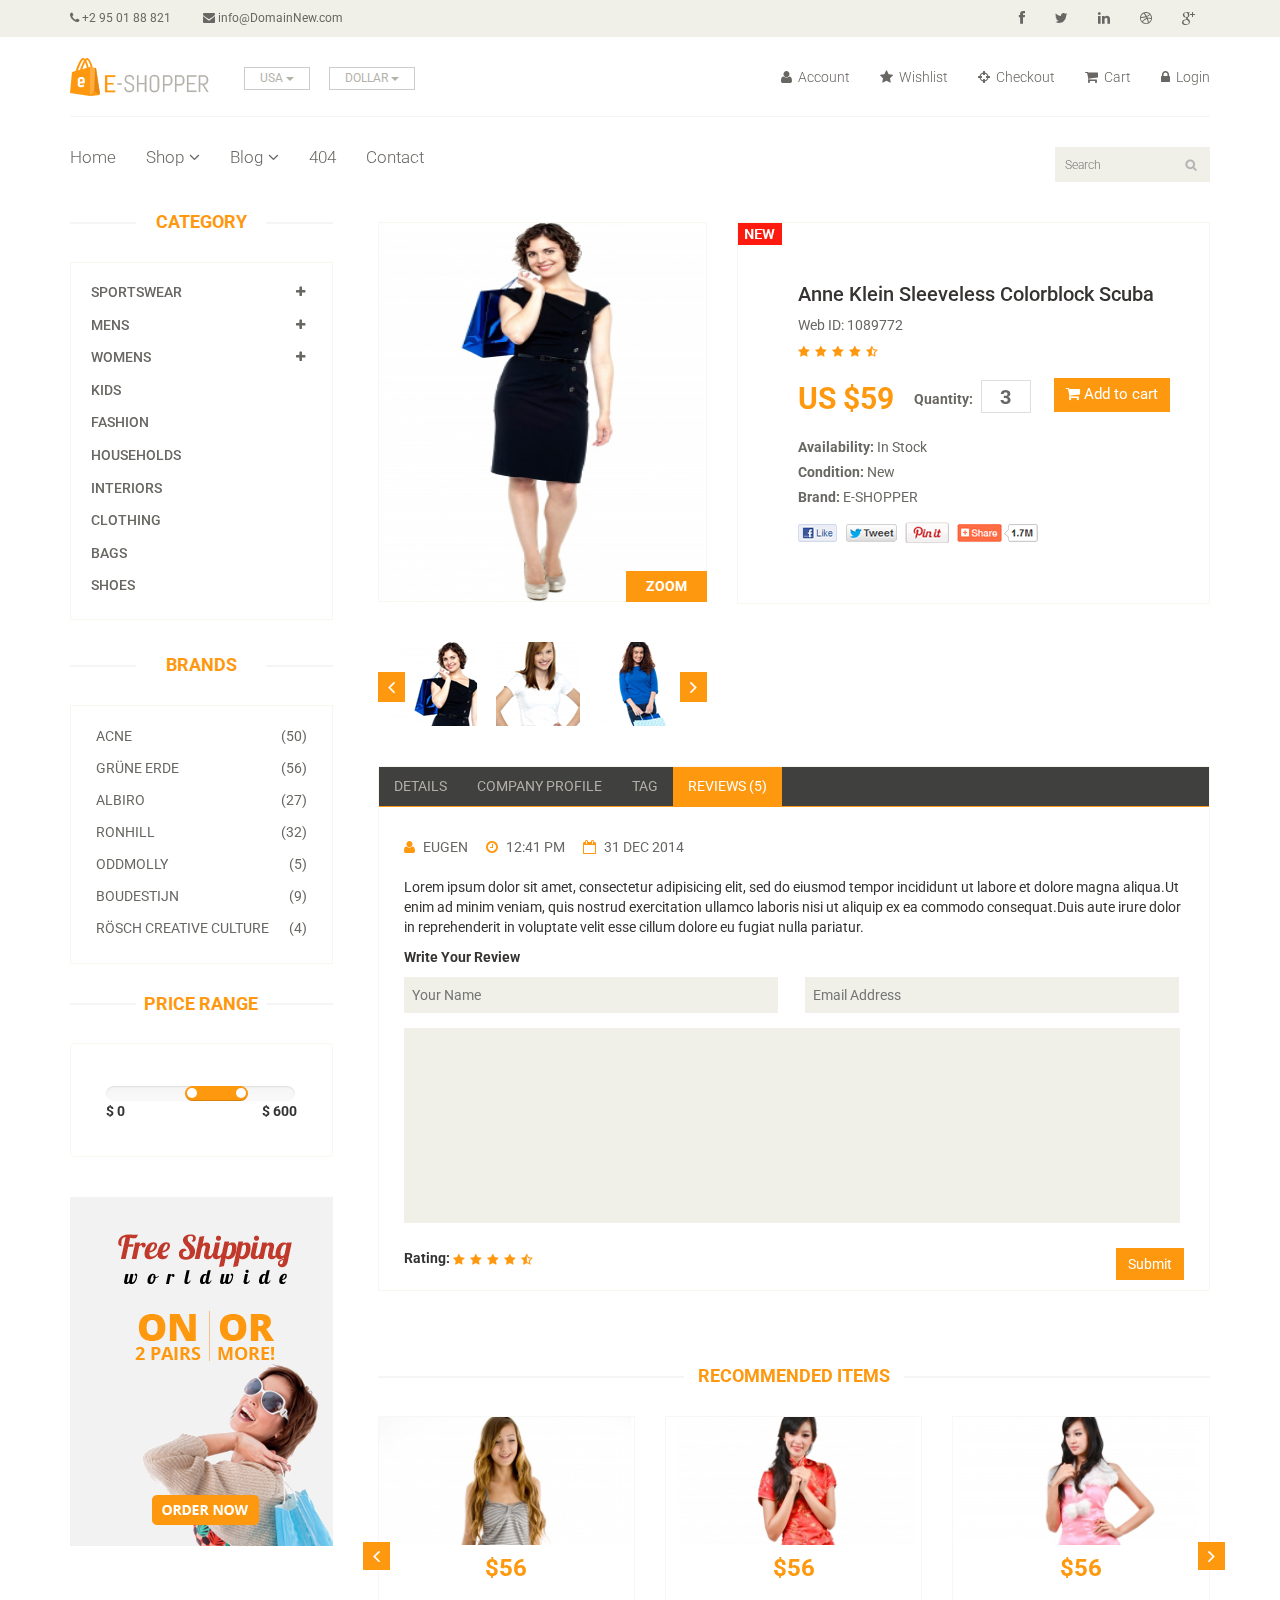
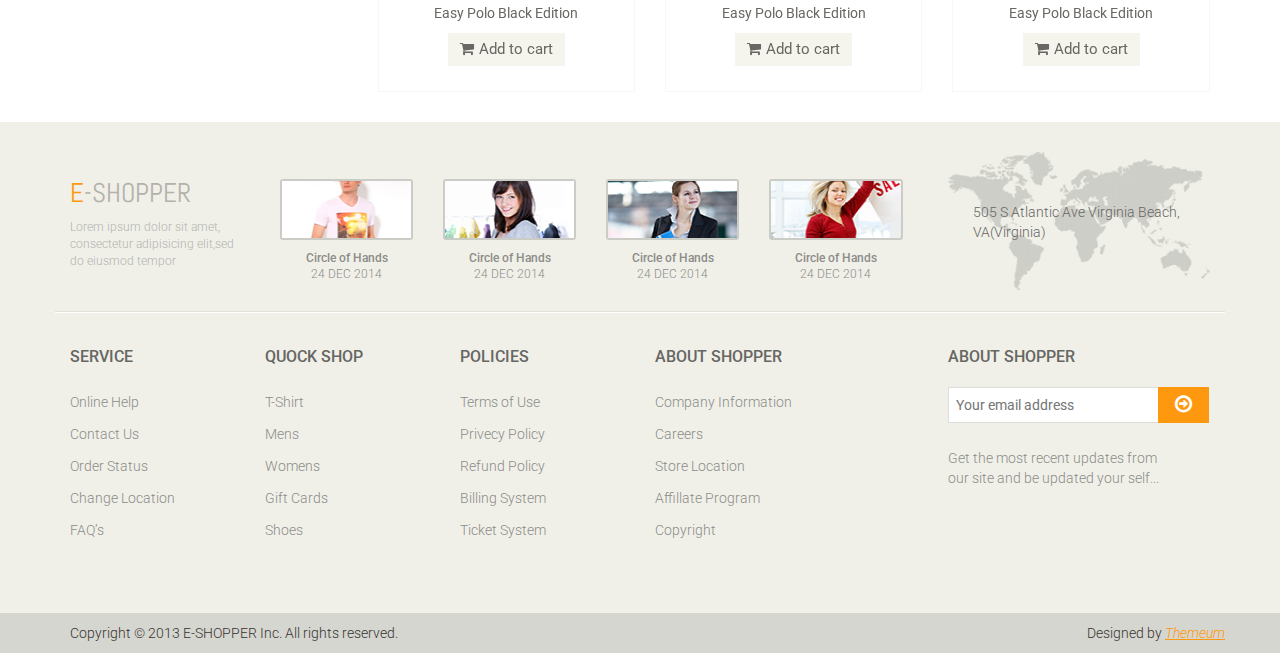
<file: WebStore/wwwroot/product-details.html>
﻿<!DOCTYPE html>
<html lang="en">
<head>
    <meta charset="utf-8">
    <meta name="viewport" content="width=device-width, initial-scale=1.0">
    <meta name="description" content="">
    <meta name="author" content="">
    <title>Product Details | E-Shopper</title>
    <link href="css/bootstrap.min.css" rel="stylesheet">
    <link href="css/font-awesome.min.css" rel="stylesheet">
    <link href="css/prettyPhoto.css" rel="stylesheet">
    <link href="css/price-range.css" rel="stylesheet">
    <link href="css/animate.css" rel="stylesheet">
	<link href="css/main.css" rel="stylesheet">
	<link href="css/responsive.css" rel="stylesheet">
    <!--[if lt IE 9]>
    <script src="js/html5shiv.js"></script>
    <script src="js/respond.min.js"></script>
    <![endif]-->       
    <link rel="shortcut icon" href="images/ico/favicon.ico">
    <link rel="apple-touch-icon-precomposed" sizes="144x144" href="images/ico/apple-touch-icon-144-precomposed.png">
    <link rel="apple-touch-icon-precomposed" sizes="114x114" href="images/ico/apple-touch-icon-114-precomposed.png">
    <link rel="apple-touch-icon-precomposed" sizes="72x72" href="images/ico/apple-touch-icon-72-precomposed.png">
    <link rel="apple-touch-icon-precomposed" href="images/ico/apple-touch-icon-57-precomposed.png">
</head><!--/head-->

<body>
	<header id="header"><!--header-->
		<div class="header_top"><!--header_top-->
			<div class="container">
				<div class="row">
					<div class="col-sm-6">
						<div class="contactinfo">
							<ul class="nav nav-pills">
								<li><a href=""><i class="fa fa-phone"></i> +2 95 01 88 821</a></li>
								<li><a href=""><i class="fa fa-envelope"></i> info@DomainNew.com</a></li>
							</ul>
						</div>
					</div>
					<div class="col-sm-6">
						<div class="social-icons pull-right">
							<ul class="nav navbar-nav">
								<li><a href=""><i class="fa fa-facebook"></i></a></li>
								<li><a href=""><i class="fa fa-twitter"></i></a></li>
								<li><a href=""><i class="fa fa-linkedin"></i></a></li>
								<li><a href=""><i class="fa fa-dribbble"></i></a></li>
								<li><a href=""><i class="fa fa-google-plus"></i></a></li>
							</ul>
						</div>
					</div>
				</div>
			</div>
		</div><!--/header_top-->
		
		<div class="header-middle"><!--header-middle-->
			<div class="container">
				<div class="row">
					<div class="col-sm-4">
						<div class="logo pull-left">
							<a href="index.html"><img src="images/home/logo.png" alt="" /></a>
						</div>
						<div class="btn-group pull-right">
							<div class="btn-group">
								<button type="button" class="btn btn-default dropdown-toggle usa" data-toggle="dropdown">
									USA
									<span class="caret"></span>
								</button>
								<ul class="dropdown-menu">
									<li><a href="">Canada</a></li>
									<li><a href="">UK</a></li>
								</ul>
							</div>
							
							<div class="btn-group">
								<button type="button" class="btn btn-default dropdown-toggle usa" data-toggle="dropdown">
									DOLLAR
									<span class="caret"></span>
								</button>
								<ul class="dropdown-menu">
									<li><a href="">Canadian Dollar</a></li>
									<li><a href="">Pound</a></li>
								</ul>
							</div>
						</div>
					</div>
					<div class="col-sm-8">
						<div class="shop-menu pull-right">
							<ul class="nav navbar-nav">
								<li><a href=""><i class="fa fa-user"></i> Account</a></li>
								<li><a href=""><i class="fa fa-star"></i> Wishlist</a></li>
								<li><a href="checkout.html"><i class="fa fa-crosshairs"></i> Checkout</a></li>
								<li><a href="cart.html"><i class="fa fa-shopping-cart"></i> Cart</a></li>
								<li><a href="login.html"><i class="fa fa-lock"></i> Login</a></li>
							</ul>
						</div>
					</div>
				</div>
			</div>
		</div><!--/header-middle-->
	
		<div class="header-bottom"><!--header-bottom-->
			<div class="container">
				<div class="row">
					<div class="col-sm-9">
						<div class="navbar-header">
							<button type="button" class="navbar-toggle" data-toggle="collapse" data-target=".navbar-collapse">
								<span class="sr-only">Toggle navigation</span>
								<span class="icon-bar"></span>
								<span class="icon-bar"></span>
								<span class="icon-bar"></span>
							</button>
						</div>
						<div class="mainmenu pull-left">
							<ul class="nav navbar-nav collapse navbar-collapse">
								<li><a href="index.html">Home</a></li>
								<li class="dropdown"><a href="#">Shop<i class="fa fa-angle-down"></i></a>
                                    <ul role="menu" class="sub-menu">
                                        <li><a href="shop.html">Products</a></li>
										<li><a href="product-details.html" class="active">Product Details</a></li> 
										<li><a href="checkout.html">Checkout</a></li> 
										<li><a href="cart.html">Cart</a></li> 
										<li><a href="login.html">Login</a></li> 
                                    </ul>
                                </li> 
								<li class="dropdown"><a href="#">Blog<i class="fa fa-angle-down"></i></a>
                                    <ul role="menu" class="sub-menu">
                                        <li><a href="blog.html">Blog List</a></li>
										<li><a href="blog-single.html">Blog Single</a></li>
                                    </ul>
                                </li> 
								<li><a href="404.html">404</a></li>
								<li><a href="contact-us.html">Contact</a></li>
							</ul>
						</div>
					</div>
					<div class="col-sm-3">
						<div class="search_box pull-right">
							<input type="text" placeholder="Search"/>
						</div>
					</div>
				</div>
			</div>
		</div><!--/header-bottom-->
	</header><!--/header-->
	
	<section>
		<div class="container">
			<div class="row">
				<div class="col-sm-3">
					<div class="left-sidebar">
						<h2>Category</h2>
						<div class="panel-group category-products" id="accordian"><!--category-productsr-->
							<div class="panel panel-default">
								<div class="panel-heading">
									<h4 class="panel-title">
										<a data-toggle="collapse" data-parent="#accordian" href="#sportswear">
											<span class="badge pull-right"><i class="fa fa-plus"></i></span>
											Sportswear
										</a>
									</h4>
								</div>
								<div id="sportswear" class="panel-collapse collapse">
									<div class="panel-body">
										<ul>
											<li><a href="">Nike </a></li>
											<li><a href="">Under Armour </a></li>
											<li><a href="">Adidas </a></li>
											<li><a href="">Puma</a></li>
											<li><a href="">ASICS </a></li>
										</ul>
									</div>
								</div>
							</div>
							<div class="panel panel-default">
								<div class="panel-heading">
									<h4 class="panel-title">
										<a data-toggle="collapse" data-parent="#accordian" href="#mens">
											<span class="badge pull-right"><i class="fa fa-plus"></i></span>
											Mens
										</a>
									</h4>
								</div>
								<div id="mens" class="panel-collapse collapse">
									<div class="panel-body">
										<ul>
											<li><a href="">Fendi</a></li>
											<li><a href="">Guess</a></li>
											<li><a href="">Valentino</a></li>
											<li><a href="">Dior</a></li>
											<li><a href="">Versace</a></li>
											<li><a href="">Armani</a></li>
											<li><a href="">Prada</a></li>
											<li><a href="">Dolce and Gabbana</a></li>
											<li><a href="">Chanel</a></li>
											<li><a href="">Gucci</a></li>
										</ul>
									</div>
								</div>
							</div>
							
							<div class="panel panel-default">
								<div class="panel-heading">
									<h4 class="panel-title">
										<a data-toggle="collapse" data-parent="#accordian" href="#womens">
											<span class="badge pull-right"><i class="fa fa-plus"></i></span>
											Womens
										</a>
									</h4>
								</div>
								<div id="womens" class="panel-collapse collapse">
									<div class="panel-body">
										<ul>
											<li><a href="">Fendi</a></li>
											<li><a href="">Guess</a></li>
											<li><a href="">Valentino</a></li>
											<li><a href="">Dior</a></li>
											<li><a href="">Versace</a></li>
										</ul>
									</div>
								</div>
							</div>
							<div class="panel panel-default">
								<div class="panel-heading">
									<h4 class="panel-title"><a href="#">Kids</a></h4>
								</div>
							</div>
							<div class="panel panel-default">
								<div class="panel-heading">
									<h4 class="panel-title"><a href="#">Fashion</a></h4>
								</div>
							</div>
							<div class="panel panel-default">
								<div class="panel-heading">
									<h4 class="panel-title"><a href="#">Households</a></h4>
								</div>
							</div>
							<div class="panel panel-default">
								<div class="panel-heading">
									<h4 class="panel-title"><a href="#">Interiors</a></h4>
								</div>
							</div>
							<div class="panel panel-default">
								<div class="panel-heading">
									<h4 class="panel-title"><a href="#">Clothing</a></h4>
								</div>
							</div>
							<div class="panel panel-default">
								<div class="panel-heading">
									<h4 class="panel-title"><a href="#">Bags</a></h4>
								</div>
							</div>
							<div class="panel panel-default">
								<div class="panel-heading">
									<h4 class="panel-title"><a href="#">Shoes</a></h4>
								</div>
							</div>
						</div><!--/category-products-->
					
						<div class="brands_products"><!--brands_products-->
							<h2>Brands</h2>
							<div class="brands-name">
								<ul class="nav nav-pills nav-stacked">
									<li><a href=""> <span class="pull-right">(50)</span>Acne</a></li>
									<li><a href=""> <span class="pull-right">(56)</span>Grüne Erde</a></li>
									<li><a href=""> <span class="pull-right">(27)</span>Albiro</a></li>
									<li><a href=""> <span class="pull-right">(32)</span>Ronhill</a></li>
									<li><a href=""> <span class="pull-right">(5)</span>Oddmolly</a></li>
									<li><a href=""> <span class="pull-right">(9)</span>Boudestijn</a></li>
									<li><a href=""> <span class="pull-right">(4)</span>Rösch creative culture</a></li>
								</ul>
							</div>
						</div><!--/brands_products-->
						
						<div class="price-range"><!--price-range-->
							<h2>Price Range</h2>
							<div class="well">
								 <input type="text" class="span2" value="" data-slider-min="0" data-slider-max="600" data-slider-step="5" data-slider-value="[250,450]" id="sl2" ><br />
								 <b>$ 0</b> <b class="pull-right">$ 600</b>
							</div>
						</div><!--/price-range-->
						
						<div class="shipping text-center"><!--shipping-->
							<img src="images/home/shipping.jpg" alt="" />
						</div><!--/shipping-->
						
					</div>
				</div>
				
				<div class="col-sm-9 padding-right">
					<div class="product-details"><!--product-details-->
						<div class="col-sm-5">
							<div class="view-product">
								<img src="images/product-details/1.jpg" alt="" />
								<h3>ZOOM</h3>
							</div>
							<div id="similar-product" class="carousel slide" data-ride="carousel">
								
								  <!-- Wrapper for slides -->
								    <div class="carousel-inner">
										<div class="item active">
										  <a href=""><img src="images/product-details/similar1.jpg" alt=""></a>
										  <a href=""><img src="images/product-details/similar2.jpg" alt=""></a>
										  <a href=""><img src="images/product-details/similar3.jpg" alt=""></a>
										</div>
										<div class="item">
										  <a href=""><img src="images/product-details/similar1.jpg" alt=""></a>
										  <a href=""><img src="images/product-details/similar2.jpg" alt=""></a>
										  <a href=""><img src="images/product-details/similar3.jpg" alt=""></a>
										</div>
										<div class="item">
										  <a href=""><img src="images/product-details/similar1.jpg" alt=""></a>
										  <a href=""><img src="images/product-details/similar2.jpg" alt=""></a>
										  <a href=""><img src="images/product-details/similar3.jpg" alt=""></a>
										</div>
										
									</div>

								  <!-- Controls -->
								  <a class="left item-control" href="#similar-product" data-slide="prev">
									<i class="fa fa-angle-left"></i>
								  </a>
								  <a class="right item-control" href="#similar-product" data-slide="next">
									<i class="fa fa-angle-right"></i>
								  </a>
							</div>

						</div>
						<div class="col-sm-7">
							<div class="product-information"><!--/product-information-->
								<img src="images/product-details/new.jpg" class="newarrival" alt="" />
								<h2>Anne Klein Sleeveless Colorblock Scuba</h2>
								<p>Web ID: 1089772</p>
								<img src="images/product-details/rating.png" alt="" />
								<span>
									<span>US $59</span>
									<label>Quantity:</label>
									<input type="text" value="3" />
									<button type="button" class="btn btn-fefault cart">
										<i class="fa fa-shopping-cart"></i>
										Add to cart
									</button>
								</span>
								<p><b>Availability:</b> In Stock</p>
								<p><b>Condition:</b> New</p>
								<p><b>Brand:</b> E-SHOPPER</p>
								<a href=""><img src="images/product-details/share.png" class="share img-responsive"  alt="" /></a>
							</div><!--/product-information-->
						</div>
					</div><!--/product-details-->
					
					<div class="category-tab shop-details-tab"><!--category-tab-->
						<div class="col-sm-12">
							<ul class="nav nav-tabs">
								<li><a href="#details" data-toggle="tab">Details</a></li>
								<li><a href="#companyprofile" data-toggle="tab">Company Profile</a></li>
								<li><a href="#tag" data-toggle="tab">Tag</a></li>
								<li class="active"><a href="#reviews" data-toggle="tab">Reviews (5)</a></li>
							</ul>
						</div>
						<div class="tab-content">
							<div class="tab-pane fade" id="details" >
								<div class="col-sm-3">
									<div class="product-image-wrapper">
										<div class="single-products">
											<div class="productinfo text-center">
												<img src="images/home/gallery1.jpg" alt="" />
												<h2>$56</h2>
												<p>Easy Polo Black Edition</p>
												<button type="button" class="btn btn-default add-to-cart"><i class="fa fa-shopping-cart"></i>Add to cart</button>
											</div>
										</div>
									</div>
								</div>
								<div class="col-sm-3">
									<div class="product-image-wrapper">
										<div class="single-products">
											<div class="productinfo text-center">
												<img src="images/home/gallery2.jpg" alt="" />
												<h2>$56</h2>
												<p>Easy Polo Black Edition</p>
												<button type="button" class="btn btn-default add-to-cart"><i class="fa fa-shopping-cart"></i>Add to cart</button>
											</div>
										</div>
									</div>
								</div>
								<div class="col-sm-3">
									<div class="product-image-wrapper">
										<div class="single-products">
											<div class="productinfo text-center">
												<img src="images/home/gallery3.jpg" alt="" />
												<h2>$56</h2>
												<p>Easy Polo Black Edition</p>
												<button type="button" class="btn btn-default add-to-cart"><i class="fa fa-shopping-cart"></i>Add to cart</button>
											</div>
										</div>
									</div>
								</div>
								<div class="col-sm-3">
									<div class="product-image-wrapper">
										<div class="single-products">
											<div class="productinfo text-center">
												<img src="images/home/gallery4.jpg" alt="" />
												<h2>$56</h2>
												<p>Easy Polo Black Edition</p>
												<button type="button" class="btn btn-default add-to-cart"><i class="fa fa-shopping-cart"></i>Add to cart</button>
											</div>
										</div>
									</div>
								</div>
							</div>
							
							<div class="tab-pane fade" id="companyprofile" >
								<div class="col-sm-3">
									<div class="product-image-wrapper">
										<div class="single-products">
											<div class="productinfo text-center">
												<img src="images/home/gallery1.jpg" alt="" />
												<h2>$56</h2>
												<p>Easy Polo Black Edition</p>
												<button type="button" class="btn btn-default add-to-cart"><i class="fa fa-shopping-cart"></i>Add to cart</button>
											</div>
										</div>
									</div>
								</div>
								<div class="col-sm-3">
									<div class="product-image-wrapper">
										<div class="single-products">
											<div class="productinfo text-center">
												<img src="images/home/gallery3.jpg" alt="" />
												<h2>$56</h2>
												<p>Easy Polo Black Edition</p>
												<button type="button" class="btn btn-default add-to-cart"><i class="fa fa-shopping-cart"></i>Add to cart</button>
											</div>
										</div>
									</div>
								</div>
								<div class="col-sm-3">
									<div class="product-image-wrapper">
										<div class="single-products">
											<div class="productinfo text-center">
												<img src="images/home/gallery2.jpg" alt="" />
												<h2>$56</h2>
												<p>Easy Polo Black Edition</p>
												<button type="button" class="btn btn-default add-to-cart"><i class="fa fa-shopping-cart"></i>Add to cart</button>
											</div>
										</div>
									</div>
								</div>
								<div class="col-sm-3">
									<div class="product-image-wrapper">
										<div class="single-products">
											<div class="productinfo text-center">
												<img src="images/home/gallery4.jpg" alt="" />
												<h2>$56</h2>
												<p>Easy Polo Black Edition</p>
												<button type="button" class="btn btn-default add-to-cart"><i class="fa fa-shopping-cart"></i>Add to cart</button>
											</div>
										</div>
									</div>
								</div>
							</div>
							
							<div class="tab-pane fade" id="tag" >
								<div class="col-sm-3">
									<div class="product-image-wrapper">
										<div class="single-products">
											<div class="productinfo text-center">
												<img src="images/home/gallery1.jpg" alt="" />
												<h2>$56</h2>
												<p>Easy Polo Black Edition</p>
												<button type="button" class="btn btn-default add-to-cart"><i class="fa fa-shopping-cart"></i>Add to cart</button>
											</div>
										</div>
									</div>
								</div>
								<div class="col-sm-3">
									<div class="product-image-wrapper">
										<div class="single-products">
											<div class="productinfo text-center">
												<img src="images/home/gallery2.jpg" alt="" />
												<h2>$56</h2>
												<p>Easy Polo Black Edition</p>
												<button type="button" class="btn btn-default add-to-cart"><i class="fa fa-shopping-cart"></i>Add to cart</button>
											</div>
										</div>
									</div>
								</div>
								<div class="col-sm-3">
									<div class="product-image-wrapper">
										<div class="single-products">
											<div class="productinfo text-center">
												<img src="images/home/gallery3.jpg" alt="" />
												<h2>$56</h2>
												<p>Easy Polo Black Edition</p>
												<button type="button" class="btn btn-default add-to-cart"><i class="fa fa-shopping-cart"></i>Add to cart</button>
											</div>
										</div>
									</div>
								</div>
								<div class="col-sm-3">
									<div class="product-image-wrapper">
										<div class="single-products">
											<div class="productinfo text-center">
												<img src="images/home/gallery4.jpg" alt="" />
												<h2>$56</h2>
												<p>Easy Polo Black Edition</p>
												<button type="button" class="btn btn-default add-to-cart"><i class="fa fa-shopping-cart"></i>Add to cart</button>
											</div>
										</div>
									</div>
								</div>
							</div>
							
							<div class="tab-pane fade active in" id="reviews" >
								<div class="col-sm-12">
									<ul>
										<li><a href=""><i class="fa fa-user"></i>EUGEN</a></li>
										<li><a href=""><i class="fa fa-clock-o"></i>12:41 PM</a></li>
										<li><a href=""><i class="fa fa-calendar-o"></i>31 DEC 2014</a></li>
									</ul>
									<p>Lorem ipsum dolor sit amet, consectetur adipisicing elit, sed do eiusmod tempor incididunt ut labore et dolore magna aliqua.Ut enim ad minim veniam, quis nostrud exercitation ullamco laboris nisi ut aliquip ex ea commodo consequat.Duis aute irure dolor in reprehenderit in voluptate velit esse cillum dolore eu fugiat nulla pariatur.</p>
									<p><b>Write Your Review</b></p>
									
									<form action="#">
										<span>
											<input type="text" placeholder="Your Name"/>
											<input type="email" placeholder="Email Address"/>
										</span>
										<textarea name="" ></textarea>
										<b>Rating: </b> <img src="images/product-details/rating.png" alt="" />
										<button type="button" class="btn btn-default pull-right">
											Submit
										</button>
									</form>
								</div>
							</div>
							
						</div>
					</div><!--/category-tab-->
					
					<div class="recommended_items"><!--recommended_items-->
						<h2 class="title text-center">recommended items</h2>
						
						<div id="recommended-item-carousel" class="carousel slide" data-ride="carousel">
							<div class="carousel-inner">
								<div class="item active">	
									<div class="col-sm-4">
										<div class="product-image-wrapper">
											<div class="single-products">
												<div class="productinfo text-center">
													<img src="images/home/recommend1.jpg" alt="" />
													<h2>$56</h2>
													<p>Easy Polo Black Edition</p>
													<button type="button" class="btn btn-default add-to-cart"><i class="fa fa-shopping-cart"></i>Add to cart</button>
												</div>
											</div>
										</div>
									</div>
									<div class="col-sm-4">
										<div class="product-image-wrapper">
											<div class="single-products">
												<div class="productinfo text-center">
													<img src="images/home/recommend2.jpg" alt="" />
													<h2>$56</h2>
													<p>Easy Polo Black Edition</p>
													<button type="button" class="btn btn-default add-to-cart"><i class="fa fa-shopping-cart"></i>Add to cart</button>
												</div>
											</div>
										</div>
									</div>
									<div class="col-sm-4">
										<div class="product-image-wrapper">
											<div class="single-products">
												<div class="productinfo text-center">
													<img src="images/home/recommend3.jpg" alt="" />
													<h2>$56</h2>
													<p>Easy Polo Black Edition</p>
													<button type="button" class="btn btn-default add-to-cart"><i class="fa fa-shopping-cart"></i>Add to cart</button>
												</div>
											</div>
										</div>
									</div>
								</div>
								<div class="item">	
									<div class="col-sm-4">
										<div class="product-image-wrapper">
											<div class="single-products">
												<div class="productinfo text-center">
													<img src="images/home/recommend1.jpg" alt="" />
													<h2>$56</h2>
													<p>Easy Polo Black Edition</p>
													<button type="button" class="btn btn-default add-to-cart"><i class="fa fa-shopping-cart"></i>Add to cart</button>
												</div>
											</div>
										</div>
									</div>
									<div class="col-sm-4">
										<div class="product-image-wrapper">
											<div class="single-products">
												<div class="productinfo text-center">
													<img src="images/home/recommend2.jpg" alt="" />
													<h2>$56</h2>
													<p>Easy Polo Black Edition</p>
													<button type="button" class="btn btn-default add-to-cart"><i class="fa fa-shopping-cart"></i>Add to cart</button>
												</div>
											</div>
										</div>
									</div>
									<div class="col-sm-4">
										<div class="product-image-wrapper">
											<div class="single-products">
												<div class="productinfo text-center">
													<img src="images/home/recommend3.jpg" alt="" />
													<h2>$56</h2>
													<p>Easy Polo Black Edition</p>
													<button type="button" class="btn btn-default add-to-cart"><i class="fa fa-shopping-cart"></i>Add to cart</button>
												</div>
											</div>
										</div>
									</div>
								</div>
							</div>
							 <a class="left recommended-item-control" href="#recommended-item-carousel" data-slide="prev">
								<i class="fa fa-angle-left"></i>
							  </a>
							  <a class="right recommended-item-control" href="#recommended-item-carousel" data-slide="next">
								<i class="fa fa-angle-right"></i>
							  </a>			
						</div>
					</div><!--/recommended_items-->
					
				</div>
			</div>
		</div>
	</section>
	
	<footer id="footer"><!--Footer-->
		<div class="footer-top">
			<div class="container">
				<div class="row">
					<div class="col-sm-2">
						<div class="companyinfo">
							<h2><span>e</span>-shopper</h2>
							<p>Lorem ipsum dolor sit amet, consectetur adipisicing elit,sed do eiusmod tempor</p>
						</div>
					</div>
					<div class="col-sm-7">
						<div class="col-sm-3">
							<div class="video-gallery text-center">
								<a href="#">
									<div class="iframe-img">
										<img src="images/home/iframe1.png" alt="" />
									</div>
									<div class="overlay-icon">
										<i class="fa fa-play-circle-o"></i>
									</div>
								</a>
								<p>Circle of Hands</p>
								<h2>24 DEC 2014</h2>
							</div>
						</div>
						
						<div class="col-sm-3">
							<div class="video-gallery text-center">
								<a href="#">
									<div class="iframe-img">
										<img src="images/home/iframe2.png" alt="" />
									</div>
									<div class="overlay-icon">
										<i class="fa fa-play-circle-o"></i>
									</div>
								</a>
								<p>Circle of Hands</p>
								<h2>24 DEC 2014</h2>
							</div>
						</div>
						
						<div class="col-sm-3">
							<div class="video-gallery text-center">
								<a href="#">
									<div class="iframe-img">
										<img src="images/home/iframe3.png" alt="" />
									</div>
									<div class="overlay-icon">
										<i class="fa fa-play-circle-o"></i>
									</div>
								</a>
								<p>Circle of Hands</p>
								<h2>24 DEC 2014</h2>
							</div>
						</div>
						
						<div class="col-sm-3">
							<div class="video-gallery text-center">
								<a href="#">
									<div class="iframe-img">
										<img src="images/home/iframe4.png" alt="" />
									</div>
									<div class="overlay-icon">
										<i class="fa fa-play-circle-o"></i>
									</div>
								</a>
								<p>Circle of Hands</p>
								<h2>24 DEC 2014</h2>
							</div>
						</div>
					</div>
					<div class="col-sm-3">
						<div class="address">
							<img src="images/home/map.png" alt="" />
							<p>505 S Atlantic Ave Virginia Beach, VA(Virginia)</p>
						</div>
					</div>
				</div>
			</div>
		</div>
		
		<div class="footer-widget">
			<div class="container">
				<div class="row">
					<div class="col-sm-2">
						<div class="single-widget">
							<h2>Service</h2>
							<ul class="nav nav-pills nav-stacked">
								<li><a href="">Online Help</a></li>
								<li><a href="">Contact Us</a></li>
								<li><a href="">Order Status</a></li>
								<li><a href="">Change Location</a></li>
								<li><a href="">FAQ’s</a></li>
							</ul>
						</div>
					</div>
					<div class="col-sm-2">
						<div class="single-widget">
							<h2>Quock Shop</h2>
							<ul class="nav nav-pills nav-stacked">
								<li><a href="">T-Shirt</a></li>
								<li><a href="">Mens</a></li>
								<li><a href="">Womens</a></li>
								<li><a href="">Gift Cards</a></li>
								<li><a href="">Shoes</a></li>
							</ul>
						</div>
					</div>
					<div class="col-sm-2">
						<div class="single-widget">
							<h2>Policies</h2>
							<ul class="nav nav-pills nav-stacked">
								<li><a href="">Terms of Use</a></li>
								<li><a href="">Privecy Policy</a></li>
								<li><a href="">Refund Policy</a></li>
								<li><a href="">Billing System</a></li>
								<li><a href="">Ticket System</a></li>
							</ul>
						</div>
					</div>
					<div class="col-sm-2">
						<div class="single-widget">
							<h2>About Shopper</h2>
							<ul class="nav nav-pills nav-stacked">
								<li><a href="">Company Information</a></li>
								<li><a href="">Careers</a></li>
								<li><a href="">Store Location</a></li>
								<li><a href="">Affillate Program</a></li>
								<li><a href="">Copyright</a></li>
							</ul>
						</div>
					</div>
					<div class="col-sm-3 col-sm-offset-1">
						<div class="single-widget">
							<h2>About Shopper</h2>
							<form action="#" class="searchform">
								<input type="text" placeholder="Your email address" />
								<button type="submit" class="btn btn-default"><i class="fa fa-arrow-circle-o-right"></i></button>
								<p>Get the most recent updates from <br />our site and be updated your self...</p>
							</form>
						</div>
					</div>
					
				</div>
			</div>
		</div>
		
		<div class="footer-bottom">
			<div class="container">
				<div class="row">
					<p class="pull-left">Copyright © 2013 E-SHOPPER Inc. All rights reserved.</p>
					<p class="pull-right">Designed by <span><a target="_blank" href="http://www.themeum.com">Themeum</a></span></p>
				</div>
			</div>
		</div>
		
	</footer><!--/Footer-->
	

  
    <script src="js/jquery.js"></script>
	<script src="js/price-range.js"></script>
    <script src="js/jquery.scrollUp.min.js"></script>
	<script src="js/bootstrap.min.js"></script>
    <script src="js/jquery.prettyPhoto.js"></script>
    <script src="js/main.js"></script>
</body>
</html>
</file>
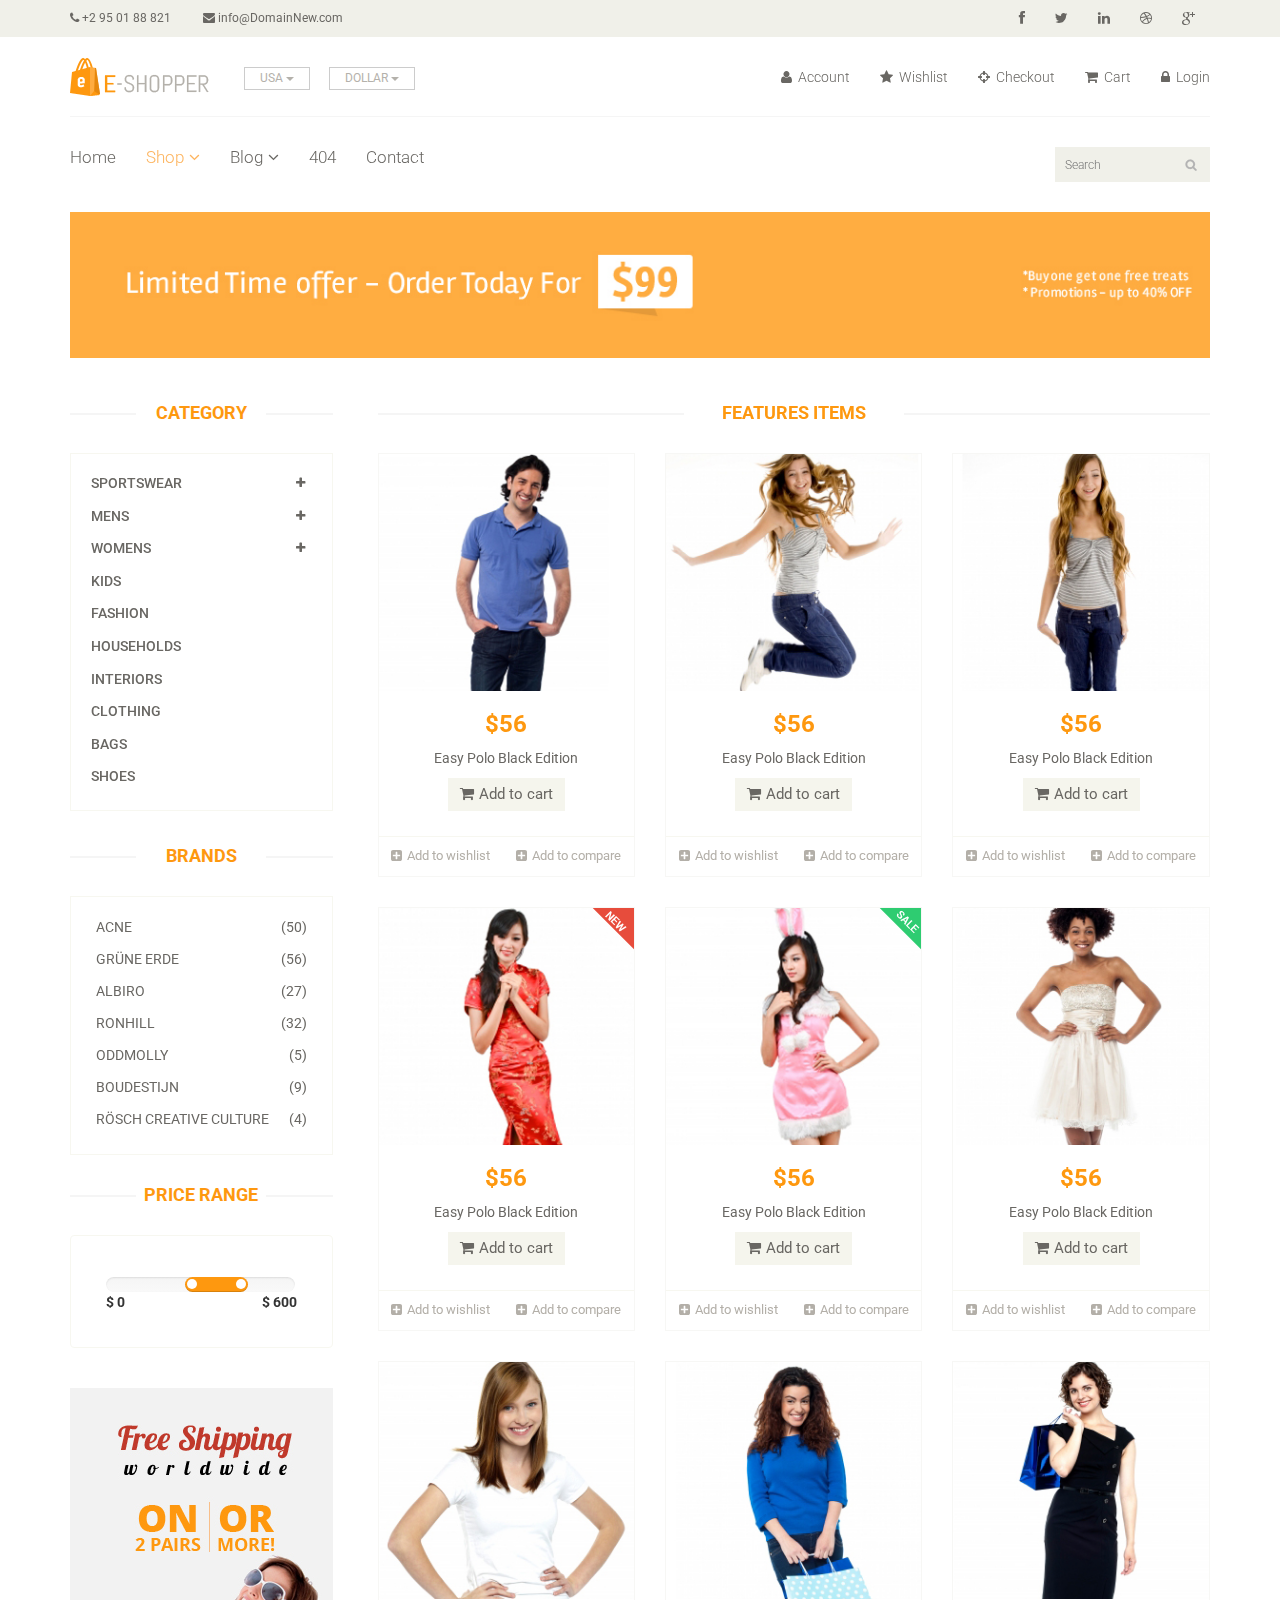
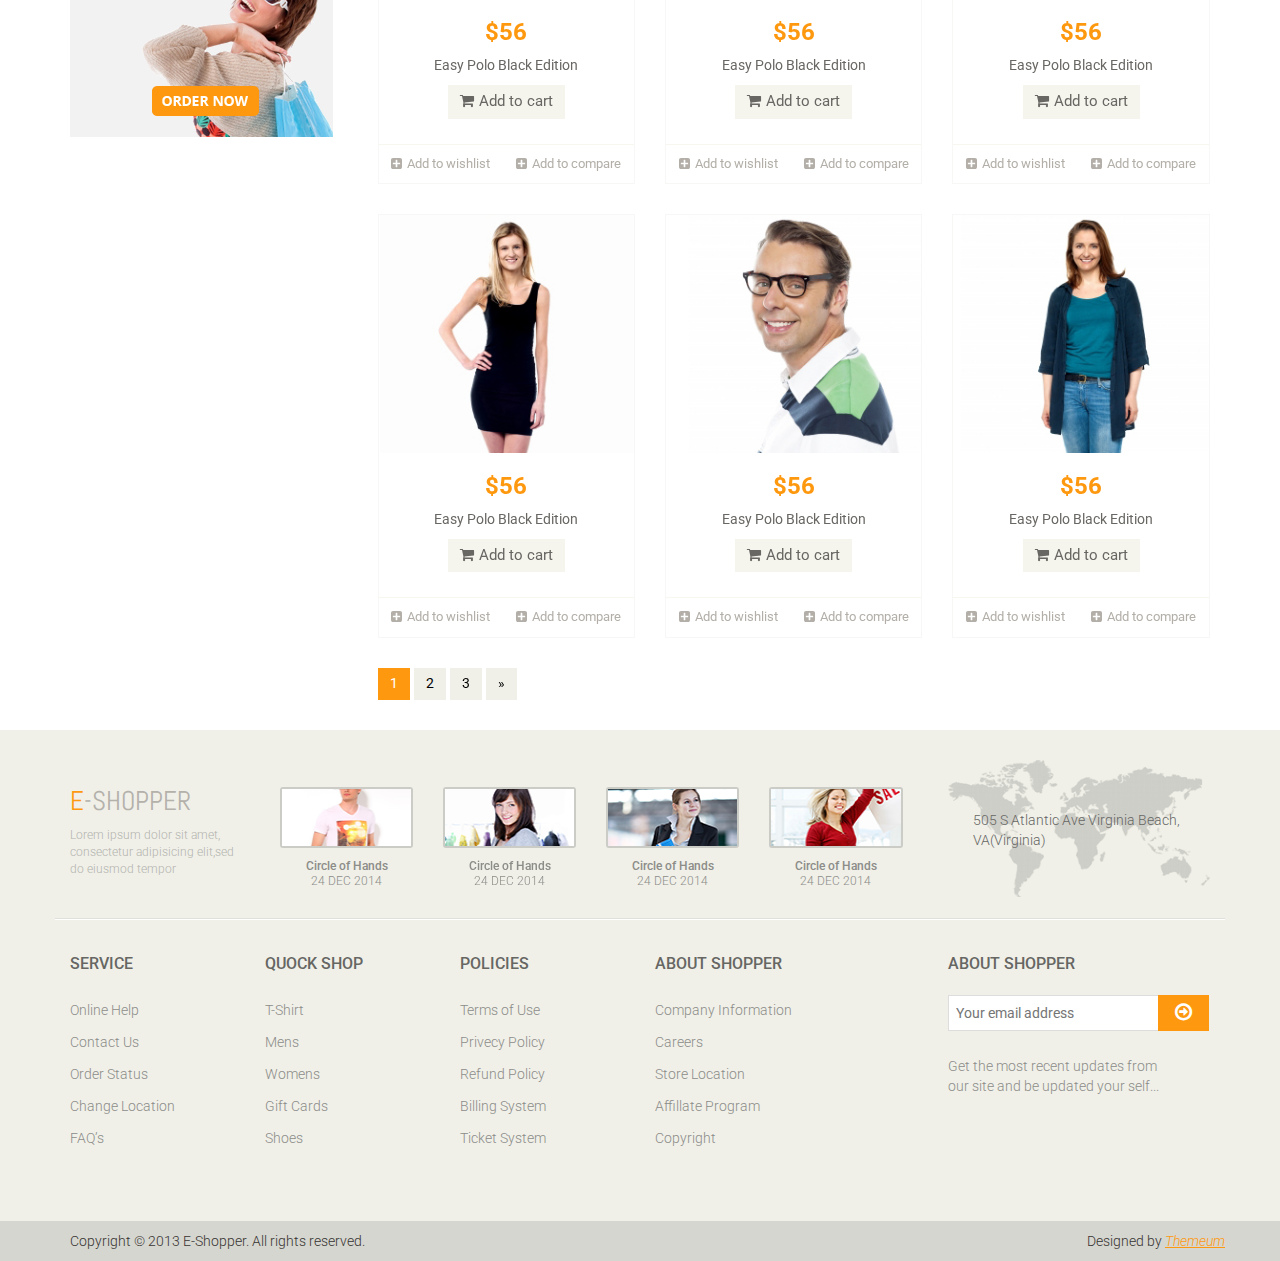
<file: WebStore/wwwroot/shop.html>
﻿<!DOCTYPE html>
<html lang="en">
<head>
    <meta charset="utf-8">
    <meta name="viewport" content="width=device-width, initial-scale=1.0">
    <meta name="description" content="">
    <meta name="author" content="">
    <title>Shop | E-Shopper</title>
    <link href="css/bootstrap.min.css" rel="stylesheet">
    <link href="css/font-awesome.min.css" rel="stylesheet">
    <link href="css/prettyPhoto.css" rel="stylesheet">
    <link href="css/price-range.css" rel="stylesheet">
    <link href="css/animate.css" rel="stylesheet">
	<link href="css/main.css" rel="stylesheet">
	<link href="css/responsive.css" rel="stylesheet">
    <!--[if lt IE 9]>
    <script src="js/html5shiv.js"></script>
    <script src="js/respond.min.js"></script>
    <![endif]-->       
    <link rel="shortcut icon" href="images/ico/favicon.ico">
    <link rel="apple-touch-icon-precomposed" sizes="144x144" href="images/ico/apple-touch-icon-144-precomposed.png">
    <link rel="apple-touch-icon-precomposed" sizes="114x114" href="images/ico/apple-touch-icon-114-precomposed.png">
    <link rel="apple-touch-icon-precomposed" sizes="72x72" href="images/ico/apple-touch-icon-72-precomposed.png">
    <link rel="apple-touch-icon-precomposed" href="images/ico/apple-touch-icon-57-precomposed.png">
</head><!--/head-->

<body>
	<header id="header"><!--header-->
		<div class="header_top"><!--header_top-->
			<div class="container">
				<div class="row">
					<div class="col-sm-6 ">
						<div class="contactinfo">
							<ul class="nav nav-pills">
								<li><a href=""><i class="fa fa-phone"></i> +2 95 01 88 821</a></li>
								<li><a href=""><i class="fa fa-envelope"></i> info@DomainNew.com</a></li>
							</ul>
						</div>
					</div>
					<div class="col-sm-6">
						<div class="social-icons pull-right">
							<ul class="nav navbar-nav">
								<li><a href=""><i class="fa fa-facebook"></i></a></li>
								<li><a href=""><i class="fa fa-twitter"></i></a></li>
								<li><a href=""><i class="fa fa-linkedin"></i></a></li>
								<li><a href=""><i class="fa fa-dribbble"></i></a></li>
								<li><a href=""><i class="fa fa-google-plus"></i></a></li>
							</ul>
						</div>
					</div>
				</div>
			</div>
		</div><!--/header_top-->
		
		<div class="header-middle"><!--header-middle-->
			<div class="container">
				<div class="row">
					<div class="col-sm-4">
						<div class="logo pull-left">
							<a href="index.html"><img src="images/home/logo.png" alt="" /></a>
						</div>
						<div class="btn-group pull-right">
							<div class="btn-group">
								<button type="button" class="btn btn-default dropdown-toggle usa" data-toggle="dropdown">
									USA
									<span class="caret"></span>
								</button>
								<ul class="dropdown-menu">
									<li><a href="">Canada</a></li>
									<li><a href="">UK</a></li>
								</ul>
							</div>
							
							<div class="btn-group">
								<button type="button" class="btn btn-default dropdown-toggle usa" data-toggle="dropdown">
									DOLLAR
									<span class="caret"></span>
								</button>
								<ul class="dropdown-menu">
									<li><a href="">Canadian Dollar</a></li>
									<li><a href="">Pound</a></li>
								</ul>
							</div>
						</div>
					</div>
					<div class="col-sm-8">
						<div class="shop-menu pull-right">
							<ul class="nav navbar-nav">
								<li><a href=""><i class="fa fa-user"></i> Account</a></li>
								<li><a href=""><i class="fa fa-star"></i> Wishlist</a></li>
								<li><a href="checkout.html"><i class="fa fa-crosshairs"></i> Checkout</a></li>
								<li><a href="cart.html"><i class="fa fa-shopping-cart"></i> Cart</a></li>
								<li><a href="login.html"><i class="fa fa-lock"></i> Login</a></li>
							</ul>
						</div>
					</div>
				</div>
			</div>
		</div><!--/header-middle-->
	
		<div class="header-bottom"><!--header-bottom-->
			<div class="container">
				<div class="row">
					<div class="col-sm-9">
						<div class="navbar-header">
							<button type="button" class="navbar-toggle" data-toggle="collapse" data-target=".navbar-collapse">
								<span class="sr-only">Toggle navigation</span>
								<span class="icon-bar"></span>
								<span class="icon-bar"></span>
								<span class="icon-bar"></span>
							</button>
						</div>
						<div class="mainmenu pull-left">
							<ul class="nav navbar-nav collapse navbar-collapse">
								<li><a href="index.html">Home</a></li>
								<li class="dropdown"><a href="#" class="active">Shop<i class="fa fa-angle-down"></i></a>
                                    <ul role="menu" class="sub-menu">
                                        <li><a href="shop.html" class="active">Products</a></li>
										<li><a href="product-details.html">Product Details</a></li> 
										<li><a href="checkout.html">Checkout</a></li> 
										<li><a href="cart.html">Cart</a></li> 
										<li><a href="login.html">Login</a></li> 
                                    </ul>
                                </li> 
								<li class="dropdown"><a href="#">Blog<i class="fa fa-angle-down"></i></a>
                                    <ul role="menu" class="sub-menu">
                                        <li><a href="blog.html">Blog List</a></li>
										<li><a href="blog-single.html">Blog Single</a></li>
                                    </ul>
                                </li> 
								<li><a href="404.html">404</a></li>
								<li><a href="contact-us.html">Contact</a></li>
							</ul>
						</div>
					</div>
					<div class="col-sm-3">
						<div class="search_box pull-right">
							<input type="text" placeholder="Search"/>
						</div>
					</div>
				</div>
				</div>
			</div>
	</header>
	
	<section id="advertisement">
		<div class="container">
			<img src="images/shop/advertisement.jpg" alt="" />
		</div>
	</section>
	
	<section>
		<div class="container">
			<div class="row">
				<div class="col-sm-3">
					<div class="left-sidebar">
						<h2>Category</h2>
						<div class="panel-group category-products" id="accordian"><!--category-productsr-->
							<div class="panel panel-default">
								<div class="panel-heading">
									<h4 class="panel-title">
										<a data-toggle="collapse" data-parent="#accordian" href="#sportswear">
											<span class="badge pull-right"><i class="fa fa-plus"></i></span>
											Sportswear
										</a>
									</h4>
								</div>
								<div id="sportswear" class="panel-collapse collapse">
									<div class="panel-body">
										<ul>
											<li><a href="">Nike </a></li>
											<li><a href="">Under Armour </a></li>
											<li><a href="">Adidas </a></li>
											<li><a href="">Puma</a></li>
											<li><a href="">ASICS </a></li>
										</ul>
									</div>
								</div>
							</div>
							<div class="panel panel-default">
								<div class="panel-heading">
									<h4 class="panel-title">
										<a data-toggle="collapse" data-parent="#accordian" href="#mens">
											<span class="badge pull-right"><i class="fa fa-plus"></i></span>
											Mens
										</a>
									</h4>
								</div>
								<div id="mens" class="panel-collapse collapse">
									<div class="panel-body">
										<ul>
											<li><a href="">Fendi</a></li>
											<li><a href="">Guess</a></li>
											<li><a href="">Valentino</a></li>
											<li><a href="">Dior</a></li>
											<li><a href="">Versace</a></li>
											<li><a href="">Armani</a></li>
											<li><a href="">Prada</a></li>
											<li><a href="">Dolce and Gabbana</a></li>
											<li><a href="">Chanel</a></li>
											<li><a href="">Gucci</a></li>
										</ul>
									</div>
								</div>
							</div>
							
							<div class="panel panel-default">
								<div class="panel-heading">
									<h4 class="panel-title">
										<a data-toggle="collapse" data-parent="#accordian" href="#womens">
											<span class="badge pull-right"><i class="fa fa-plus"></i></span>
											Womens
										</a>
									</h4>
								</div>
								<div id="womens" class="panel-collapse collapse">
									<div class="panel-body">
										<ul>
											<li><a href="">Fendi</a></li>
											<li><a href="">Guess</a></li>
											<li><a href="">Valentino</a></li>
											<li><a href="">Dior</a></li>
											<li><a href="">Versace</a></li>
										</ul>
									</div>
								</div>
							</div>
							<div class="panel panel-default">
								<div class="panel-heading">
									<h4 class="panel-title"><a href="#">Kids</a></h4>
								</div>
							</div>
							<div class="panel panel-default">
								<div class="panel-heading">
									<h4 class="panel-title"><a href="#">Fashion</a></h4>
								</div>
							</div>
							<div class="panel panel-default">
								<div class="panel-heading">
									<h4 class="panel-title"><a href="#">Households</a></h4>
								</div>
							</div>
							<div class="panel panel-default">
								<div class="panel-heading">
									<h4 class="panel-title"><a href="#">Interiors</a></h4>
								</div>
							</div>
							<div class="panel panel-default">
								<div class="panel-heading">
									<h4 class="panel-title"><a href="#">Clothing</a></h4>
								</div>
							</div>
							<div class="panel panel-default">
								<div class="panel-heading">
									<h4 class="panel-title"><a href="#">Bags</a></h4>
								</div>
							</div>
							<div class="panel panel-default">
								<div class="panel-heading">
									<h4 class="panel-title"><a href="#">Shoes</a></h4>
								</div>
							</div>
						</div><!--/category-productsr-->
					
						<div class="brands_products"><!--brands_products-->
							<h2>Brands</h2>
							<div class="brands-name">
								<ul class="nav nav-pills nav-stacked">
									<li><a href=""> <span class="pull-right">(50)</span>Acne</a></li>
									<li><a href=""> <span class="pull-right">(56)</span>Grüne Erde</a></li>
									<li><a href=""> <span class="pull-right">(27)</span>Albiro</a></li>
									<li><a href=""> <span class="pull-right">(32)</span>Ronhill</a></li>
									<li><a href=""> <span class="pull-right">(5)</span>Oddmolly</a></li>
									<li><a href=""> <span class="pull-right">(9)</span>Boudestijn</a></li>
									<li><a href=""> <span class="pull-right">(4)</span>Rösch creative culture</a></li>
								</ul>
							</div>
						</div><!--/brands_products-->
						
						<div class="price-range"><!--price-range-->
							<h2>Price Range</h2>
							<div class="well">
								 <input type="text" class="span2" value="" data-slider-min="0" data-slider-max="600" data-slider-step="5" data-slider-value="[250,450]" id="sl2" ><br />
								 <b>$ 0</b> <b class="pull-right">$ 600</b>
							</div>
						</div><!--/price-range-->
						
						<div class="shipping text-center"><!--shipping-->
							<img src="images/home/shipping.jpg" alt="" />
						</div><!--/shipping-->
						
					</div>
				</div>
				
				<div class="col-sm-9 padding-right">
					<div class="features_items"><!--features_items-->
						<h2 class="title text-center">Features Items</h2>
						<div class="col-sm-4">
							<div class="product-image-wrapper">
								<div class="single-products">
									<div class="productinfo text-center">
										<img src="images/shop/product12.jpg" alt="" />
										<h2>$56</h2>
										<p>Easy Polo Black Edition</p>
										<a href="#" class="btn btn-default add-to-cart"><i class="fa fa-shopping-cart"></i>Add to cart</a>
									</div>
									<div class="product-overlay">
										<div class="overlay-content">
											<h2>$56</h2>
											<p>Easy Polo Black Edition</p>
											<a href="#" class="btn btn-default add-to-cart"><i class="fa fa-shopping-cart"></i>Add to cart</a>
										</div>
									</div>
								</div>
								<div class="choose">
									<ul class="nav nav-pills nav-justified">
										<li><a href=""><i class="fa fa-plus-square"></i>Add to wishlist</a></li>
										<li><a href=""><i class="fa fa-plus-square"></i>Add to compare</a></li>
									</ul>
								</div>
							</div>
						</div>
						<div class="col-sm-4">
							<div class="product-image-wrapper">
								<div class="single-products">
									<div class="productinfo text-center">
										<img src="images/shop/product11.jpg" alt="" />
										<h2>$56</h2>
										<p>Easy Polo Black Edition</p>
										<a href="#" class="btn btn-default add-to-cart"><i class="fa fa-shopping-cart"></i>Add to cart</a>
									</div>
									<div class="product-overlay">
										<div class="overlay-content">
											<h2>$56</h2>
											<p>Easy Polo Black Edition</p>
											<a href="#" class="btn btn-default add-to-cart"><i class="fa fa-shopping-cart"></i>Add to cart</a>
										</div>
									</div>
								</div>
								<div class="choose">
									<ul class="nav nav-pills nav-justified">
										<li><a href=""><i class="fa fa-plus-square"></i>Add to wishlist</a></li>
										<li><a href=""><i class="fa fa-plus-square"></i>Add to compare</a></li>
									</ul>
								</div>
							</div>
						</div>
						<div class="col-sm-4">
							<div class="product-image-wrapper">
								<div class="single-products">
									<div class="productinfo text-center">
										<img src="images/shop/product10.jpg" alt="" />
										<h2>$56</h2>
										<p>Easy Polo Black Edition</p>
										<a href="#" class="btn btn-default add-to-cart"><i class="fa fa-shopping-cart"></i>Add to cart</a>
									</div>
									<div class="product-overlay">
										<div class="overlay-content">
											<h2>$56</h2>
											<p>Easy Polo Black Edition</p>
											<a href="#" class="btn btn-default add-to-cart"><i class="fa fa-shopping-cart"></i>Add to cart</a>
										</div>
									</div>
								</div>
								<div class="choose">
									<ul class="nav nav-pills nav-justified">
										<li><a href=""><i class="fa fa-plus-square"></i>Add to wishlist</a></li>
										<li><a href=""><i class="fa fa-plus-square"></i>Add to compare</a></li>
									</ul>
								</div>
							</div>
						</div>
						<div class="col-sm-4">
							<div class="product-image-wrapper">
								<div class="single-products">
									<div class="productinfo text-center">
										<img src="images/shop/product9.jpg" alt="" />
										<h2>$56</h2>
										<p>Easy Polo Black Edition</p>
										<a href="#" class="btn btn-default add-to-cart"><i class="fa fa-shopping-cart"></i>Add to cart</a>
									</div>
									<div class="product-overlay">
										<div class="overlay-content">
											<h2>$56</h2>
											<p>Easy Polo Black Edition</p>
											<a href="#" class="btn btn-default add-to-cart"><i class="fa fa-shopping-cart"></i>Add to cart</a>
										</div>
									</div>
									<img src="images/home/new.png" class="new" alt="" />
								</div>
								<div class="choose">
									<ul class="nav nav-pills nav-justified">
										<li><a href=""><i class="fa fa-plus-square"></i>Add to wishlist</a></li>
										<li><a href=""><i class="fa fa-plus-square"></i>Add to compare</a></li>
									</ul>
								</div>
							</div>
						</div>
						<div class="col-sm-4">
							<div class="product-image-wrapper">
								<div class="single-products">
									<div class="productinfo text-center">
										<img src="images/shop/product8.jpg" alt="" />
										<h2>$56</h2>
										<p>Easy Polo Black Edition</p>
										<a href="#" class="btn btn-default add-to-cart"><i class="fa fa-shopping-cart"></i>Add to cart</a>
									</div>
									<div class="product-overlay">
										<div class="overlay-content">
											<h2>$56</h2>
											<p>Easy Polo Black Edition</p>
											<a href="#" class="btn btn-default add-to-cart"><i class="fa fa-shopping-cart"></i>Add to cart</a>
										</div>
									</div>
									<img src="images/home/sale.png" class="new" alt="" />
								</div>
								<div class="choose">
									<ul class="nav nav-pills nav-justified">
										<li><a href=""><i class="fa fa-plus-square"></i>Add to wishlist</a></li>
										<li><a href=""><i class="fa fa-plus-square"></i>Add to compare</a></li>
									</ul>
								</div>
							</div>
						</div>
						<div class="col-sm-4">
							<div class="product-image-wrapper">
								<div class="single-products">
									<div class="productinfo text-center">
										<img src="images/shop/product7.jpg" alt="" />
										<h2>$56</h2>
										<p>Easy Polo Black Edition</p>
										<a href="#" class="btn btn-default add-to-cart"><i class="fa fa-shopping-cart"></i>Add to cart</a>
									</div>
									<div class="product-overlay">
										<div class="overlay-content">
											<h2>$56</h2>
											<p>Easy Polo Black Edition</p>
											<a href="#" class="btn btn-default add-to-cart"><i class="fa fa-shopping-cart"></i>Add to cart</a>
										</div>
									</div>
								</div>
								<div class="choose">
									<ul class="nav nav-pills nav-justified">
										<li><a href=""><i class="fa fa-plus-square"></i>Add to wishlist</a></li>
										<li><a href=""><i class="fa fa-plus-square"></i>Add to compare</a></li>
									</ul>
								</div>
							</div>
						</div>
						
						<div class="col-sm-4">
							<div class="product-image-wrapper">
								<div class="single-products">
									<div class="productinfo text-center">
										<img src="images/home/product6.jpg" alt="" />
										<h2>$56</h2>
										<p>Easy Polo Black Edition</p>
										<a href="#" class="btn btn-default add-to-cart"><i class="fa fa-shopping-cart"></i>Add to cart</a>
									</div>
									<div class="product-overlay">
										<div class="overlay-content">
											<h2>$56</h2>
											<p>Easy Polo Black Edition</p>
											<a href="#" class="btn btn-default add-to-cart"><i class="fa fa-shopping-cart"></i>Add to cart</a>
										</div>
									</div>
								</div>
								<div class="choose">
									<ul class="nav nav-pills nav-justified">
										<li><a href=""><i class="fa fa-plus-square"></i>Add to wishlist</a></li>
										<li><a href=""><i class="fa fa-plus-square"></i>Add to compare</a></li>
									</ul>
								</div>
							</div>
						</div>
						
						<div class="col-sm-4">
							<div class="product-image-wrapper">
								<div class="single-products">
									<div class="productinfo text-center">
										<img src="images/home/product5.jpg" alt="" />
										<h2>$56</h2>
										<p>Easy Polo Black Edition</p>
										<a href="#" class="btn btn-default add-to-cart"><i class="fa fa-shopping-cart"></i>Add to cart</a>
									</div>
									<div class="product-overlay">
										<div class="overlay-content">
											<h2>$56</h2>
											<p>Easy Polo Black Edition</p>
											<a href="#" class="btn btn-default add-to-cart"><i class="fa fa-shopping-cart"></i>Add to cart</a>
										</div>
									</div>
								</div>
								<div class="choose">
									<ul class="nav nav-pills nav-justified">
										<li><a href=""><i class="fa fa-plus-square"></i>Add to wishlist</a></li>
										<li><a href=""><i class="fa fa-plus-square"></i>Add to compare</a></li>
									</ul>
								</div>
							</div>
						</div>
						
						<div class="col-sm-4">
							<div class="product-image-wrapper">
								<div class="single-products">
									<div class="productinfo text-center">
										<img src="images/home/product4.jpg" alt="" />
										<h2>$56</h2>
										<p>Easy Polo Black Edition</p>
										<a href="#" class="btn btn-default add-to-cart"><i class="fa fa-shopping-cart"></i>Add to cart</a>
									</div>
									<div class="product-overlay">
										<div class="overlay-content">
											<h2>$56</h2>
											<p>Easy Polo Black Edition</p>
											<a href="#" class="btn btn-default add-to-cart"><i class="fa fa-shopping-cart"></i>Add to cart</a>
										</div>
									</div>
								</div>
								<div class="choose">
									<ul class="nav nav-pills nav-justified">
										<li><a href=""><i class="fa fa-plus-square"></i>Add to wishlist</a></li>
										<li><a href=""><i class="fa fa-plus-square"></i>Add to compare</a></li>
									</ul>
								</div>
							</div>
						</div>
						
						<div class="col-sm-4">
							<div class="product-image-wrapper">
								<div class="single-products">
									<div class="productinfo text-center">
										<img src="images/home/product3.jpg" alt="" />
										<h2>$56</h2>
										<p>Easy Polo Black Edition</p>
										<a href="#" class="btn btn-default add-to-cart"><i class="fa fa-shopping-cart"></i>Add to cart</a>
									</div>
									<div class="product-overlay">
										<div class="overlay-content">
											<h2>$56</h2>
											<p>Easy Polo Black Edition</p>
											<a href="#" class="btn btn-default add-to-cart"><i class="fa fa-shopping-cart"></i>Add to cart</a>
										</div>
									</div>
								</div>
								<div class="choose">
									<ul class="nav nav-pills nav-justified">
										<li><a href=""><i class="fa fa-plus-square"></i>Add to wishlist</a></li>
										<li><a href=""><i class="fa fa-plus-square"></i>Add to compare</a></li>
									</ul>
								</div>
							</div>
						</div>
						
						
						<div class="col-sm-4">
							<div class="product-image-wrapper">
								<div class="single-products">
									<div class="productinfo text-center">
										<img src="images/home/product2.jpg" alt="" />
										<h2>$56</h2>
										<p>Easy Polo Black Edition</p>
										<a href="#" class="btn btn-default add-to-cart"><i class="fa fa-shopping-cart"></i>Add to cart</a>
									</div>
									<div class="product-overlay">
										<div class="overlay-content">
											<h2>$56</h2>
											<p>Easy Polo Black Edition</p>
											<a href="#" class="btn btn-default add-to-cart"><i class="fa fa-shopping-cart"></i>Add to cart</a>
										</div>
									</div>
								</div>
								<div class="choose">
									<ul class="nav nav-pills nav-justified">
										<li><a href=""><i class="fa fa-plus-square"></i>Add to wishlist</a></li>
										<li><a href=""><i class="fa fa-plus-square"></i>Add to compare</a></li>
									</ul>
								</div>
							</div>
						</div>
						
						<div class="col-sm-4">
							<div class="product-image-wrapper">
								<div class="single-products">
									<div class="productinfo text-center">
										<img src="images/home/product1.jpg" alt="" />
										<h2>$56</h2>
										<p>Easy Polo Black Edition</p>
										<a href="#" class="btn btn-default add-to-cart"><i class="fa fa-shopping-cart"></i>Add to cart</a>
									</div>
									<div class="product-overlay">
										<div class="overlay-content">
											<h2>$56</h2>
											<p>Easy Polo Black Edition</p>
											<a href="#" class="btn btn-default add-to-cart"><i class="fa fa-shopping-cart"></i>Add to cart</a>
										</div>
									</div>
								</div>
								<div class="choose">
									<ul class="nav nav-pills nav-justified">
										<li><a href=""><i class="fa fa-plus-square"></i>Add to wishlist</a></li>
										<li><a href=""><i class="fa fa-plus-square"></i>Add to compare</a></li>
									</ul>
								</div>
							</div>
						</div>
						
						<ul class="pagination">
							<li class="active"><a href="">1</a></li>
							<li><a href="">2</a></li>
							<li><a href="">3</a></li>
							<li><a href="">&raquo;</a></li>
						</ul>
					</div><!--features_items-->
				</div>
			</div>
		</div>
	</section>
	
	<footer id="footer"><!--Footer-->
		<div class="footer-top">
			<div class="container">
				<div class="row">
					<div class="col-sm-2">
						<div class="companyinfo">
							<h2><span>e</span>-shopper</h2>
							<p>Lorem ipsum dolor sit amet, consectetur adipisicing elit,sed do eiusmod tempor</p>
						</div>
					</div>
					<div class="col-sm-7">
						<div class="col-sm-3">
							<div class="video-gallery text-center">
								<a href="#">
									<div class="iframe-img">
										<img src="images/home/iframe1.png" alt="" />
									</div>
									<div class="overlay-icon">
										<i class="fa fa-play-circle-o"></i>
									</div>
								</a>
								<p>Circle of Hands</p>
								<h2>24 DEC 2014</h2>
							</div>
						</div>
						
						<div class="col-sm-3">
							<div class="video-gallery text-center">
								<a href="#">
									<div class="iframe-img">
										<img src="images/home/iframe2.png" alt="" />
									</div>
									<div class="overlay-icon">
										<i class="fa fa-play-circle-o"></i>
									</div>
								</a>
								<p>Circle of Hands</p>
								<h2>24 DEC 2014</h2>
							</div>
						</div>
						
						<div class="col-sm-3">
							<div class="video-gallery text-center">
								<a href="#">
									<div class="iframe-img">
										<img src="images/home/iframe3.png" alt="" />
									</div>
									<div class="overlay-icon">
										<i class="fa fa-play-circle-o"></i>
									</div>
								</a>
								<p>Circle of Hands</p>
								<h2>24 DEC 2014</h2>
							</div>
						</div>
						
						<div class="col-sm-3">
							<div class="video-gallery text-center">
								<a href="#">
									<div class="iframe-img">
										<img src="images/home/iframe4.png" alt="" />
									</div>
									<div class="overlay-icon">
										<i class="fa fa-play-circle-o"></i>
									</div>
								</a>
								<p>Circle of Hands</p>
								<h2>24 DEC 2014</h2>
							</div>
						</div>
					</div>
					<div class="col-sm-3">
						<div class="address">
							<img src="images/home/map.png" alt="" />
							<p>505 S Atlantic Ave Virginia Beach, VA(Virginia)</p>
						</div>
					</div>
				</div>
			</div>
		</div>
		
		<div class="footer-widget">
			<div class="container">
				<div class="row">
					<div class="col-sm-2">
						<div class="single-widget">
							<h2>Service</h2>
							<ul class="nav nav-pills nav-stacked">
								<li><a href="">Online Help</a></li>
								<li><a href="">Contact Us</a></li>
								<li><a href="">Order Status</a></li>
								<li><a href="">Change Location</a></li>
								<li><a href="">FAQ’s</a></li>
							</ul>
						</div>
					</div>
					<div class="col-sm-2">
						<div class="single-widget">
							<h2>Quock Shop</h2>
							<ul class="nav nav-pills nav-stacked">
								<li><a href="">T-Shirt</a></li>
								<li><a href="">Mens</a></li>
								<li><a href="">Womens</a></li>
								<li><a href="">Gift Cards</a></li>
								<li><a href="">Shoes</a></li>
							</ul>
						</div>
					</div>
					<div class="col-sm-2">
						<div class="single-widget">
							<h2>Policies</h2>
							<ul class="nav nav-pills nav-stacked">
								<li><a href="">Terms of Use</a></li>
								<li><a href="">Privecy Policy</a></li>
								<li><a href="">Refund Policy</a></li>
								<li><a href="">Billing System</a></li>
								<li><a href="">Ticket System</a></li>
							</ul>
						</div>
					</div>
					<div class="col-sm-2">
						<div class="single-widget">
							<h2>About Shopper</h2>
							<ul class="nav nav-pills nav-stacked">
								<li><a href="">Company Information</a></li>
								<li><a href="">Careers</a></li>
								<li><a href="">Store Location</a></li>
								<li><a href="">Affillate Program</a></li>
								<li><a href="">Copyright</a></li>
							</ul>
						</div>
					</div>
					<div class="col-sm-3 col-sm-offset-1">
						<div class="single-widget">
							<h2>About Shopper</h2>
							<form action="#" class="searchform">
								<input type="text" placeholder="Your email address" />
								<button type="submit" class="btn btn-default"><i class="fa fa-arrow-circle-o-right"></i></button>
								<p>Get the most recent updates from <br />our site and be updated your self...</p>
							</form>
						</div>
					</div>
					
				</div>
			</div>
		</div>
		
		<div class="footer-bottom">
			<div class="container">
				<div class="row">
					<p class="pull-left">Copyright © 2013 E-Shopper. All rights reserved.</p>
					<p class="pull-right">Designed by <span><a target="_blank" href="http://www.themeum.com">Themeum</a></span></p>
				</div>
			</div>
		</div>
		
	</footer><!--/Footer-->
	

  
    <script src="js/jquery.js"></script>
	<script src="js/price-range.js"></script>
    <script src="js/jquery.scrollUp.min.js"></script>
	<script src="js/bootstrap.min.js"></script>
    <script src="js/jquery.prettyPhoto.js"></script>
    <script src="js/main.js"></script>
</body>
</html>
</file>
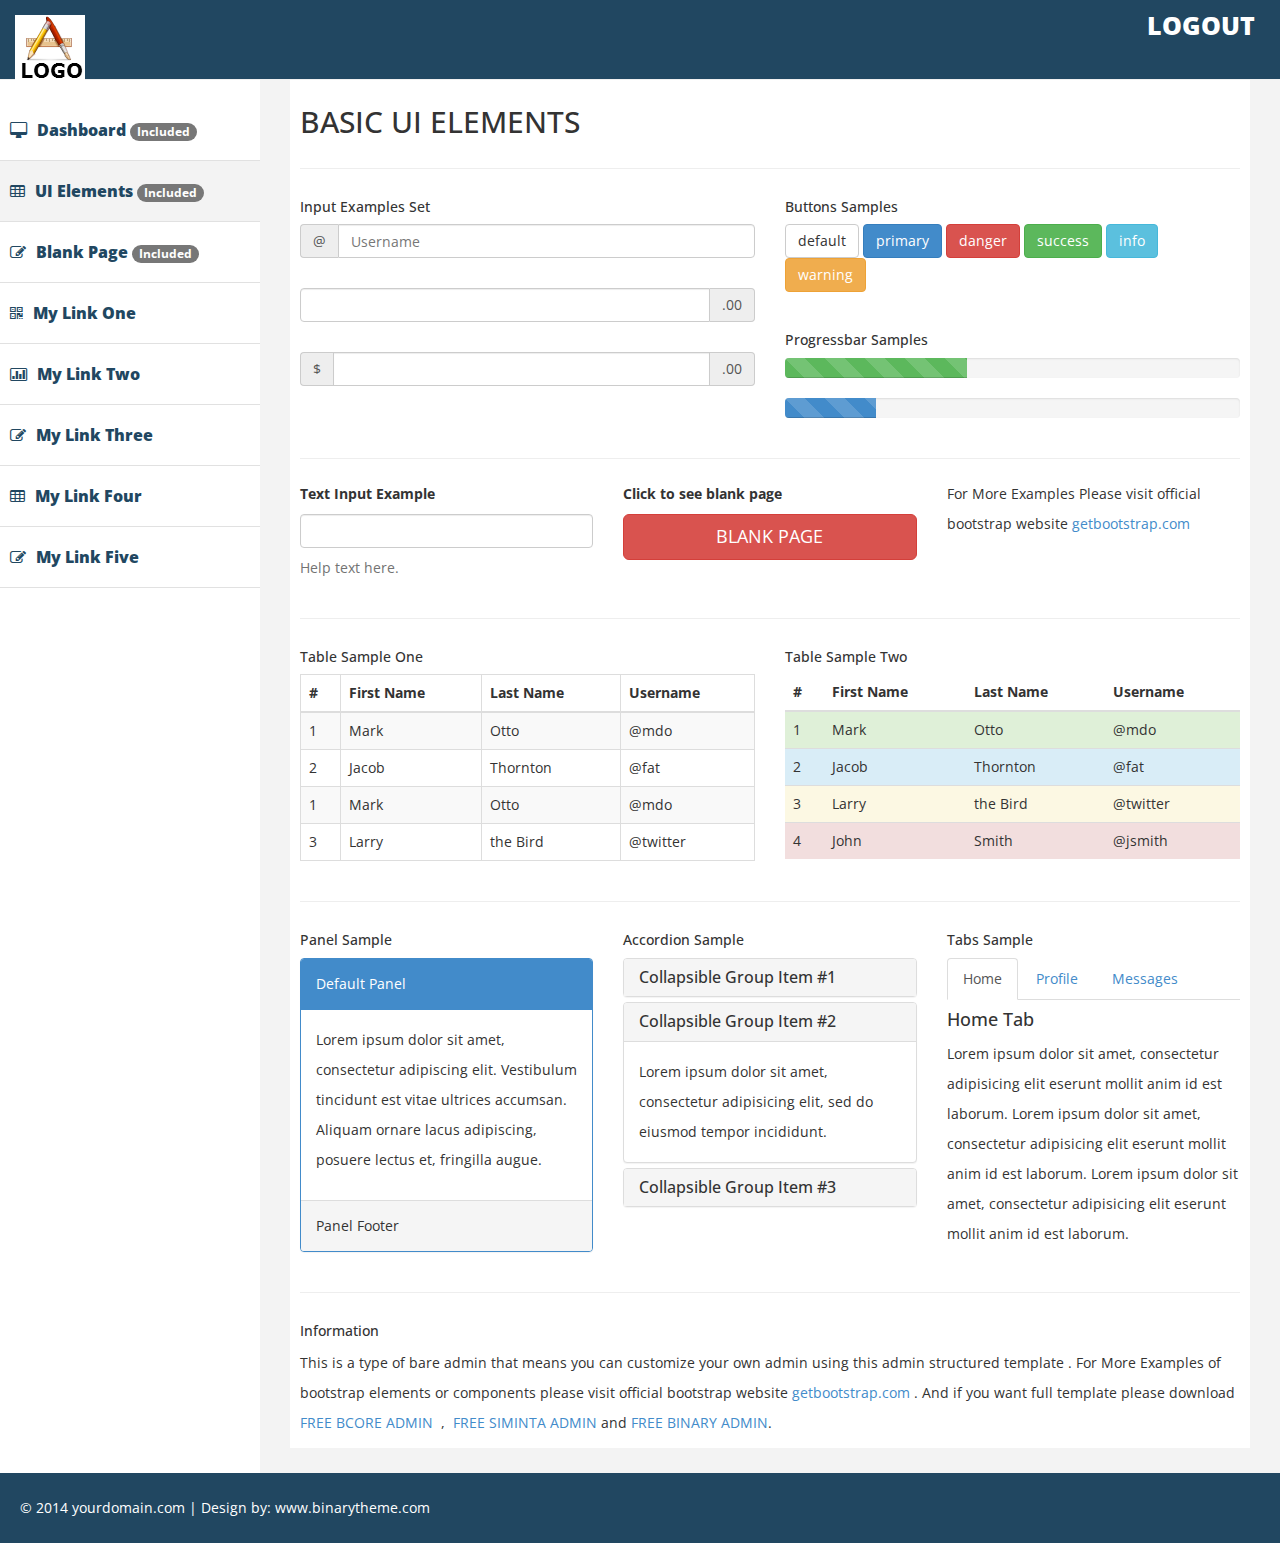
<file: WebStore/wwwroot/Admin/ui.html>
﻿<!DOCTYPE html>
<html xmlns="http://www.w3.org/1999/xhtml">
<head>
    <meta charset="utf-8" />
    <meta name="viewport" content="width=device-width, initial-scale=1.0" />
    <title>Simple Responsive Admin</title>
    <!-- BOOTSTRAP STYLES-->
    <link href="assets/css/bootstrap.css" rel="stylesheet" />
    <!-- FONTAWESOME STYLES-->
    <link href="assets/css/font-awesome.css" rel="stylesheet" />
    <!-- CUSTOM STYLES-->
    <link href="assets/css/custom.css" rel="stylesheet" />
    <!-- GOOGLE FONTS-->
    <link href='http://fonts.googleapis.com/css?family=Open+Sans' rel='stylesheet' type='text/css' />
</head>
<body>



    <div id="wrapper">
        <div class="navbar navbar-inverse navbar-fixed-top">
            <div class="adjust-nav">
                <div class="navbar-header">
                    <button type="button" class="navbar-toggle" data-toggle="collapse" data-target=".sidebar-collapse">
                        <span class="icon-bar"></span>
                        <span class="icon-bar"></span>
                        <span class="icon-bar"></span>
                    </button>
                    <a class="navbar-brand" href="#">
                        <img src="assets/img/logo.png" />
                    </a>
                </div>

                <span class="logout-spn">
                    <a href="#" style="color:#fff;">LOGOUT</a>

                </span>
            </div>
        </div>
        <!-- /. NAV TOP  -->
        <nav class="navbar-default navbar-side" role="navigation">
            <div class="sidebar-collapse">
                <ul class="nav" id="main-menu">



                    <li>
                        <a href="index.html"><i class="fa fa-desktop "></i>Dashboard <span class="badge">Included</span></a>
                    </li>


                    <li class="active-link">
                        <a href="ui.html"><i class="fa fa-table "></i>UI Elements  <span class="badge">Included</span></a>
                    </li>
                    <li>
                        <a href="blank.html"><i class="fa fa-edit "></i>Blank Page  <span class="badge">Included</span></a>
                    </li>


                    <li>
                        <a href="#"><i class="fa fa-qrcode "></i>My Link One</a>
                    </li>
                    <li>
                        <a href="#"><i class="fa fa-bar-chart-o"></i>My Link Two</a>
                    </li>

                    <li>
                        <a href="#"><i class="fa fa-edit "></i>My Link Three </a>
                    </li>
                    <li>
                        <a href="#"><i class="fa fa-table "></i>My Link Four</a>
                    </li>
                    <li>
                        <a href="#"><i class="fa fa-edit "></i>My Link Five </a>
                    </li>
                </ul>
            </div>

        </nav>
        <!-- /. NAV SIDE  -->
        <div id="page-wrapper">
            <div id="page-inner">
                <div class="row">
                    <div class="col-md-12">
                        <h2>BASIC UI ELEMENTS</h2>
                    </div>
                </div>
                <!-- /. ROW  -->
                <hr />
                <div class="row">
                    <div class="col-lg-6 col-md-6 col-sm-6 col-xs-6">
                        <h5>Input Examples Set</h5>
                        <div class="input-group">
                            <span class="input-group-addon">@</span>
                            <input type="text" class="form-control" placeholder="Username" />
                        </div>
                        <br />
                        <div class="input-group">
                            <input type="text" class="form-control" />
                            <span class="input-group-addon">.00</span>

                        </div>
                        <br />
                        <div class="input-group">
                            <span class="input-group-addon">$</span>
                            <input type="text" class="form-control" />
                            <span class="input-group-addon">.00</span>
                        </div>
                    </div>

                    <div class="col-lg-6 col-md-6">
                        <h5>Buttons Samples</h5>
                        <a href="#" class="btn btn-default">default</a>
                        <a href="#" class="btn btn-primary">primary</a>
                        <a href="#" class="btn btn-danger">danger</a>
                        <a href="#" class="btn btn-success">success</a>
                        <a href="#" class="btn btn-info">info</a>
                        <a href="#" class="btn btn-warning">warning</a>
                        <br>
                        <br>
                        <h5>Progressbar Samples</h5>
                        <div class="progress progress-striped">
                            <div class="progress-bar progress-bar-success" role="progressbar" aria-valuenow="40" aria-valuemin="0" aria-valuemax="100" style="width: 40%">
                                <span class="sr-only">40% Complete (success)</span>
                            </div>
                        </div>
                        <div class="progress progress-striped active">
                            <div class="progress-bar progress-bar-primary" role="progressbar" aria-valuenow="20" aria-valuemin="0" aria-valuemax="100" style="width: 20%">
                                <span class="sr-only">20% Complete</span>
                            </div>
                        </div>


                    </div>

                </div>
                <!-- /. ROW  -->
                <hr>
                <div class="row">
                    <div class="col-lg-4 col-md-4">
                        <div class="form-group">
                            <label>Text Input Example</label>
                            <input class="form-control" />
                            <p class="help-block">Help text here.</p>
                        </div>
                    </div>
                    <div class="col-lg-4 col-md-4">
                        <label>Click to see blank page</label>
                        <a href="blank.html" target="_blank" class="btn btn-danger btn-lg btn-block">BLANK PAGE</a>
                    </div>
                    <div class="col-lg-4 col-md-4">
                        For More Examples Please visit official bootstrap website <a href="http://getbootstrap.com" target="_blank">getbootstrap.com</a>
                    </div>
                </div>
                <hr>
                <div class="row">
                    <div class="col-lg-6 col-md-6">
                        <h5>Table  Sample One</h5>
                        <table class="table table-striped table-bordered table-hover">
                            <thead>
                                <tr>
                                    <th>#</th>
                                    <th>First Name</th>
                                    <th>Last Name</th>
                                    <th>Username</th>
                                </tr>
                            </thead>
                            <tbody>
                                <tr>
                                    <td>1</td>
                                    <td>Mark</td>
                                    <td>Otto</td>
                                    <td>@mdo</td>
                                </tr>
                                <tr>
                                    <td>2</td>
                                    <td>Jacob</td>
                                    <td>Thornton</td>
                                    <td>@fat</td>
                                </tr>
                                <tr>
                                    <td>1</td>
                                    <td>Mark</td>
                                    <td>Otto</td>
                                    <td>@mdo</td>
                                </tr>
                                <tr>
                                    <td>3</td>
                                    <td>Larry</td>
                                    <td>the Bird</td>
                                    <td>@twitter</td>
                                </tr>
                            </tbody>
                        </table>

                    </div>
                    <div class="col-lg-6 col-md-6">
                        <h5>Table  Sample Two</h5>
                        <div class="table-responsive">
                            <table class="table">
                                <thead>
                                    <tr>
                                        <th>#</th>
                                        <th>First Name</th>
                                        <th>Last Name</th>
                                        <th>Username</th>
                                    </tr>
                                </thead>
                                <tbody>
                                    <tr class="success">
                                        <td>1</td>
                                        <td>Mark</td>
                                        <td>Otto</td>
                                        <td>@mdo</td>
                                    </tr>
                                    <tr class="info">
                                        <td>2</td>
                                        <td>Jacob</td>
                                        <td>Thornton</td>
                                        <td>@fat</td>
                                    </tr>
                                    <tr class="warning">
                                        <td>3</td>
                                        <td>Larry</td>
                                        <td>the Bird</td>
                                        <td>@twitter</td>
                                    </tr>
                                    <tr class="danger">
                                        <td>4</td>
                                        <td>John</td>
                                        <td>Smith</td>
                                        <td>@jsmith</td>
                                    </tr>
                                </tbody>
                            </table>
                        </div>
                    </div>
                </div>
                <!-- /. ROW  -->
                <hr>


                <div class="row">
                    <div class="col-lg-4 col-md-4">
                        <h5>Panel Sample</h5>
                        <div class="panel panel-primary">
                            <div class="panel-heading">
                                Default Panel
                            </div>
                            <div class="panel-body">
                                <p>Lorem ipsum dolor sit amet, consectetur adipiscing elit. Vestibulum tincidunt est vitae ultrices accumsan. Aliquam ornare lacus adipiscing, posuere lectus et, fringilla augue.</p>
                            </div>
                            <div class="panel-footer">
                                Panel Footer
                            </div>
                        </div>
                    </div>
                    <div class="col-lg-4 col-md-4">
                        <h5>Accordion Sample</h5>
                        <div class="panel-group" id="accordion">
                            <div class="panel panel-default">
                                <div class="panel-heading">
                                    <h4 class="panel-title">
                                        <a data-toggle="collapse" data-parent="#accordion" href="#collapseOne" class="collapsed">Collapsible Group Item #1</a>
                                    </h4>
                                </div>
                                <div id="collapseOne" class="panel-collapse collapse" style="height: 0px;">
                                    <div class="panel-body">
                                        Lorem ipsum dolor sit amet, consectetur adipisicing elit, sed do eiusmod tempor incididunt.
                                    </div>
                                </div>
                            </div>
                            <div class="panel panel-default">
                                <div class="panel-heading">
                                    <h4 class="panel-title">
                                        <a data-toggle="collapse" data-parent="#accordion" href="#collapseTwo">Collapsible Group Item #2</a>
                                    </h4>
                                </div>
                                <div id="collapseTwo" class="panel-collapse in" style="height: auto;">
                                    <div class="panel-body">
                                        Lorem ipsum dolor sit amet, consectetur adipisicing elit, sed do eiusmod tempor incididunt.

                                    </div>
                                </div>
                            </div>
                            <div class="panel panel-default">
                                <div class="panel-heading">
                                    <h4 class="panel-title">
                                        <a data-toggle="collapse" data-parent="#accordion" href="#collapseThree" class="collapsed">Collapsible Group Item #3</a>
                                    </h4>
                                </div>
                                <div id="collapseThree" class="panel-collapse collapse">


                                    <div class="panel-body">
                                        Lorem ipsum dolor sit amet, consectetur adipisicing elit, sed do eiusmod tempor incididunt.
                                    </div>
                                </div>
                            </div>
                        </div>
                    </div>
                    <div class="col-lg-4 col-md-4">
                        <h5>Tabs Sample</h5>
                        <ul class="nav nav-tabs">
                            <li class="active">
                                <a href="#home" data-toggle="tab">Home</a>
                            </li>
                            <li class="">
                                <a href="#profile" data-toggle="tab">Profile</a>
                            </li>
                            <li class="">
                                <a href="#messages" data-toggle="tab">Messages</a>
                            </li>

                        </ul>
                        <div class="tab-content">
                            <div class="tab-pane fade active in" id="home">
                                <h4>Home Tab</h4>
                                <p>
                                    Lorem ipsum dolor sit amet, consectetur adipisicing elit eserunt mollit anim id est laborum.
                                    Lorem ipsum dolor sit amet, consectetur adipisicing elit eserunt mollit anim id est laborum.
                                    Lorem ipsum dolor sit amet, consectetur adipisicing elit eserunt mollit anim id est laborum.
                                </p>
                            </div>
                            <div class="tab-pane fade" id="profile">
                                <h4>Profile Tab</h4>
                                <p>
                                    Lorem ipsum dolor sit amet, consectetur adipisicing elit eserunt mollit anim id est laborum.
                                    Lorem ipsum dolor sit amet, consectetur adipisicing elit eserunt mollit anim id est laborum.
                                    Lorem ipsum dolor sit amet, consectetur adipisicing elit eserunt mollit anim id est laborum.
                                </p>

                            </div>
                            <div class="tab-pane fade" id="messages">
                                <h4>Messages Tab</h4>
                                <p>
                                    Lorem ipsum dolor sit amet, consectetur adipisicing elit eserunt mollit anim id est laborum.
                                    Lorem ipsum dolor sit amet, consectetur adipisicing elit eserunt mollit anim id est laborum.
                                    Lorem ipsum dolor sit amet, consectetur adipisicing elit eserunt mollit anim id est laborum.
                                </p>

                            </div>

                        </div>
                    </div>

                </div>
                <!-- /. ROW  -->
                <hr />
                <div class="row">
                    <div class="col-lg-12 col-md-12">
                        <h5>Information</h5>
                        This is a type of bare admin that means you can customize your own admin using this admin structured  template . For More Examples of bootstrap elements or components please visit official bootstrap website <a href="http://getbootstrap.com" target="_blank">getbootstrap.com</a>
                        . And if you want full template please download <a href="http://www.binarytheme.com/bootstrap-free-admin-dashboard-template/" target="_blank">FREE BCORE ADMIN </a>&nbsp;,&nbsp;  <a href="http://www.binarytheme.com/free-bootstrap-admin-template-siminta/" target="_blank">FREE SIMINTA ADMIN</a> and <a href="http://binarycart.com/" target="_blank">FREE BINARY ADMIN</a>.

                    </div>
                </div>
                <!-- /. ROW  -->

            </div>
        </div>
        <!-- /. PAGE WRAPPER  -->
    </div>
    <div class="footer">


        <div class="row">
            <div class="col-lg-12">
                &copy;  2014 yourdomain.com | Design by: <a href="http://binarytheme.com" style="color:#fff;" target="_blank">www.binarytheme.com</a>
            </div>
        </div>
    </div>


    <!-- /. WRAPPER  -->
    <!-- SCRIPTS -AT THE BOTOM TO REDUCE THE LOAD TIME-->
    <!-- JQUERY SCRIPTS -->
    <script src="assets/js/jquery-1.10.2.js"></script>
    <!-- BOOTSTRAP SCRIPTS -->
    <script src="assets/js/bootstrap.min.js"></script>
    <!-- CUSTOM SCRIPTS -->
    <script src="assets/js/custom.js"></script>


</body>
</html>
</file>
<file: WebStore/wwwroot/css/prettyPhoto.css>
div.pp_default .pp_top,div.pp_default .pp_top .pp_middle,div.pp_default .pp_top .pp_left,div.pp_default .pp_top .pp_right,div.pp_default .pp_bottom,div.pp_default .pp_bottom .pp_left,div.pp_default .pp_bottom .pp_middle,div.pp_default .pp_bottom .pp_right{height:13px}
div.pp_default .pp_top .pp_left{background:url(../images/prettyPhoto/default/sprite.png) -78px -93px no-repeat}
div.pp_default .pp_top .pp_middle{background:url(../images/prettyPhoto/default/sprite_x.png) top left repeat-x}
div.pp_default .pp_top .pp_right{background:url(../images/prettyPhoto/default/sprite.png) -112px -93px no-repeat}
div.pp_default .pp_content .ppt{color:#f8f8f8}
div.pp_default .pp_content_container .pp_left{background:url(../images/prettyPhoto/default/sprite_y.png) -7px 0 repeat-y;padding-left:13px}
div.pp_default .pp_content_container .pp_right{background:url(../images/prettyPhoto/default/sprite_y.png) top right repeat-y;padding-right:13px}
div.pp_default .pp_next:hover{background:url(../images/prettyPhoto/default/sprite_next.png) center right no-repeat;cursor:pointer}
div.pp_default .pp_previous:hover{background:url(../images/prettyPhoto/default/sprite_prev.png) center left no-repeat;cursor:pointer}
div.pp_default .pp_expand{background:url(../images/prettyPhoto/default/sprite.png) 0 -29px no-repeat;cursor:pointer;width:28px;height:28px}
div.pp_default .pp_expand:hover{background:url(../images/prettyPhoto/default/sprite.png) 0 -56px no-repeat;cursor:pointer}
div.pp_default .pp_contract{background:url(../images/prettyPhoto/default/sprite.png) 0 -84px no-repeat;cursor:pointer;width:28px;height:28px}
div.pp_default .pp_contract:hover{background:url(../images/prettyPhoto/default/sprite.png) 0 -113px no-repeat;cursor:pointer}
div.pp_default .pp_close{width:30px;height:30px;background:url(../images/prettyPhoto/default/sprite.png) 2px 1px no-repeat;cursor:pointer}
div.pp_default .pp_gallery ul li a{background:url(../images/prettyPhoto/default/default_thumb.png) center center #f8f8f8;border:1px solid #aaa}
div.pp_default .pp_social{margin-top:7px}
div.pp_default .pp_gallery a.pp_arrow_previous,div.pp_default .pp_gallery a.pp_arrow_next{position:static;left:auto}
div.pp_default .pp_nav .pp_play,div.pp_default .pp_nav .pp_pause{background:url(../images/prettyPhoto/default/sprite.png) -51px 1px no-repeat;height:30px;width:30px}
div.pp_default .pp_nav .pp_pause{background-position:-51px -29px}
div.pp_default a.pp_arrow_previous,div.pp_default a.pp_arrow_next{background:url(../images/prettyPhoto/default/sprite.png) -31px -3px no-repeat;height:20px;width:20px;margin:4px 0 0}
div.pp_default a.pp_arrow_next{left:52px;background-position:-82px -3px}
div.pp_default .pp_content_container .pp_details{margin-top:5px}
div.pp_default .pp_nav{clear:none;height:30px;width:110px;position:relative}
div.pp_default .pp_nav .currentTextHolder{font-family:Georgia;font-style:italic;color:#999;font-size:11px;left:75px;line-height:25px;position:absolute;top:2px;margin:0;padding:0 0 0 10px}
div.pp_default .pp_close:hover,div.pp_default .pp_nav .pp_play:hover,div.pp_default .pp_nav .pp_pause:hover,div.pp_default .pp_arrow_next:hover,div.pp_default .pp_arrow_previous:hover{opacity:0.7}
div.pp_default .pp_description{font-size:11px;font-weight:700;line-height:14px;margin:5px 50px 5px 0}
div.pp_default .pp_bottom .pp_left{background:url(../images/prettyPhoto/default/sprite.png) -78px -127px no-repeat}
div.pp_default .pp_bottom .pp_middle{background:url(../images/prettyPhoto/default/sprite_x.png) bottom left repeat-x}
div.pp_default .pp_bottom .pp_right{background:url(../images/prettyPhoto/default/sprite.png) -112px -127px no-repeat}
div.pp_default .pp_loaderIcon{background:url(../images/prettyPhoto/default/loader.gif) center center no-repeat}
div.light_rounded .pp_top .pp_left{background:url(../images/prettyPhoto/light_rounded/sprite.png) -88px -53px no-repeat}
div.light_rounded .pp_top .pp_right{background:url(../images/prettyPhoto/light_rounded/sprite.png) -110px -53px no-repeat}
div.light_rounded .pp_next:hover{background:url(../images/prettyPhoto/light_rounded/btnNext.png) center right no-repeat;cursor:pointer}
div.light_rounded .pp_previous:hover{background:url(../images/prettyPhoto/light_rounded/btnPrevious.png) center left no-repeat;cursor:pointer}
div.light_rounded .pp_expand{background:url(../images/prettyPhoto/light_rounded/sprite.png) -31px -26px no-repeat;cursor:pointer}
div.light_rounded .pp_expand:hover{background:url(../images/prettyPhoto/light_rounded/sprite.png) -31px -47px no-repeat;cursor:pointer}
div.light_rounded .pp_contract{background:url(../images/prettyPhoto/light_rounded/sprite.png) 0 -26px no-repeat;cursor:pointer}
div.light_rounded .pp_contract:hover{background:url(../images/prettyPhoto/light_rounded/sprite.png) 0 -47px no-repeat;cursor:pointer}
div.light_rounded .pp_close{width:75px;height:22px;background:url(../images/prettyPhoto/light_rounded/sprite.png) -1px -1px no-repeat;cursor:pointer}
div.light_rounded .pp_nav .pp_play{background:url(../images/prettyPhoto/light_rounded/sprite.png) -1px -100px no-repeat;height:15px;width:14px}
div.light_rounded .pp_nav .pp_pause{background:url(../images/prettyPhoto/light_rounded/sprite.png) -24px -100px no-repeat;height:15px;width:14px}
div.light_rounded .pp_arrow_previous{background:url(../images/prettyPhoto/light_rounded/sprite.png) 0 -71px no-repeat}
div.light_rounded .pp_arrow_next{background:url(../images/prettyPhoto/light_rounded/sprite.png) -22px -71px no-repeat}
div.light_rounded .pp_bottom .pp_left{background:url(../images/prettyPhoto/light_rounded/sprite.png) -88px -80px no-repeat}
div.light_rounded .pp_bottom .pp_right{background:url(../images/prettyPhoto/light_rounded/sprite.png) -110px -80px no-repeat}
div.dark_rounded .pp_top .pp_left{background:url(../images/prettyPhoto/dark_rounded/sprite.png) -88px -53px no-repeat}
div.dark_rounded .pp_top .pp_right{background:url(../images/prettyPhoto/dark_rounded/sprite.png) -110px -53px no-repeat}
div.dark_rounded .pp_content_container .pp_left{background:url(../images/prettyPhoto/dark_rounded/contentPattern.png) top left repeat-y}
div.dark_rounded .pp_content_container .pp_right{background:url(../images/prettyPhoto/dark_rounded/contentPattern.png) top right repeat-y}
div.dark_rounded .pp_next:hover{background:url(../images/prettyPhoto/dark_rounded/btnNext.png) center right no-repeat;cursor:pointer}
div.dark_rounded .pp_previous:hover{background:url(../images/prettyPhoto/dark_rounded/btnPrevious.png) center left no-repeat;cursor:pointer}
div.dark_rounded .pp_expand{background:url(../images/prettyPhoto/dark_rounded/sprite.png) -31px -26px no-repeat;cursor:pointer}
div.dark_rounded .pp_expand:hover{background:url(../images/prettyPhoto/dark_rounded/sprite.png) -31px -47px no-repeat;cursor:pointer}
div.dark_rounded .pp_contract{background:url(../images/prettyPhoto/dark_rounded/sprite.png) 0 -26px no-repeat;cursor:pointer}
div.dark_rounded .pp_contract:hover{background:url(../images/prettyPhoto/dark_rounded/sprite.png) 0 -47px no-repeat;cursor:pointer}
div.dark_rounded .pp_close{width:75px;height:22px;background:url(../images/prettyPhoto/dark_rounded/sprite.png) -1px -1px no-repeat;cursor:pointer}
div.dark_rounded .pp_description{margin-right:85px;color:#fff}
div.dark_rounded .pp_nav .pp_play{background:url(../images/prettyPhoto/dark_rounded/sprite.png) -1px -100px no-repeat;height:15px;width:14px}
div.dark_rounded .pp_nav .pp_pause{background:url(../images/prettyPhoto/dark_rounded/sprite.png) -24px -100px no-repeat;height:15px;width:14px}
div.dark_rounded .pp_arrow_previous{background:url(../images/prettyPhoto/dark_rounded/sprite.png) 0 -71px no-repeat}
div.dark_rounded .pp_arrow_next{background:url(../images/prettyPhoto/dark_rounded/sprite.png) -22px -71px no-repeat}
div.dark_rounded .pp_bottom .pp_left{background:url(../images/prettyPhoto/dark_rounded/sprite.png) -88px -80px no-repeat}
div.dark_rounded .pp_bottom .pp_right{background:url(../images/prettyPhoto/dark_rounded/sprite.png) -110px -80px no-repeat}
div.dark_rounded .pp_loaderIcon{background:url(../images/prettyPhoto/dark_rounded/loader.gif) center center no-repeat}
div.dark_square .pp_left,div.dark_square .pp_middle,div.dark_square .pp_right,div.dark_square .pp_content{background:#000}
div.dark_square .pp_description{color:#fff;margin:0 85px 0 0}
div.dark_square .pp_loaderIcon{background:url(../images/prettyPhoto/dark_square/loader.gif) center center no-repeat}
div.dark_square .pp_expand{background:url(../images/prettyPhoto/dark_square/sprite.png) -31px -26px no-repeat;cursor:pointer}
div.dark_square .pp_expand:hover{background:url(../images/prettyPhoto/dark_square/sprite.png) -31px -47px no-repeat;cursor:pointer}
div.dark_square .pp_contract{background:url(../images/prettyPhoto/dark_square/sprite.png) 0 -26px no-repeat;cursor:pointer}
div.dark_square .pp_contract:hover{background:url(../images/prettyPhoto/dark_square/sprite.png) 0 -47px no-repeat;cursor:pointer}
div.dark_square .pp_close{width:75px;height:22px;background:url(../images/prettyPhoto/dark_square/sprite.png) -1px -1px no-repeat;cursor:pointer}
div.dark_square .pp_nav{clear:none}
div.dark_square .pp_nav .pp_play{background:url(../images/prettyPhoto/dark_square/sprite.png) -1px -100px no-repeat;height:15px;width:14px}
div.dark_square .pp_nav .pp_pause{background:url(../images/prettyPhoto/dark_square/sprite.png) -24px -100px no-repeat;height:15px;width:14px}
div.dark_square .pp_arrow_previous{background:url(../images/prettyPhoto/dark_square/sprite.png) 0 -71px no-repeat}
div.dark_square .pp_arrow_next{background:url(../images/prettyPhoto/dark_square/sprite.png) -22px -71px no-repeat}
div.dark_square .pp_next:hover{background:url(../images/prettyPhoto/dark_square/btnNext.png) center right no-repeat;cursor:pointer}
div.dark_square .pp_previous:hover{background:url(../images/prettyPhoto/dark_square/btnPrevious.png) center left no-repeat;cursor:pointer}
div.light_square .pp_expand{background:url(../images/prettyPhoto/light_square/sprite.png) -31px -26px no-repeat;cursor:pointer}
div.light_square .pp_expand:hover{background:url(../images/prettyPhoto/light_square/sprite.png) -31px -47px no-repeat;cursor:pointer}
div.light_square .pp_contract{background:url(../images/prettyPhoto/light_square/sprite.png) 0 -26px no-repeat;cursor:pointer}
div.light_square .pp_contract:hover{background:url(../images/prettyPhoto/light_square/sprite.png) 0 -47px no-repeat;cursor:pointer}
div.light_square .pp_close{width:75px;height:22px;background:url(../images/prettyPhoto/light_square/sprite.png) -1px -1px no-repeat;cursor:pointer}
div.light_square .pp_nav .pp_play{background:url(../images/prettyPhoto/light_square/sprite.png) -1px -100px no-repeat;height:15px;width:14px}
div.light_square .pp_nav .pp_pause{background:url(../images/prettyPhoto/light_square/sprite.png) -24px -100px no-repeat;height:15px;width:14px}
div.light_square .pp_arrow_previous{background:url(../images/prettyPhoto/light_square/sprite.png) 0 -71px no-repeat}
div.light_square .pp_arrow_next{background:url(../images/prettyPhoto/light_square/sprite.png) -22px -71px no-repeat}
div.light_square .pp_next:hover{background:url(../images/prettyPhoto/light_square/btnNext.png) center right no-repeat;cursor:pointer}
div.light_square .pp_previous:hover{background:url(../images/prettyPhoto/light_square/btnPrevious.png) center left no-repeat;cursor:pointer}
div.facebook .pp_top .pp_left{background:url(../images/prettyPhoto/facebook/sprite.png) -88px -53px no-repeat}
div.facebook .pp_top .pp_middle{background:url(../images/prettyPhoto/facebook/contentPatternTop.png) top left repeat-x}
div.facebook .pp_top .pp_right{background:url(../images/prettyPhoto/facebook/sprite.png) -110px -53px no-repeat}
div.facebook .pp_content_container .pp_left{background:url(../images/prettyPhoto/facebook/contentPatternLeft.png) top left repeat-y}
div.facebook .pp_content_container .pp_right{background:url(../images/prettyPhoto/facebook/contentPatternRight.png) top right repeat-y}
div.facebook .pp_expand{background:url(../images/prettyPhoto/facebook/sprite.png) -31px -26px no-repeat;cursor:pointer}
div.facebook .pp_expand:hover{background:url(../images/prettyPhoto/facebook/sprite.png) -31px -47px no-repeat;cursor:pointer}
div.facebook .pp_contract{background:url(../images/prettyPhoto/facebook/sprite.png) 0 -26px no-repeat;cursor:pointer}
div.facebook .pp_contract:hover{background:url(../images/prettyPhoto/facebook/sprite.png) 0 -47px no-repeat;cursor:pointer}
div.facebook .pp_close{width:22px;height:22px;background:url(../images/prettyPhoto/facebook/sprite.png) -1px -1px no-repeat;cursor:pointer}
div.facebook .pp_description{margin:0 37px 0 0}
div.facebook .pp_loaderIcon{background:url(../images/prettyPhoto/facebook/loader.gif) center center no-repeat}
div.facebook .pp_arrow_previous{background:url(../images/prettyPhoto/facebook/sprite.png) 0 -71px no-repeat;height:22px;margin-top:0;width:22px}
div.facebook .pp_arrow_previous.disabled{background-position:0 -96px;cursor:default}
div.facebook .pp_arrow_next{background:url(../images/prettyPhoto/facebook/sprite.png) -32px -71px no-repeat;height:22px;margin-top:0;width:22px}
div.facebook .pp_arrow_next.disabled{background-position:-32px -96px;cursor:default}
div.facebook .pp_nav{margin-top:0}
div.facebook .pp_nav p{font-size:15px;padding:0 3px 0 4px}
div.facebook .pp_nav .pp_play{background:url(../images/prettyPhoto/facebook/sprite.png) -1px -123px no-repeat;height:22px;width:22px}
div.facebook .pp_nav .pp_pause{background:url(../images/prettyPhoto/facebook/sprite.png) -32px -123px no-repeat;height:22px;width:22px}
div.facebook .pp_next:hover{background:url(../images/prettyPhoto/facebook/btnNext.png) center right no-repeat;cursor:pointer}
div.facebook .pp_previous:hover{background:url(../images/prettyPhoto/facebook/btnPrevious.png) center left no-repeat;cursor:pointer}
div.facebook .pp_bottom .pp_left{background:url(../images/prettyPhoto/facebook/sprite.png) -88px -80px no-repeat}
div.facebook .pp_bottom .pp_middle{background:url(../images/prettyPhoto/facebook/contentPatternBottom.png) top left repeat-x}
div.facebook .pp_bottom .pp_right{background:url(../images/prettyPhoto/facebook/sprite.png) -110px -80px no-repeat}
div.pp_pic_holder a:focus{outline:none}
div.pp_overlay{background:#000;display:none;left:0;position:absolute;top:0;width:100%;z-index:9500}
div.pp_pic_holder{display:none;position:absolute;width:100px;z-index:10000}
.pp_content{height:40px;min-width:40px}
* html .pp_content{width:40px}
.pp_content_container{position:relative;text-align:left;width:100%}
.pp_content_container .pp_left{padding-left:20px}
.pp_content_container .pp_right{padding-right:20px}
.pp_content_container .pp_details{float:left;margin:10px 0 2px}
.pp_description{display:none;margin:0}
.pp_social{float:left;margin:0}
.pp_social .facebook{float:left;margin-left:5px;width:55px;overflow:hidden}
.pp_social .twitter{float:left}
.pp_nav{clear:right;float:left;margin:3px 10px 0 0}
.pp_nav p{float:left;white-space:nowrap;margin:2px 4px}
.pp_nav .pp_play,.pp_nav .pp_pause{float:left;margin-right:4px;text-indent:-10000px}
a.pp_arrow_previous,a.pp_arrow_next{display:block;float:left;height:15px;margin-top:3px;overflow:hidden;text-indent:-10000px;width:14px}
.pp_hoverContainer{position:absolute;top:0;width:100%;z-index:2000}
.pp_gallery{display:none;left:50%;margin-top:-50px;position:absolute;z-index:10000}
.pp_gallery div{float:left;overflow:hidden;position:relative}
.pp_gallery ul{float:left;height:35px;position:relative;white-space:nowrap;margin:0 0 0 5px;padding:0}
.pp_gallery ul a{border:1px rgba(0,0,0,0.5) solid;display:block;float:left;height:33px;overflow:hidden}
.pp_gallery ul a img{border:0}
.pp_gallery li{display:block;float:left;margin:0 5px 0 0;padding:0}
.pp_gallery li.default a{background:url(../images/prettyPhoto/facebook/default_thumbnail.gif) 0 0 no-repeat;display:block;height:33px;width:50px}
.pp_gallery .pp_arrow_previous,.pp_gallery .pp_arrow_next{margin-top:7px!important}
a.pp_next{background:url(../images/prettyPhoto/light_rounded/btnNext.png) 10000px 10000px no-repeat;display:block;float:right;height:100%;text-indent:-10000px;width:49%}
a.pp_previous{background:url(../images/prettyPhoto/light_rounded/btnNext.png) 10000px 10000px no-repeat;display:block;float:left;height:100%;text-indent:-10000px;width:49%}
a.pp_expand,a.pp_contract{cursor:pointer;display:none;height:20px;position:absolute;right:30px;text-indent:-10000px;top:10px;width:20px;z-index:20000}
a.pp_close{position:absolute;right:0;top:0;display:block;line-height:22px;text-indent:-10000px}
.pp_loaderIcon{display:block;height:24px;left:50%;position:absolute;top:50%;width:24px;margin:-12px 0 0 -12px}
#pp_full_res{line-height:1!important}
#pp_full_res .pp_inline{text-align:left}
#pp_full_res .pp_inline p{margin:0 0 15px}
div.ppt{color:#fff;display:none;font-size:17px;z-index:9999;margin:0 0 5px 15px}
div.pp_default .pp_content,div.light_rounded .pp_content{background-color:#fff}
div.pp_default #pp_full_res .pp_inline,div.light_rounded .pp_content .ppt,div.light_rounded #pp_full_res .pp_inline,div.light_square .pp_content .ppt,div.light_square #pp_full_res .pp_inline,div.facebook .pp_content .ppt,div.facebook #pp_full_res .pp_inline{color:#000}
div.pp_default .pp_gallery ul li a:hover,div.pp_default .pp_gallery ul li.selected a,.pp_gallery ul a:hover,.pp_gallery li.selected a{border-color:#fff}
div.pp_default .pp_details,div.light_rounded .pp_details,div.dark_rounded .pp_details,div.dark_square .pp_details,div.light_square .pp_details,div.facebook .pp_details{position:relative}
div.light_rounded .pp_top .pp_middle,div.light_rounded .pp_content_container .pp_left,div.light_rounded .pp_content_container .pp_right,div.light_rounded .pp_bottom .pp_middle,div.light_square .pp_left,div.light_square .pp_middle,div.light_square .pp_right,div.light_square .pp_content,div.facebook .pp_content{background:#fff}
div.light_rounded .pp_description,div.light_square .pp_description{margin-right:85px}
div.light_rounded .pp_gallery a.pp_arrow_previous,div.light_rounded .pp_gallery a.pp_arrow_next,div.dark_rounded .pp_gallery a.pp_arrow_previous,div.dark_rounded .pp_gallery a.pp_arrow_next,div.dark_square .pp_gallery a.pp_arrow_previous,div.dark_square .pp_gallery a.pp_arrow_next,div.light_square .pp_gallery a.pp_arrow_previous,div.light_square .pp_gallery a.pp_arrow_next{margin-top:12px!important}
div.light_rounded .pp_arrow_previous.disabled,div.dark_rounded .pp_arrow_previous.disabled,div.dark_square .pp_arrow_previous.disabled,div.light_square .pp_arrow_previous.disabled{background-position:0 -87px;cursor:default}
div.light_rounded .pp_arrow_next.disabled,div.dark_rounded .pp_arrow_next.disabled,div.dark_square .pp_arrow_next.disabled,div.light_square .pp_arrow_next.disabled{background-position:-22px -87px;cursor:default}
div.light_rounded .pp_loaderIcon,div.light_square .pp_loaderIcon{background:url(../images/prettyPhoto/light_rounded/loader.gif) center center no-repeat}
div.dark_rounded .pp_top .pp_middle,div.dark_rounded .pp_content,div.dark_rounded .pp_bottom .pp_middle{background:url(../images/prettyPhoto/dark_rounded/contentPattern.png) top left repeat}
div.dark_rounded .currentTextHolder,div.dark_square .currentTextHolder{color:#c4c4c4}
div.dark_rounded #pp_full_res .pp_inline,div.dark_square #pp_full_res .pp_inline{color:#fff}
.pp_top,.pp_bottom{height:20px;position:relative}
* html .pp_top,* html .pp_bottom{padding:0 20px}
.pp_top .pp_left,.pp_bottom .pp_left{height:20px;left:0;position:absolute;width:20px}
.pp_top .pp_middle,.pp_bottom .pp_middle{height:20px;left:20px;position:absolute;right:20px}
* html .pp_top .pp_middle,* html .pp_bottom .pp_middle{left:0;position:static}
.pp_top .pp_right,.pp_bottom .pp_right{height:20px;left:auto;position:absolute;right:0;top:0;width:20px}
.pp_fade,.pp_gallery li.default a img{display:none}
</file>
<file: WebStore/wwwroot/css/main.css>
﻿
/*************************
*******Typography******
**************************/
@import url(http://fonts.googleapis.com/css?family=Roboto:400,300,400italic,500,700,100);
@import url(http://fonts.googleapis.com/css?family=Open+Sans:400,800,300,600,700);
@import url(http://fonts.googleapis.com/css?family=Abel);

body {
  font-family: 'Roboto', sans-serif;
  background:;
  position: relative;
  font-weight:400px;
}

ul li {
  list-style: none;
}

a:hover {
outline: none;
text-decoration:none;
}

a:focus {
  outline:none;
  outline-offset: 0;
}

a {
  -webkit-transition: 300ms;
  -moz-transition: 300ms;
    -o-transition: 300ms;
    transition: 300ms;
}

h1, h2, h3, h4, h5, h6 {
  font-family: 'Roboto', sans-serif;
}

.btn:hover, 
.btn:focus{
  outline: none;
  box-shadow: none;
}

.navbar-toggle {
  background-color: #000;
}

a#scrollUp {
  bottom: 0px;
  right: 10px;
  padding: 5px 10px;
  background: #FE980F;
  color: #FFF;
  -webkit-animation: bounce 2s ease infinite;
  animation: bounce 2s ease infinite;
}

a#scrollUp i{
  font-size: 30px;
}


/*************************
*******Header CSS******
**************************/

.header_top {
  background: none repeat scroll 0 0 #F0F0E9;
}

.contactinfo ul li:first-child{
    margin-left: -15px;
}

.contactinfo ul li a{
  font-size: 12px;
  color: #696763;
  font-family: 'Roboto', sans-serif;
}


.contactinfo ul li a:hover{
	background:inherit;
}


.social-icons ul li a {
  border: 0 none;
  border-radius: 0;
  color: #696763;
  padding:0px;
}


.social-icons ul li{
	display:inline-block;
}

.social-icons ul li a i {
  padding: 11px 15px;
   transition: all 0.9s ease 0s;
  -moz-transition: all 0.9s ease 0s;
  -webkit-transition: all 0.9s ease 0s;
  -o-transition: all 0.9s ease 0s;
}

.social-icons ul li a i:hover{
  color: #fff;
   transition: all 0.9s ease 0s;
  -moz-transition: all 0.9s ease 0s;
  -webkit-transition: all 0.9s ease 0s;
  -o-transition: all 0.9s ease 0s;
}


.fa-facebook:hover {
  background: #0083C9;
}

.fa-twitter:hover  {
	background:#5BBCEC;
}

.fa-linkedin:hover  {
	background:#FF4518;
}

.fa-dribbble:hover  {
	background:#90C9DC;
}

.fa-google-plus:hover  {
	background:#CE3C2D;
}

.header-middle .container .row {
  border-bottom: 1px solid #f5f5f5;
  margin-left: 0;
  margin-right: 0;
  padding-bottom: 20px;
  padding-top: 20px;
}

.header-middle .container .row .col-sm-4{
  padding-left: 0;
}

.header-middle .container .row .col-sm-8 {
	padding-right:0;
}

.usa {
  border-radius: 0;
  color: #B4B1AB;
  font-size: 12px;
  margin-right: 20px;
  padding: 2px 15px;
  margin-top: 10px;
}

.usa:hover {
	background:#FE980F;
	color:#fff;
	border-color:#FE980F;
}

.usa:active, .usa.active {
  background: none repeat scroll 0 0 #FE980F;
  box-shadow: inherit;
  outline: 0 none;
}

.btn-group.open .dropdown-toggle {
  background: rgba(0, 0, 0, 0);
  box-shadow: none;
}

.dropdown-menu  li  a:hover, .dropdown-menu  li  a:focus {
  background-color: #FE980F;
  color: #FFFFFF;
  font-family: 'Roboto', sans-serif;
  text-decoration: none;
}


.shop-menu ul li {
	display:inline-block;
  padding-left: 15px;
  padding-right: 15px;
}

.shop-menu ul li:last-child {
  padding-right: 0;
}


.shop-menu ul li a {
  background: #FFFFFF;
  color: #696763;
  font-family: 'Roboto', sans-serif;
  font-size: 14px;
  font-weight: 300;
  padding:0;
  padding-right: 0;
  margin-top: 10px;
}


.shop-menu ul li a i{
	margin-right:3px;
}


.shop-menu ul li a:hover {
	color:#fe980f;
	background:#fff;
}


.header-bottom {
  padding-bottom: 30px;
  padding-top: 30px;
}

.navbar-collapse.collapse{
  padding-left: 0;
}

.mainmenu ul li{
  padding-right: 15px;
  padding-left: 15px;
}

.mainmenu ul li:first-child{
  padding-left: 0px;
}

.mainmenu ul li a {
	color: #696763;
	font-family: 'Roboto', sans-serif;
	font-size: 17px;
	font-weight: 300;
	padding: 0;
	padding-bottom: 10px;
}

.mainmenu ul li a:hover, .mainmenu ul li a.active,  .shop-menu ul li a.active{
	background:none;
	color:#fdb45e;
}

.search_box input {
  background: #F0F0E9;
  border: medium none;
  color: #B2B2B2;
  font-family: 'roboto';
  font-size: 12px;
  font-weight: 300;
  height: 35px;
  outline: medium none;
  padding-left: 10px;
  width: 155px;
  background-image: url(../images/home/searchicon.png);
  background-repeat: no-repeat;
  background-position: 130px;
}


/*  Dropdown menu*/

.navbar-header 
.navbar-toggle .icon-bar {
    background-color: #fff;
}


.nav.navbar-nav > li:hover > ul.sub-menu{
  display: block;
  -webkit-animation: fadeInUp 400ms;
  -moz-animation: fadeInUp 400ms;
  -ms-animation: fadeInUp 400ms;
  -o-animation: fadeInUp 400ms;
  animation: fadeInUp 400ms;
}

ul.sub-menu {
	position: absolute;
	top: 30px;
	left: 0;
	background: rgba(0, 0, 0, 0.6);
	list-style: none;
	padding: 0;
	margin: 0;
	width: 220px;
	-webkit-box-shadow: 0 3px 3px rgba(0, 0, 0, 0.1);
	box-shadow: 0 3px 3px rgba(0, 0, 0, 0.1);
	display: none;
	z-index: 999;
}

.dropdown ul.sub-menu li .active{
  color: #FDB45E;
  padding-left: 0;
}


.navbar-nav li ul.sub-menu li{
  padding: 10px 20px 0 ;
}

.navbar-nav li ul.sub-menu li:last-child{
  padding-bottom: 20px;
}

.navbar-nav li ul.sub-menu li a{
  color: #fff;
}

.navbar-nav li ul.sub-menu li a:hover{
    color: #FDB45E;
}

.fa-angle-down{
  padding-left: 5px; 
}

@-webkit-keyframes fadeInUp {
  0% {
    opacity: 0;
    -webkit-transform: translateY(20px);
    transform: translateY(20px);
  }

  100% {
    opacity: 1;
    -webkit-transform: translateY(0);
    transform: translateY(0);
  }
}
  
/*************************
*******Footer CSS******
**************************/

#footer {
  background: #F0F0E9;
}


.footer-top .container {
  border-bottom: 1px solid #E0E0DA;
  padding-bottom: 20px;
}

.companyinfo {
  margin-top: 57px;
}

.companyinfo h2 {
  color: #B4B1AB;
  font-family: abel;
  font-size: 27px;
  text-transform: uppercase;
}

.companyinfo h2  span{
  color:#FE980F;
}

.companyinfo p {
  color: #B3B3AD;
  font-family: 'Roboto', sans-serif;
  font-size: 12px;
  font-weight: 300;
}

.footer-top .col-sm-3{
  overflow: hidden;
}

.video-gallery {
  margin-top: 57px;
  position: inherit;
}

.video-gallery a img {
  height: 100%;
  width: 100%;
}

.iframe-img {
  position: relative;
  display: block;
  height: 61px;
  margin-bottom: 10px;
  border: 2px solid #CCCCC6;
  border-radius: 3px;
}

.overlay-icon {
  position: absolute;
  top: 0;
  width: 100%;
  height: 61px;
  background: #FE980F;
  border-radius: 3px;
  color: #FFF;
  font-size: 20px;
  line-height: 0;
  display: block;
  opacity: 0;
   -webkit-transition: 300ms;
  -moz-transition: 300ms;
    -o-transition: 300ms;
    transition: 300ms;
}

.overlay-icon i {
  position: relative;
  top: 50%;
  margin-top: -20px;
}

.video-gallery a:hover .overlay-icon{
  opacity: 1;
}

.video-gallery p {
  color: #8C8C88;
  font-family: 'Roboto', sans-serif;
  font-size: 12px;
  font-weight: 500;
  margin-bottom:0px;
}

.video-gallery  h2 {
  color: #8c8c88;
  font-family: 'Roboto', sans-serif;
  font-size: 12px;
  font-weight: 300;
  text-transform:uppercase;
  margin-top:0px;
}


.address {
  margin-top: 30px;
  position: relative;
  overflow: hidden;
}
.address  img {
	width:100%;
}

.address p {
  color: #666663;
  font-family: 'Roboto', sans-serif;
  font-size: 14px;
  font-weight: 300;
  left: 25px;
  position: absolute;
  top: 50px;
}

.footer-widget {
  margin-bottom: 68px;
}

.footer-widget .container {
  border-top: 1px solid #FFFFFF;
  padding-top: 15px;
}

.single-widget h2 {
  color: #666663;
  font-family: 'Roboto', sans-serif;
  font-size: 16px;
  font-weight: 500;
  margin-bottom: 22px;
  text-transform: uppercase;
}

.single-widget h2 i{
	margin-right:15px;
}

.single-widget ul li a{
	color: #8C8C88;
	font-family: 'Roboto', sans-serif;
	font-size: 14px;
	font-weight: 300;
	padding: 5px 0;
}

.single-widget ul li a i {
  margin-right: 18px;
}

.single-widget ul li a:hover{
	background:none;
	color:#FE980F;
}


.searchform input {
  border: 1px solid #DDDDDD;
  color: #CCCCC6;
  font-family: 'Roboto', sans-serif;
  font-size: 14px;
  margin-top: 0;
  outline: medium none;
  padding: 7px;
  width: 212px;
}


.searchform button {
  background: #FE980F;
  border: medium none;
  border-radius: 0;
  margin-left: -5px;
  margin-top: -3px;
  padding: 7px 17px;
}

.searchform button i {
  color: #FFFFFF;
  font-size: 20px;
}

.searchform  button:hover, 
.searchform  button:focus{
	background-color:#FE980F;
}

.searchform p {
  color: #8C8C88;
  font-family: 'Roboto', sans-serif;
  font-size: 14px;
  font-weight: 300;
  margin-top: 25px;
}

.footer-bottom {
  background: #D6D6D0;
  padding-top: 10px;
}

.footer-bottom p {
  color: #363432;
  font-family: 'Roboto', sans-serif;
  font-weight: 300;
  margin-left: 15px;
}

.footer-bottom p span a {
  color: #FE980F;
  font-style: italic;
  text-decoration: underline;
}


/*************************
******* Home ******
**************************/


#slider {
  padding-bottom: 45px;
}

.carousel-indicators li {
  background: #C4C4BE;
}

.carousel-indicators li.active {
	  background: #FE980F;
}

.item {
  padding-left: 100px;
}


.pricing {
  position: absolute;
  right: 40%;
  top: 52%;
}

.girl {
  margin-left: 0;
}

.item h1 {
  color: #B4B1AB;
  font-family: abel;
  font-size: 48px;
  margin-top: 115px;
}

.item h1 span {
	color:#FE980F;
}

.item h2 {
  color: #363432;
  font-family: 'Roboto', sans-serif;
  font-size: 28px;
  font-weight: 700;
  margin-bottom: 22px;
  margin-top: 10px;
}

.item  p {
	color:#363432;
	font-size:16px;
	font-weight:300;
	font-family: 'Roboto', sans-serif;
}

.get {
  background: #FE980F;
  border: 0 none;
  border-radius: 0;
  color: #FFFFFF;
  font-family: 'Roboto', sans-serif;
  font-size: 16px;
  font-weight: 300;
  margin-top: 23px;
}


.item button:hover {
  background: #FE980F;
}

.control-carousel {
  position: absolute;
  top: 50%;
  font-size: 60px;
  color: #C2C2C1;
}

.control-carousel:hover{
  color: #FE980F ;
}

.right {
  right: 0;
}

.category-products {
  border: 1px solid #F7F7F0;
  margin-bottom: 35px;
  padding-bottom: 20px;
  padding-top: 15px;
}
.left-sidebar h2, .brands_products h2 {
  color: #FE980F;
  font-family: 'Roboto', sans-serif;
  font-size: 18px;
  font-weight: 700;
  margin: 0 auto 30px;
  text-align: center;
  text-transform: uppercase;
  position: relative;
  z-index:3;
}

.left-sidebar h2:after, h2.title:after{
	content: " ";
	position: absolute;
	border: 1px solid #f5f5f5;
	bottom:8px;
	left: 0;
	width: 100%;
	height: 0;
	z-index: -2;
}

.left-sidebar h2:before{
	content: " ";
	position: absolute;
	background: #fff;
	bottom: -6px;
	width: 130px;
	height: 30px;
	z-index: -1;
	left: 50%;
	margin-left: -65px;
}

h2.title:before{
	content: " ";
	position: absolute;
	background: #fff;
	bottom: -6px;
	width: 220px;
	height: 30px;
	z-index: -1;
	left: 50%;
	margin-left: -110px;
}

.category-products .panel {
	background-color: #FFFFFF;
	border: 0px;
	border-radius: 0px;
	box-shadow:none;
	margin-bottom: 0px;
}

.category-products .panel-default .panel-heading {
  background-color: #FFFFFF;
  border: 0 none;
  color: #FFFFFF;
  padding: 5px 20px;
}

.category-products .panel-default .panel-heading .panel-title a {
  color: #696763;
  font-family: 'Roboto', sans-serif;
  font-size: 14px;
  text-decoration: none;
  text-transform: uppercase;
}

.panel-group .panel-heading + .panel-collapse .panel-body {
  border-top: 0 none;
}

.category-products .badge {
  background:none;
  border-radius: 10px;
  color: #696763;
  display: inline-block;
  font-size: 12px;
  font-weight: bold;
  line-height: 1;
  min-width: 10px;
  padding: 3px 7px;
  text-align: center;
  vertical-align: baseline;
  white-space: nowrap;
}

.panel-body ul{
  padding-left: 20px;
}


.panel-body ul li a {
  color: #696763;
  font-family: 'Roboto', sans-serif;
  font-size: 12px;
  text-transform: uppercase;
}

.brands-name {
  border: 1px solid #F7F7F0;
  padding-bottom: 20px;
  padding-top: 15px;
}


.brands-name .nav-stacked li a {
  background-color: #FFFFFF;
  color: #696763;
  font-family: 'Roboto', sans-serif;
  font-size: 14px;
  padding: 5px 25px;
  text-decoration: none;
  text-transform: uppercase;
}

.brands-name .nav-stacked li a:hover{
  background-color: #fff;
  color: #696763;
}

.shipping {
  background-color: #F2F2F2;
  margin-top: 40px;
  overflow: hidden;
  padding-top: 20px;
  position: relative;
}


.price-range{
  margin-top:30px;
}

.well {
  background-color: #FFFFFF;
  border: 1px solid #F7F7F0;
  border-radius: 4px;
  box-shadow: none;
  margin-bottom: 20px;
  min-height: 20px;
  padding: 35px;
}


.tooltip-inner {
  background-color: #FE980F;
  border-radius: 4px;
  color: #FFFFFF;
  max-width: 200px;
  padding: 3px 8px;
  text-align: center;
  text-decoration: none;
}

.tooltip.top .tooltip-arrow {
  border-top-color: #FE980F;
  border-width: 5px 5px 0;
  bottom: 0;
  left: 50%;
  margin-left: -5px;
}


.padding-right {
  padding-right: 0;
}

.features_items{
	overflow:hidden;
}


h2.title {
  color: #FE980F;
  font-family: 'Roboto', sans-serif;
  font-size: 18px;
  font-weight: 700;
  margin: 0 15px;
  text-transform: uppercase;
  margin-bottom: 30px;
  position: relative;
}

.product-image-wrapper{
	border:1px solid #F7F7F5;
	overflow: hidden;
	margin-bottom:30px;
}

.single-products {
  position: relative;
}

.new, .sale {
  position: absolute;
  top: 0;
  right: 0;
}

.productinfo h2{
	color: #FE980F;
	font-family: 'Roboto', sans-serif;
	font-size: 24px;
	font-weight: 700;
}
.product-overlay h2{
	color: #fff;
	font-family: 'Roboto', sans-serif;
	font-size: 24px;
	font-weight: 700;
}


.productinfo p{
  font-family: 'Roboto', sans-serif;
  font-size: 14px;
  font-weight: 400;
  color: #696763;
}

.productinfo img{
  width: 100%;
}

.productinfo{
 position:relative;
}

.product-overlay {
  background:#FE980F;
  top: 0;
  display: none;
  height: 0;
  position: absolute;
  transition: height 500ms ease 0s;
  width: 100%;
  display: block;
  opacity: 0.3;
}

.single-products:hover .product-overlay {
  display:block;
  height:100%;
}


.product-overlay .overlay-content {
  bottom: 0;
  position: absolute;
  bottom: 0;
  text-align: center;
  width: 100%;
}

.product-overlay .add-to-cart {
  background:#fff;
  border: 0 none;
  border-radius: 0;
  color: #FE980F;
  font-family: 'Roboto', sans-serif;
  font-size: 15px;
  margin-bottom: 25px;
}

.product-overlay .add-to-cart:hover {
  background:#fff;
  color: #FE980F;
}


.product-overlay p{
  font-family: 'Roboto', sans-serif;
  font-size: 14px;
  font-weight: 400;
  color: #fff;
}



.add-to-cart {
  background:#F5F5ED;
  border: 0 none;
  border-radius: 0;
  color: #696763;
  font-family: 'Roboto', sans-serif;
  font-size: 15px;
  margin-bottom: 25px;
}

.add-to-cart:hover {
  background: #FE980F;
  border: 0 none;
  border-radius: 0;
  color: #FFFFFF;
}

.add-to{
  margin-bottom: 10px;
}

.add-to-cart i{
	margin-right:5px;
}

.add-to-cart:hover {
  background: #FE980F;
  color: #FFFFFF;
}

.choose {
  border-top: 1px solid #F7F7F0;
}

.choose ul li a {
  color: #B3AFA8;
  font-family: 'Roboto', sans-serif;
  font-size: 13px;
  padding-left: 0;
  padding-right: 0;
}

.choose ul li a i{
	margin-right:5px;
}

.choose ul li a:hover{
	background:none;
	color:#FE980F;
}

.category-tab {
  overflow: hidden;
}

.category-tab ul {
  background: #40403E;
  border-bottom: 1px solid #FE980F;
  list-style: none outside none;
  margin: 0 0 30px;
  padding: 0;
  width: 100%;
}

.category-tab ul li a {
  border: 0 none;
  border-radius: 0;
  color: #B3AFA8;
  display: block;
  font-family: 'Roboto', sans-serif;
  font-size: 14px;
  text-transform: uppercase;
}

.category-tab ul  li  a:hover{
	background:#FE980F;
	color:#fff;
}

.nav-tabs  li.active  a, .nav-tabs  li.active  a:hover, .nav-tabs  li.active  a:focus {
  -moz-border-bottom-colors: none;
  -moz-border-left-colors: none;
  -moz-border-right-colors: none;
  -moz-border-top-colors: none;
  background-color: #FE980F;
  border:0px;
  color: #FFFFFF;
  cursor: default;
  margin-right:0;
  margin-left:0;
}

.nav-tabs  li  a {
  border: 1px solid rgba(0, 0, 0, 0);
  border-radius: 4px 4px 0 0;
  line-height: 1.42857;
  margin-right:0;
}

.recommended_items {
  overflow: hidden;
}

#recommended-item-carousel .carousel-inner .item {
  padding-left: 0;
}

.recommended-item-control {
  position: absolute;
  top: 41%;
}

.recommended-item-control i {
  background: none repeat scroll 0 0 #FE980F;
  color: #FFFFFF;
  font-size: 20px;
  padding: 4px 10px;
}

.recommended-item-control i:hover {
  background: #ccccc6;
}

.recommended_items  h2 {
}

.our_partners{
  overflow:hidden;
}

.our_partners ul {
  background: #F7F7F0;
  margin-bottom: 50px;
}


.our_partners ul li a:hover{
	background:none;
}

/*************************
*******Shop CSS******
**************************/


#advertisement {
  padding-bottom: 45px;
}

#advertisement img {
  width: 100%;
}

.pagination {
  display: inline-block;
  margin-bottom: 25px;
  margin-top: 0;
  padding-left: 15px;
}

.pagination  li:first-child  a, .pagination  li:first-child  span {
  border-bottom-left-radius: 0;
  border-top-left-radius: 0;
  margin-left: 0;
}

.pagination  li:last-child  a, .pagination  li:last-child  span {
  border-bottom-right-radius: 0;
  border-top-right-radius: 0;
}

.pagination  .active  a, .pagination  .active  span, .pagination  .active  a:hover, .pagination  .active  span:hover, .pagination  .active  a:focus, .pagination  .active  span:focus {
  background-color: #FE980F;
  border-color: #FE980F;
  color: #FFFFFF;
  cursor: default;
  z-index: 2;
}

.pagination  li  a, .pagination  li  span {
  background-color: #f0f0e9;
  border: 0;
  float: left;
  line-height: 1.42857;
  margin-left: -1px;
  padding: 6px 12px;
  position: relative;
  text-decoration: none;
  margin-right: 5px;
  color:#000;
}

.pagination  li  a:hover{
	background:#FE980F;
	color:#fff;
}



/*************************
*******Product Details CSS******
**************************/

.product-details{
	overflow:hidden;
}


#similar-product {
  margin-top: 40px;
}


#reviews {
  padding-left: 25px;
  padding-right: 25px;
}

.product-details {
  margin-bottom: 40px;
  overflow: hidden;
  margin-top: 10px;
}



.view-product {
  position: relative;
}

.view-product img {
  border: 1px solid #F7F7F0;
  height: 380px;
  width: 100%;
}

.view-product h3 {
  background: #FE980F;
  bottom: 0;
  color: #FFFFFF;
  font-family: 'Roboto', sans-serif;
  font-size: 14px;
  font-weight: 700;
  margin-bottom: 0;
  padding: 8px 20px;
  position: absolute;
  right: 0;
}

#similar-product .carousel-inner .item{
	padding-left:0px;
}

#similar-product .carousel-inner .item img {
  display: inline-block;
  margin-left: 15px;
}

.item-control {
  position: absolute;
  top: 35%;
}
.item-control i {
  background: #FE980F;
  color: #FFFFFF;
  font-size: 20px;
  padding: 5px 10px;
}

.item-control i:hover{
	background:#ccccc6;
}

.product-information {
  border: 1px solid #F7F7F0;
  overflow: hidden;
  padding-bottom: 60px;
  padding-left: 60px;
  padding-top: 60px;
  position: relative;
}

.newarrival{
	position:absolute;
	top:0;
	left:0
}

.product-information h2 {
  color: #363432;
  font-family: 'Roboto', sans-serif;
  font-size: 20px;
  margin-top: 0;
}

.product-information p {
  color: #696763;
  font-family: 'Roboto', sans-serif;
  margin-bottom: 5px;
}

.product-information span {
  display: inline-block;
  margin-bottom: 8px;
  margin-top: 18px;
}

.product-information span span {
  color: #FE980F;
  float: left;
  font-family: 'Roboto', sans-serif;
  font-size: 30px;
  font-weight: 700;
  margin-right: 20px;
  margin-top: 0px;
}
.product-information span input {
  border: 1px solid #DEDEDC;
  color: #696763;
  font-family: 'Roboto', sans-serif;
  font-size: 20px;
  font-weight: 700;
  height: 33px;
  outline: medium none;
  text-align: center;
  width: 50px;
}

.product-information span label {
  color: #696763;
  font-family: 'Roboto', sans-serif;
  font-weight: 700;
  margin-right: 5px;
}

.share {
  margin-top: 15px;
}


.cart {
  background: #FE980F;
  border: 0 none;
  border-radius: 0;
  color: #FFFFFF;
  font-family: 'Roboto', sans-serif;
  font-size: 15px;
  margin-bottom: 10px;
  margin-left: 20px;
}


.shop-details-tab {
  border: 1px solid #F7F7F0;
  margin-bottom: 75px;
  margin-left: 15px;
  margin-right: 15px;
  padding-bottom: 10px;
}
.shop-details-tab .col-sm-12 {
	padding-left: 0;
	padding-right: 0;
}


#reviews ul {
  background: #FFFFFF;
  border: 0 none;
  list-style: none outside none;
  margin: 0 0 20px;
  padding: 0;
}

#reviews  ul  li {
	display:inline-block;
}

#reviews ul li a {
  color: #696763;
  display: block;
  font-family: 'Roboto', sans-serif;
  font-size: 14px;
  padding-right: 15px;
}

#reviews ul li a i{
	color:#FE980F;
	padding-right:8px;
}

#reviews ul li a:hover{
	background:#fff;
	color:#FE980F;
}

#reviews p{
	color:#363432;
}

#reviews  form span {
  display: block;
}

#reviews form span input {
  background:#F0F0E9;
  border: 0 none;
  color: #A6A6A1;
  font-family: 'Roboto', sans-serif;
  font-size: 14px;
  outline: medium none;
  padding: 8px;
  width: 48%;
}
#reviews form span input:last-child {
  margin-left: 3%;
}

#reviews textarea {
  background: #F0F0E9;
  border: medium none;
  color: #A6A6A1;
  height: 195px;
  margin-bottom: 25px;
  margin-top: 15px;
  outline: medium none;
  padding-left: 10px;
  padding-top: 15px;
  resize: none;
  width: 99.5%;
}

#reviews button {
  background: #FE980F;
  border: 0 none;
  border-radius: 0;
  color: #FFFFFF;
  font-family: 'Roboto', sans-serif;
  font-size: 14px;
}


/*************************
*******404 CSS******
**************************/

.logo-404 {
  margin-top: 60px;
}

.content-404 h1 {
  color: #363432;
  font-family: 'Roboto', sans-serif;
  font-size: 41px;
  font-weight: 300;
}

.content-404 img {
 margin:0 auto;
}

.content-404 p {
  color: #363432;
  font-family: 'Roboto', sans-serif;
  font-size: 18px;
}

.content-404  h2 {
  margin-top:50px;
}

.content-404 h2 a {
  background: #FE980F;
  color: #FFFFFF;
  font-family: 'Roboto', sans-serif;
  font-size: 44px;
  font-weight: 300;
  padding: 8px 40px;
}


/*************************
*******login page CSS******
**************************/

#form {
  display: block;
  margin-bottom: 185px;
  margin-top: 185px;
  overflow: hidden;
}

.login-form {

}

.signup-form {

}

.login-form h2, .signup-form h2 {
  color: #696763;
  font-family: 'Roboto', sans-serif;
  font-size: 20px;
  font-weight: 300;
  margin-bottom: 30px;
}


.login-form form input, .signup-form form input {
  background: #F0F0E9;
  border: medium none;
  color: #696763;
  display: block;
  font-family: 'Roboto', sans-serif;
  font-size: 14px;
  font-weight: 300;
  height: 40px;
  margin-bottom: 10px;
  outline: medium none;
  padding-left: 10px;
  width: 100%;
}

.login-form form span{
  line-height: 25px;
}

.login-form form span input {
  width: 15px;
  float: left;
  height: 15px;
  margin-right: 5px;
}

.login-form form button {
  margin-top: 23px;
}

.login-form form button, .signup-form form button {
  background: #FE980F;
  border: medium none;
  border-radius: 0;
  color: #FFFFFF;
  display: block;
  font-family: 'Roboto', sans-serif;
  padding: 6px 25px;
}

.login-form label{

}


.login-form label input {
  border: medium none;
  display: inline-block;
  height: 0;
  margin-bottom: 0;
  outline: medium none;
  padding-left: 0;
}


.or{
	background: #FE980F;
	border-radius: 40px;
	color: #FFFFFF;
	font-family: 'Roboto', sans-serif;
	font-size: 16px;
	height: 50px;
	line-height: 50px;
	margin-top: 75px;
	text-align: center;
	width: 50px;
}


/*************************
*******Cart CSS******
**************************/

#do_action {
  margin-bottom: 50px;
}

.breadcrumbs {
  position: relative;
}

.breadcrumbs .breadcrumb {
  background:transparent;
  margin-bottom: 75px;
  padding-left: 0;
}

.breadcrumbs .breadcrumb li a {
  background:#FE980F;
  color: #FFFFFF;
  padding: 3px 7px;
}

.breadcrumbs .breadcrumb li a:after {
  content:"";
  height:auto;
  width: auto;
  border-width: 8px;
  border-style: solid;
  border-color:transparent transparent transparent #FE980F;
  position: absolute;
  top: 11px;
  left:48px;

}

.breadcrumbs .breadcrumb > li + li:before {
  content: " ";
}

#cart_items .cart_info {
  border: 1px solid #E6E4DF;
  margin-bottom: 50px
}


#cart_items .cart_info .cart_menu {
  background: #FE980F;
  color: #fff;
  font-size: 16px;
  font-family: 'Roboto', sans-serif;
  font-weight: normal;
}

#cart_items .cart_info .table.table-condensed thead tr {
  height: 51px;
}


#cart_items .cart_info .table.table-condensed tr {
  border-bottom: 1px solid#F7F7F0
}

#cart_items .cart_info .table.table-condensed tr:last-child {
  border-bottom: 0
}

.cart_info table tr td {
  border-top: 0 none;
  vertical-align: inherit;
}


#cart_items .cart_info .image {
  padding-left: 30px;
}


#cart_items .cart_info .cart_description h4 {
  margin-bottom: 0
}

#cart_items .cart_info .cart_description h4 a {
  color: #363432;
  font-family: 'Roboto',sans-serif;
  font-size: 20px;
  font-weight: normal;

}

#cart_items .cart_info .cart_description p {
  color:#696763
}


#cart_items .cart_info .cart_price p {
  color:#696763;
  font-size: 18px
}


#cart_items .cart_info .cart_total_price {
  color: #FE980F;
  font-size: 24px;
}

.cart_product {
  display: block;
  margin: 15px -70px 10px 25px;
}

.cart_quantity_button a {
  background:#F0F0E9;
  color: #696763;
  display: inline-block;
  font-size: 16px;
  height: 28px;
  overflow: hidden;
  text-align: center;
  width: 35px;
  float: left;
}


.cart_quantity_input {
  color: #696763;
  float: left;
  font-size: 16px;
  text-align: center;
  font-family: 'Roboto',sans-serif;
  
}


.cart_delete  {
  display: block;
  margin-right: -12px;
  overflow: hidden;
}


.cart_delete a {
  background:#F0F0E9;
  color: #FFFFFF;
  padding: 5px 7px;
  font-size: 16px
}

.cart_delete a:hover {
  background:#FE980F
}


.bg h2.title {
  margin-right:0;
  margin-left:0;
  margin-top: 0;
}

.heading h3 {
  color: #363432;
  font-size: 20px;
  font-family: 'Roboto', sans-serif;
}

.heading p {
  color: #434343;
  font-size: 16px;
  font-weight: 300;
}


#do_action .total_area {
  padding-bottom: 18px !important;
}

#do_action .total_area, #do_action .chose_area {
  border: 1px solid #E6E4DF;
  color: #696763;
  padding: 30px 25px 30px 0;
  margin-bottom: 80px;
}

.total_area span {
  float: right;
}

.total_area ul li {
  background:#E6E4DF;
  color: #696763;
  margin-top: 10px;
  padding: 7px 20px;
}


.user_option label {
  color: #696763;
  font-weight: normal;
  margin-left: 10px;
}


.user_info {
  display: block;
  margin-bottom: 15px;
  margin-top: 20px;
  overflow: hidden;
}

.user_info label {
  color: #696763;
  display: block;
  font-size: 15px;
  font-weight: normal;

}

.user_info .single_field {
  width: 31%
}

.user_info .single_field.zip-field input {
  background: transparent;
  border: 1px solid#F0F0E9
}

.user_info > li {
  float: left;
  margin-right: 10px
}

.user_info > li > span {
}

.user_info input, select, textarea {
  background: #F0F0E9;
  border:0;
  color: #696763;
  padding: 5px;
  width: 100%;
  border-radius: 0;
  resize: none
}

.user_info select:focus {
  border: 0
}


.chose_area .update {
  margin-left: 40px;
}

.update, .check_out {
  background: #FE980F;
  border-radius: 0;
  color: #FFFFFF;
  margin-top: 18px;
  border: none;
  padding: 5px 15px;
}
.update{
    margin-left: 40px;
}

.check_out {
  margin-left: 20px
}



/*************************
*******checkout CSS******
**************************/

.step-one {
  margin-bottom: -10px
}

.register-req, .step-one .heading {
  background: none repeat scroll 0 0 #F0F0E9;
  color: #363432;
  font-size: 20px;
  margin-bottom: 35px;
  padding: 10px 25px;
  font-family: 'Roboto', sans-serif;
}

.checkout-options {
  padding-left: 20px
}


.checkout-options h3 {
  color: #363432;
  font-size: 20px;
  margin-bottom: 0;
  font-weight: normal;
  font-family: 'Roboto', sans-serif;
}

.checkout-options p {
  color: #434343;
  font-weight: 300;
  margin-bottom: 25px;
}

.checkout-options .nav li {
  float: left;
  margin-right: 45px;
  color: #696763;
  font-size: 18px;
  font-family: 'Roboto', sans-serif;
  font-weight: normal;
}

.checkout-options .nav label {
  font-weight: normal;
}

.checkout-options .nav li a {
  color: #FE980F;
  font-size: 18px;
  font-weight: normal;
  padding: 0
}

.checkout-options .nav li a:hover {
  background: inherit;
}

.checkout-options .nav i {
  margin-right: 10px;
  border-radius: 50%;
  padding: 5px;
  background: #FE980F;
  color:#fff;
  font-size: 14px;
  padding: 2px 3px;
}


.register-req  {
  font-size: 14px;
  font-weight: 300;
  padding: 15px 20px;
  margin-top: 35px;

}

.register-req p {
  margin-bottom: 0
}



.shopper-info p, 
.bill-to p, 
.order-message p {
  color: #696763;
  font-size: 20px;
  font-weight: 300
}


.shopper-info .btn-primary {
  background: #FE980F;
  border: 0 none;
  border-radius: 0;
  margin-right: 15px;
  margin-top: 20px;
}


.form-two, .form-one {
  float: left;
  width: 47%
}


.shopper-info > form > input, 
.form-two > form > select, 
.form-two > form > input, 
.form-one > form > input {
  background:#F0F0E9;
  border: 0 none;
  margin-bottom:10px;
  padding: 10px;
  width: 100%;
  font-weight: 300
}

.form-two > form > select {
  padding:10px 5px
}

.form-two {
  margin-left: 5%
}


.order-message textarea {
  font-size: 12px;
  height: 335px;
  margin-bottom: 20px;
  padding: 15px 20px;
}

.order-message label {
  font-weight:300;
  color: #696763;
  font-family: 'Roboto', sans-serif;
  margin-left: 10px;
  font-size: 14px
}


.review-payment h2 {
  color: #696763;
  font-size: 20px;
  font-weight: 300;
  margin-top: 45px;
  margin-bottom: 20px
}

.payment-options {
  margin-bottom:125px;
  margin-top: -25px
}

.payment-options span label {
  color: #696763;
  font-size: 14px;
  font-weight: 300;
  margin-right: 30px;
}

#cart_items .cart_info 
.table.table-condensed.total-result {
  margin-bottom: 10px;
  margin-top: 35px;
  color: #696763
}

#cart_items .cart_info 
.table.table-condensed.total-result tr {
  border-bottom: 0
}

#cart_items .cart_info 
.table.table-condensed.total-result span {
  color: #FE980F;
  font-weight: 700;
  font-size: 16px
}

#cart_items .cart_info 
.table.table-condensed.total-result 
.shipping-cost {
  border-bottom: 1px solid #F7F7F0;
}




/*************************
*******Blog CSS******
**************************/



.blog-post-area 
.single-blog-post h3 {
  color: #696763;
  font-size: 16px;
  font-family: 'Roboto',sans-serif;
  text-transform: uppercase;
  font-weight: 500;
  margin-bottom: 17px;
}

.single-blog-post > a {
}

.blog-post-area 
.single-blog-post a img {
  border: 1px solid #F7F7F0;
  width: 100%;
  margin-bottom: 30px
}

.blog-post-area  
.single-blog-post p {
  color: #363432
}

.blog-post-area 
.post-meta {
  display: block;
  margin-bottom: 25px;
  overflow: hidden;
}

.blog-post-area 
.post-meta ul {
  padding:0;
  display: inline;
}

.blog-post-area 
.post-meta ul li {
  background:#F0F0E9;
  float: left;
  margin-right: 10px;
  padding: 0 5px;
  font-size: 11px;
  color: #393b3b;
  position: relative;
}

.blog-post-area 
.post-meta ul li i {
  background:#FE980F;
  color: #FFFFFF;
  margin-left: -4px;
  margin-right: 7px;
  padding: 4px 7px;
}

.sinlge-post-meta li i:after,
.blog-post-area 
.post-meta ul li i:after {
  content: "";
  position: absolute;
  width: auto;
  height: auto;
  border-color:transparent transparent transparent #FE980F;
  border-width:4px;
  border-style: solid;
  top:6px;
  left:24px
}

.blog-post-area 
.post-meta ul span {
  float: right;
  color: #FE980F
}

.post-meta span{
    float: right;
}

.post-meta span i{
  color: #FE980F
}


.blog-post-area  
.single-blog-post 
.btn-primary {
  background:#FE980F;
  border: medium none;
  border-radius: 0;
  color: #FFFFFF;
  margin-top: 17px;
}


.pagination-area {
  margin-bottom:45px;
  margin-top:45px
}

.pagination-area 
.pagination li a {
  background:#F0F0E9;
  border: 0 none;
  border-radius: 0;
  color: #696763;
  margin-right: 5px;
  padding: 4px 12px;
}

.pagination-area 
.pagination li a:hover,
.pagination-area 
.pagination li .active {
  background:#FE980F;
  color: #fff
}



/*************************
*******Blog Single CSS******
**************************/

.pager-area {
  overflow: hidden;
}

.pager-area .pager li a {
  background:#F0F0E9;
  border: 0 none;
  border-radius: 0;
  color: #696763;
  font-size: 12px;
  font-weight: 700;
  padding: 4px;
  text-transform: uppercase;
  width: 57px;
}

.pager-area 
.pager li a:hover {
  background: #FE980F;
  color: #fff
}

.rating-area {
  border: 1px solid #F7F7F0;
  direction: block;
  overflow: hidden;
}

.rating-area ul li {
  float: left;
  padding: 5px;
  font-size: 12px
}

.rating-area .ratings {
  float: left;
  padding-left: 0;
  margin-bottom: 0
}


.rating-area 
.ratings li i {
  color:#CCCCCC
}

.rating-area .rate-this {
  color: #363432;
  font-size: 12px;
  font-weight: 700;
  text-transform: uppercase;
}

.rating-area 
.ratings .color, 
.rating-area .color {
  color: #FE980F
}


.rating-area .tag {
  float: right;
  margin-bottom: 0;
  margin-right: 10px;
}

.rating-area .tag li {
  padding: 5px 2px;
}
.rating-area .tag li span {
  color: #363432;
}


.socials-share {
  margin-bottom: 30px;
  margin-top: 18px;
}


.commnets 
.media-object {
  margin-right: 15px;
  width: 100%;
}

.commnets {
  border: 1px solid #F7F7F0;
  padding: 18px 18px 18px 0;
  margin-bottom: 50px
}

.commnets .pull-left {
  margin-right: 22px
}

.commnets p, 
.response-area p, 
.replay-box p {
  font-size: 12px
}

.media-heading {
  color: #363432;
  font-size: 14px;
  font-weight: 700;
  font-family: 'Roboto', sans-serif;
  margin-bottom: 15px
}

.blog-socials {
  margin-bottom: -9px;
  margin-top: 14px;
}

.blog-socials ul {
  padding-left: 0;
  overflow: hidden;
  float: left;
}

.blog-socials .btn.btn-primary{
  margin-top: 0;
}

.blog-socials ul li {
  
  float: left;
  height: 17px;
  margin-right: 5px;
  text-align: center;
  width: 17px;
}


.blog-socials ul li a {
  color: #393B3B;
  display: block;
  font-size: 10px;
  padding: 1px;
  background:#F0F0E9;
}

.blog-socials ul li a:hover {
  color: #fff;
  background:#FE980F
}


.media-list .btn-primary, 
.commnets .btn-primary {
  background:#FC9A11;
  border: 0 none;
  border-radius: 0;
  color: #FFFFFF;
  float: left;
  font-size: 10px;
  padding: 1px 7px;
  text-transform: uppercase;
}

.response-area h2 {
  color: #363432;
  font-size: 20px;
  font-weight: 700;
}

.response-area .media {
  border: 1px solid #F7F7F0;
  padding: 18px 18px 18px 0;
  margin-bottom: 27px
}

.response-area .media img{
  height: 102px;
  width: 100%;
}

.response-area .media .pull-left {
  margin-right: 25px
}

.response-area .second-media {
  margin-left: 5%;
  width: 95%;
}


.sinlge-post-meta {
  overflow: hidden;
  padding-left: 0;
  margin-bottom: 15px
}



.sinlge-post-meta li {
  background:#F0F0E9;
  color: #363432;
  float: left;
  font-size: 10px;
  font-weight: 700;
  margin-right: 10px;
  padding: 0 10px 0 0;
  position: relative;
  text-transform: uppercase;
}

.sinlge-post-meta li i {
  background:#FE980F;
  color: #FFFFFF;
  margin-right: 10px;
  padding: 8px 10px;
}

.sinlge-post-meta li i:after {
  top: 7px;
  border-width: 6px;
  left: 27px;
}


.replay-box {
  margin-bottom: 107px;
  margin-top: 55px;
}

.replay-box h2 {
  font-weight: 700;
  font-size: 20px;
  color: #363432;
  margin-top: 0;
  margin-bottom: 45px
}

.replay-box label {
  background:#FE980F;
  color: #FFFFFF;
  margin-bottom: 15px;
  padding: 3px 15px;
  float: left;
  font-weight: 400;
}

.replay-box span {
  color: #FE980F;
  float: right;
  font-weight: 700;
  margin-top: 21px;
}

.replay-box form input {
  border: 1px solid #F7F7F0;
  color: #ADB2B2;
  font-size: 12px;
  margin-bottom: 22px;
  padding: 8px;
  width: 100%;
}

.replay-box form input:hover, 
.text-area textarea:hover {
  border: 1px solid #FE980F;
}

.text-area {
  margin-top: 66px
}

.text-area textarea {
  background: transparent;
  border: 1px solid#F7F7F0
}

.btn.btn-primary {
  background:#FE980F;
  border: 0 none;
  border-radius: 0;
  margin-top: 16px;
}

.blank-arrow {
  position: relative;
}

.blank-arrow label:after {
  content: "";
  position: absolute;
  width: auto;
  height: auto;
  border-style: solid;
  border-width: 8px;
  border-color:#FE980F transparent transparent transparent;
  top: 25px;
  left: 5px
} 



/*************************
******* Contact CSS ********
**************************/

.contact-map {
  width: 100%;
  height: 385px;
  margin-bottom: 70px
}

.contact-info .heading, 
.contact-form .heading {
  text-transform: capitalize;
}

.contact-form .form-group {
  margin-bottom: 20px;
}

#contact-page 
.form-control::-moz-placeholder {
  color: #8D8D8D;
}

#contact-page .form-control {
  background-color: #fff;
  border: 1px solid #ddd;
  color: #696763;
  height: 46px;
  padding: 6px 12px;
  width: 100%;
  font-size: 16px;
  border-radius: 4px;
  box-shadow:inherit;
}

#contact-page #message {
  height:160px;
  resize:none;
}

#main-contact-form .btn-primary {
  margin-bottom: 15px;
  margin-top: 20px;
}


#contact-page .form-control:focus, 
#contact-page .form-control:hover {
  box-shadow: inherit;
  border-color: #FDB45E;
}

#contact-page .contact-info {
  padding: 0 20px;
}

#contact-page .contact-info address {
  margin-bottom: 40px;
  margin-top: -5px;
}

#contact-page .contact-info p {
  margin-bottom: 0;
  color: #696763;
  font-size: 16px;
  line-height: 25px;
}

.social-networks{
  overflow: hidden;
  text-align: center;
}

.social-networks ul {
  margin-top: -5px;
  padding: 0;
  display: inline-block;
}

.social-networks ul li {
  float: left;
  text-decoration: none;
  list-style: none;
  margin-right: 20px;
}

.social-networks ul li:last-child{
  margin-right: 0;
}

.social-networks ul li a {
  color: #999;
  font-size: 25px;
}

.contact-info .social-networks ul li a i{
  background: none;
}

.contact-info .social-networks ul li a:hover{
  color: #FE980F;
}

.panel-body ul li.active, .brands-name ul li.active {
    text-decoration: underline
}
</file>
<file: WebStore/wwwroot/css/responsive.css>
/* lg */ 
@media (min-width: 1200px) {

}

/* md */
@media (min-width: 992px) and (max-width: 1199px) {
 
 
.usa{
	margin-right: 0;
} 

.shipping img{
	width: 100%;
}

.searchform input{
	width: 160px;
}

.product-information span span{
	width: 100%;
}

#similar-product .carousel-inner .item img{
	width: 65px;
}

#cart_items .cart_info .cart_description h4, 
#cart_items .cart_info .cart_description p{
	text-align: center;
} 

}


/* sm */
@media (min-width: 768px) and (max-width: 991px) {
   
.shop-menu ul li a{
	padding-left: 0;
}

#slider-carousel .item{
	padding-left: 30px;
}

.item h2{
	font-size: 24px;
}

.girl{
	margin-left: 0;
}

.pricing{
	width: 100px;
}


.shipping img{
	width: 100%;
}

.slider.slider-horizontal{
	width: 100% !important;
}

.tab-pane .col-sm-3, .features_items .col-sm-4{
	width: 50%;
}

.footer-widget .col-sm-2{
	width: 33%;
	display: inline-block;
	margin-bottom: 50px;
}

.footer-widget .col-sm-3{
	display: inline-block;
	width: 40%;
}

#similar-product .carousel-inner .item img{
	width: 60px;
	margin-left: 0;
}

.product-information span span{
	display: block;
	width: 100%;
}

.product-information .cart{
	margin-left: 0;
	margin-top: 15px;
}

.item-control i{
	font-size: 12px;
	padding: 5px 6px;
}

#cart_items .cart_info .cart_description h4, #cart_items .cart_info .cart_description p{
	text-align: center;
}

.companyinfo h2{
	font-size: 20px;
}

.address {
	margin-top: 48px;
	margin-left: 20px;
}

.address p {
	font-size: 12px;
	top: 5px;
}

}

/* xs */
@media (max-width: 767px) {

.header_top .col-sm-6:first-child{
	display: inline-block;
	float: left;
}

.header_top .col-sm-6:last-child{
	display: inline-block;
	float: right;
}

.header-middle .col-sm-4 {
	display: inline-block;
	overflow: inherit;
	width: 100%;
}

.social-icons ul li a i {
	padding: 8px 10px;
}

.shop-menu.pull-right{
	float: none !important;
}

.shop-menu .nav.navbar-nav{
	margin-left: -30px;
}

.header-bottom .col-sm-9{
	display: inline-block;
	width: 100%;
}

.mainmenu{
	width: 100%;
}

.mainmenu ul li{
	background: rgba(0, 0, 0, 0.5);
    padding-top: 15px;
	padding-bottom: 0;
}

.mainmenu ul li:last-child{
	padding-bottom: 15px;
}

.mainmenu ul li  a{
	color: #fff;
}

.navbar-collapse.in{
	overflow: inherit;
}

.mainmenu ul li a.active{
	padding-left: 15px;
}

.dropdown .fa-angle-down{
	display: none;
}

ul.sub-menu{
  position: relative;
  width: auto;
  display: block;
  background: transparent;
  box-shadow: none;
  top: 0;
}

.sub-menu li{
	background: transparent;
}

.mainmenu .navbar-nav li ul.sub-menu li{
	background: transparent;
	padding-bottom:0;
}

.nav.navbar-nav > li:hover > ul.sub-menu{
  -webkit-animation: none;
  -moz-animation: none;
  -ms-animation: none;
  -o-animation: none;
  animation: none;
  box-shadow: none;
}

.header-bottom{
	position: relative;
}

.header-bottom .col-sm-3 {
	display: inline-block;
	position: absolute;
	left: 0;
	top: 38px;
}

#slider-carousel .item{
	padding-left: 0;
}

.shipping{
	margin-bottom: 25px;
}

.pricing{
	width: 100px;
}

.footer-top .col-sm-7 .col-sm-3{
	width: 50%;
	float: left;
}

.footer-widget .col-sm-2 {
	width: 28%;
	display: flex;
	margin-bottom: 50px;
	margin-top: 0;
	float: left;
	margin-left: 30px;
}

.companyinfo{
	text-align: center;
}

.footer-widget .col-sm-3{
	display: inline-block;
}

.single-widget{

}

.product-information span {
	display: block;
}

#similar-product {
	margin-bottom: 40px;
}

.well{
	display: inline-block;
}

}

/* XS Portrait */
@media (max-width: 480px) {

.contactinfo{
	text-align: center;
}

.contactinfo ul li a {
	padding-right: 15px;
	padding-left: 0;
}

.social-icons.pull-right{
	float: none !important;
	text-align: center;
}

.btn-group.pull-right, 
.footer-bottom .pull-left, 
.footer-bottom .pull-right, 
.mainmenu.pull-left,
.media.commnets .pull-left,
.media-list .pull-left{
	float: none !important;
}

.header_top .col-sm-6:first-child{
	display: block;
	float: none;
}

.header_top .col-sm-6:last-child{
	display: block;
	float: none;
}

.contactinfo .nav.nav-pills, .social-icons .nav.navbar-nav{
	display: inline-block;
}

.logo{
	text-align: center;
	width: 100%;
}

.shop-menu ul li {
	padding: 0;
}

.header-middle .col-sm-4{
	text-align: center;
	overflow: inherit;
}

.shop-menu .nav.navbar-nav {
	margin-left: 0;
}

.btn-group>.btn-group:last-child>.btn:first-child{
	margin-right: 0;
}

.header-bottom .col-sm-9{
	display: inline-block;
	width: 100%;
}

.mainmenu{
	width: 100%;
}

.mainmenu ul li{
	background: rgba(0, 0, 0, 0.5);
    padding-top: 15px;
	padding-bottom: 0;
}

.mainmenu ul li:last-child{
	padding-bottom: 15px;
}

.mainmenu ul li a {
	color: #FFF;
	padding-bottom: 0;
}

.navbar-collapse.in{
	overflow: inherit;
}

.mainmenu ul li a.active{
	padding-left: 15px;
}

.dropdown .fa-angle-down{
	display: none;
}

ul.sub-menu{
  position: relative;
  width: auto;
  display: block;
  background: transparent;
  box-shadow: none;
  top: 0;
}


.mainmenu .navbar-nav li ul.sub-menu li{
	background: transparent;
	padding-bottom:0;
}

.nav.navbar-nav > li:hover > ul.sub-menu{
  -webkit-animation: none;
  -moz-animation: none;
  -ms-animation: none;
  -o-animation: none;
  animation: none;
  box-shadow: none;
}


.item{
	padding-left: 0;
}

.item h1{
	font-size: 30px;
	margin-top: 0;
}

.item h2{
	font-size: 20px;
}

.pricing{
	width: 70px;
}

.category-tab ul li a{
	font-size: 12px;
}

.companyinfo h2, .companyinfo p{
	text-align: center;
}

.video-gallery{
	margin-top: 30px;
}

.footer-bottom p{
	font-size: 13px;
	text-align: center;
}

.footer-widget .col-sm-2 {
	width: 50%;
	display: flex;
	margin-bottom: 50px;
	margin-top: 0;
	float: left;
	padding-right: 0;
	padding-left: 30px;
	margin-left: 0;
}

.single-widget {
	padding-left: 0;
}

.features_items{
	margin-top: 30px;
}

.category-tab .nav-tabs li{
	float: none;
}

#similar-product .carousel-inner .item img{
	margin-left: 4px;
}

.product-information{
	margin-top: 40px;
}

#reviews p, .blog-post-area .single-blog-post p{
	text-align: justify;
}

#reviews form span input{
	width: 100%;
	margin-bottom: 20px;
}

#reviews form span input:last-child{
	margin-left: 0;
}

.blog-post-area .single-blog-post h3{
	font-size: 14px;
}

.blog-post-area .post-meta ul li{
	margin-right: 7px;
}

.shipping{
	margin-bottom: 20px;
}

.commnets{
	padding: 0;
}

.content-404 h1{
	font-size: 30px;
}

.content-404 h2 a{
	font-size: 20px;
}

.order-message{
	display: inline-block;
}

.response-area .media img{
	width: auto;
}

.sinlge-post-meta li{
	margin-bottom: 10px;
}

.product-information{
	padding-left: 0;
	text-align: center;
}

.product-information span span{
	float: none;
}

}
</file>
<file: WebStore/wwwroot/Admin/assets/css/custom.css>
/*=============================================================
    Authour URI: www.binarycart.com
    License: Commons Attribution 3.0

    http://creativecommons.org/licenses/by/3.0/

    100% To use For Personal And Commercial Use.
    IN EXCHANGE JUST GIVE US CREDITS AND TELL YOUR FRIENDS ABOUT US
   
    ========================================================  */
/*==============================================
    GENERAL  STYLES    
    =============================================*/
body {
    font-family: 'Open Sans', sans-serif;
    line-height:30px;
}

 #wrapper {
    width: 100%;
    margin-top:50px;
}

#page-wrapper {
    padding: 15px 15px;
    min-height: 600px;
    background:#F3F3F3;
   
}
#page-inner {
    width:100%;
    margin:10px 20px 10px 0px;
    background-color:#fff!important;
    padding:10px;
    min-height:1050px;
}
.pad-top {
    padding-top:15px;
}
/*==============================================
    MENU STYLES    
    =============================================*/

.sidebar-collapse .nav {
	padding:0;
    padding-top:50px;
}

.sidebar-collapse > .nav > li > a {
	padding:15px 10px;
    color: #214761;
font-weight: 900;
font-size: 16px;
}
.sidebar-collapse > .nav > li {
	border-bottom:1px solid #e1e1e1;
}
.sidebar-collapse .nav > li > a:hover,
.sidebar-collapse .nav > li > a:focus {
	
	background:#F3F3F3;
	outline:0;
}

.navbar-side {
	border:none;
	background-color: #fff;
	
}
.navbar-inverse {

background-color: #214761;
border-color: #F0F0F0;
min-height: 80px;
}


.nav > li > a > i {
    margin-right:10px;
}
.logout-spn {
    float:right;
    color:#fff;
    font-size:25px;
    font-weight:800;
    margin:20px;
    margin: 10px 25px 10px 50px;
}
    .logout-spn a {
        text-decoration:none;
    }
.active-link {
    background-color:#f3f3f3;
}
    
/*==============================================
    DASHBOARD STYLES    
    =============================================*/
.div-square {
    padding:5px;
    border:3px double #e1e1e1;
    -webkit-border-radius:8px;
   -moz-border-radius:8px;
    border-radius:8px;
    margin:5px;

}

.div-square> a,.div-square> a:hover {
    color:#808080;
     text-decoration:none;
}
/*==============================================
    FOOTER STYLES     
    =============================================*/
.footer {
    background-color:#214761;
    width:100%;
    color:#fff;
    padding:20px 50px 20px 50px;
     padding-left:20px;
}


    .footer > a, .footer>a:hover {
       
        color:#fff;
    }

/*==============================================
    MEDIA QUERIES     
    =============================================*/
 
 @media(min-width:768px) {
     #page-wrapper{
               margin: 0 0 0 260px;
        padding: 15px 30px;
        min-height: 1050px;
		
    }
	
	
    .navbar-side {
        z-index: 1;
        position: absolute;
        width: 260px;
       
    }

 
}
</file>
<file: WebStore/wwwroot/css/price-range.css>
/*!
 * Slider for Bootstrap
 *
 * Copyright 2012 Stefan Petre
 * Licensed under the Apache License v2.0
 * http://www.apache.org/licenses/LICENSE-2.0
 *
 */
.slider {
  display: inline-block;
  vertical-align: middle;
  position: relative;
}
.slider.slider-horizontal {
  width: 210px;
  height: 20px;
}
.slider.slider-horizontal .slider-track {
  height: 15px;
  left: 0;
  margin-top: -5px;
  top: 50%;
  width: 100%;
}
.slider.slider-horizontal .slider-selection {
  height: 100%;
  top: 0;
  bottom: 0;
}
.slider.slider-horizontal .slider-handle {
  margin-left: -12px;
  margin-top: 2px;
}

.left-round{
  margin-left:2px !important;
}

.slider.slider-horizontal .slider-handle.triangle {
  border-width: 0 10px 10px 10px;
  width: 0;
  height: 0;
  border-bottom-color: #0480be;
  margin-top: 0;
}
.slider.slider-vertical {
  height: 210px;
  width: 20px;
}
.slider.slider-vertical .slider-track {
  width: 10px;
  height: 100%;
  margin-left: -5px;
  left: 50%;
  top: 0;
}
.slider.slider-vertical .slider-selection {
  width: 100%;
  left: 0;
  top: 0;
  bottom: 0;
}
.slider.slider-vertical .slider-handle {
  margin-left: -5px;
  margin-top: -10px;
}
.slider.slider-vertical .slider-handle.triangle {
  border-width: 10px 0 10px 10px;
  width: 1px;
  height: 1px;
  border-left-color: #0480be;
  margin-left: 0;
}
.slider input {
  display: none;
}
.slider .tooltip-inner {
  white-space: nowrap;
}
.slider-track {
  position: absolute;
  cursor: pointer;
  background-color: #f7f7f7;
  background-image: -moz-linear-gradient(top, #f5f5f5, #f9f9f9);
  background-image: -webkit-gradient(linear, 0 0, 0 100%, from(#f5f5f5), to(#f9f9f9));
  background-image: -webkit-linear-gradient(top, #f5f5f5, #f9f9f9);
  background-image: -o-linear-gradient(top, #f5f5f5, #f9f9f9);
  background-image: linear-gradient(to bottom, #f5f5f5, #f9f9f9);
  background-repeat: repeat-x;
  filter: progid:DXImageTransform.Microsoft.gradient(startColorstr='#fff5f5f5', endColorstr='#fff9f9f9', GradientType=0);
  -webkit-box-shadow: inset 0 1px 2px rgba(0, 0, 0, 0.1);
  -moz-box-shadow: inset 0 1px 2px rgba(0, 0, 0, 0.1);
  box-shadow: inset 0 1px 2px rgba(0, 0, 0, 0.1);
  -webkit-border-radius: 15px;
  -moz-border-radius: 15px;
  border-radius: 15px;
}

.slider-selection {
  -moz-box-sizing: border-box;
  background: none repeat scroll 0 0 #FE980F;
  border-radius: 15px;
  box-shadow: 0 -1px 0 rgba(0, 0, 0, 0.15) inset;
  position: absolute;
}

.slider-handle {
  background: #fff;
  box-shadow:none;
  height: 10px;
  opacity: 1;
  position: absolute;
  width: 10px;
}

.slider-handle.round {
  -webkit-border-radius: 20px;
  -moz-border-radius: 20px;
  border-radius: 20px;
}
.slider-handle.triangle {
  background: transparent none;
}
</file>
